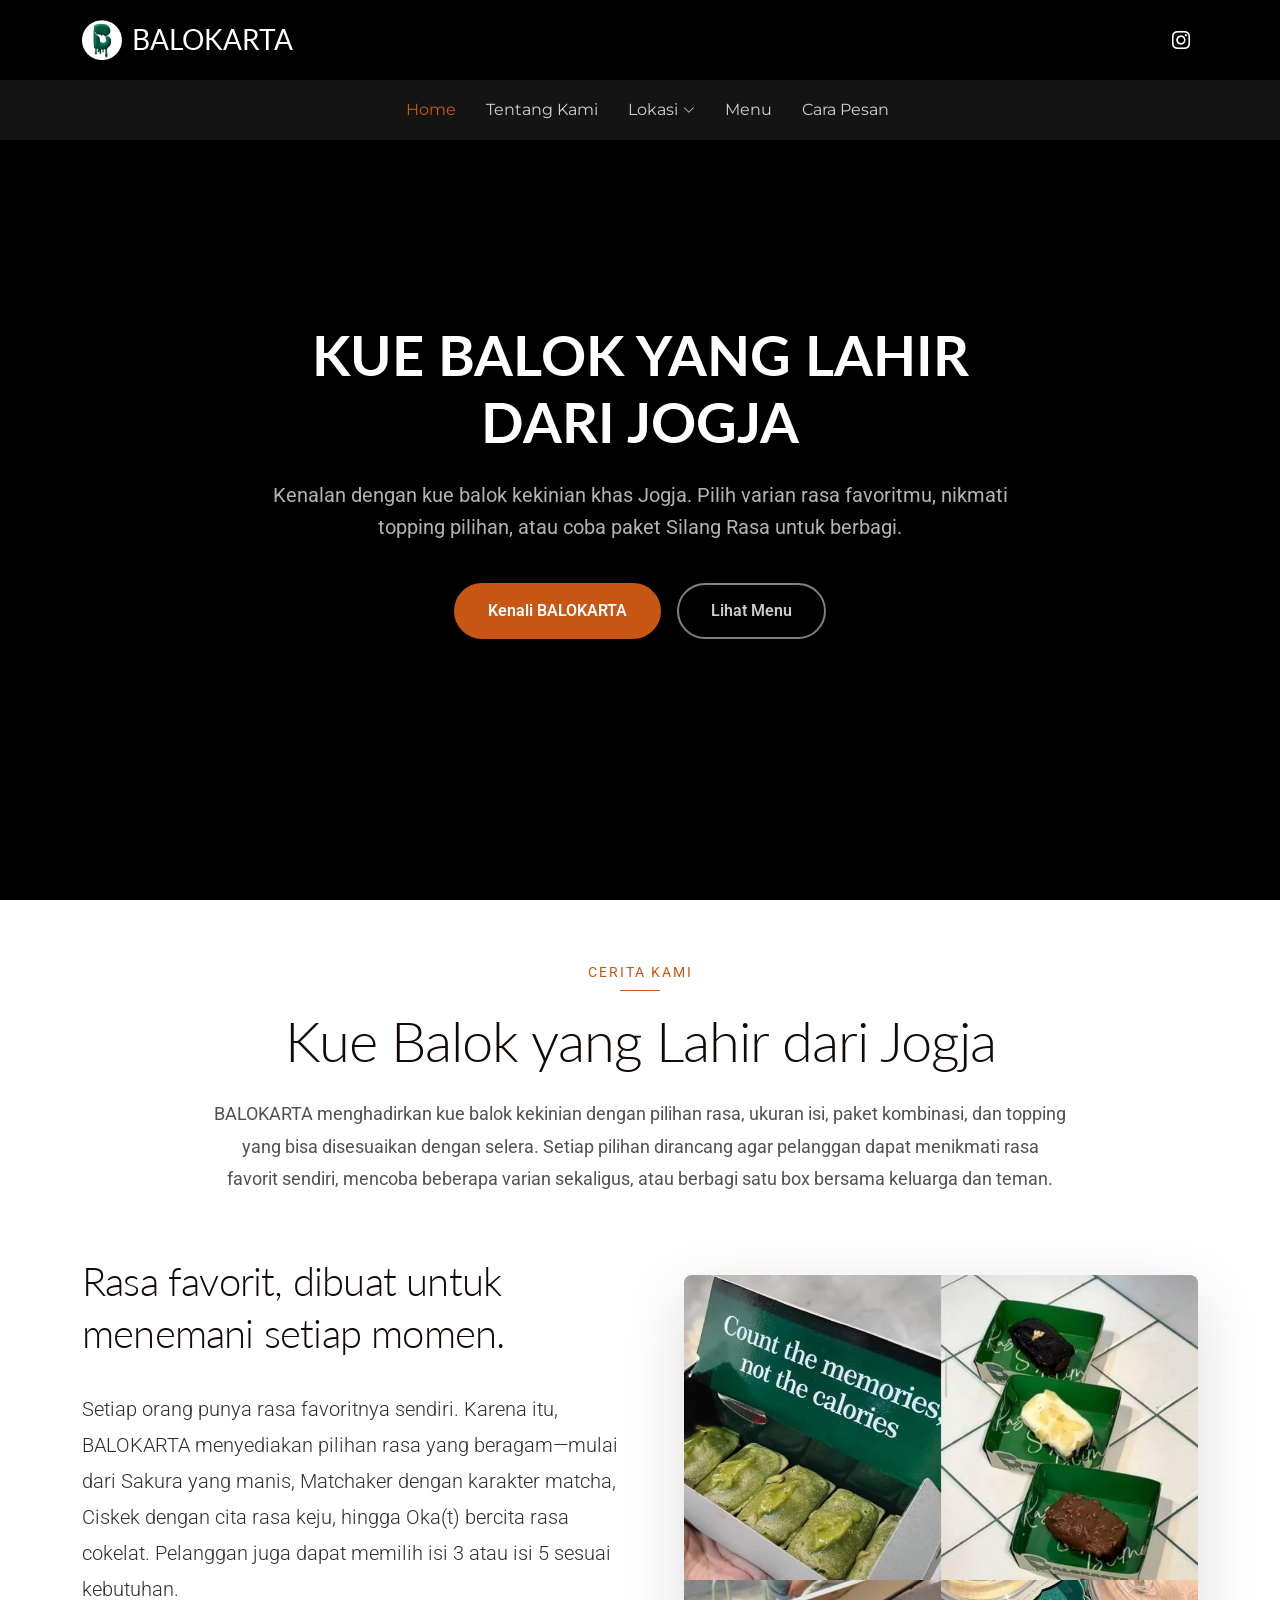
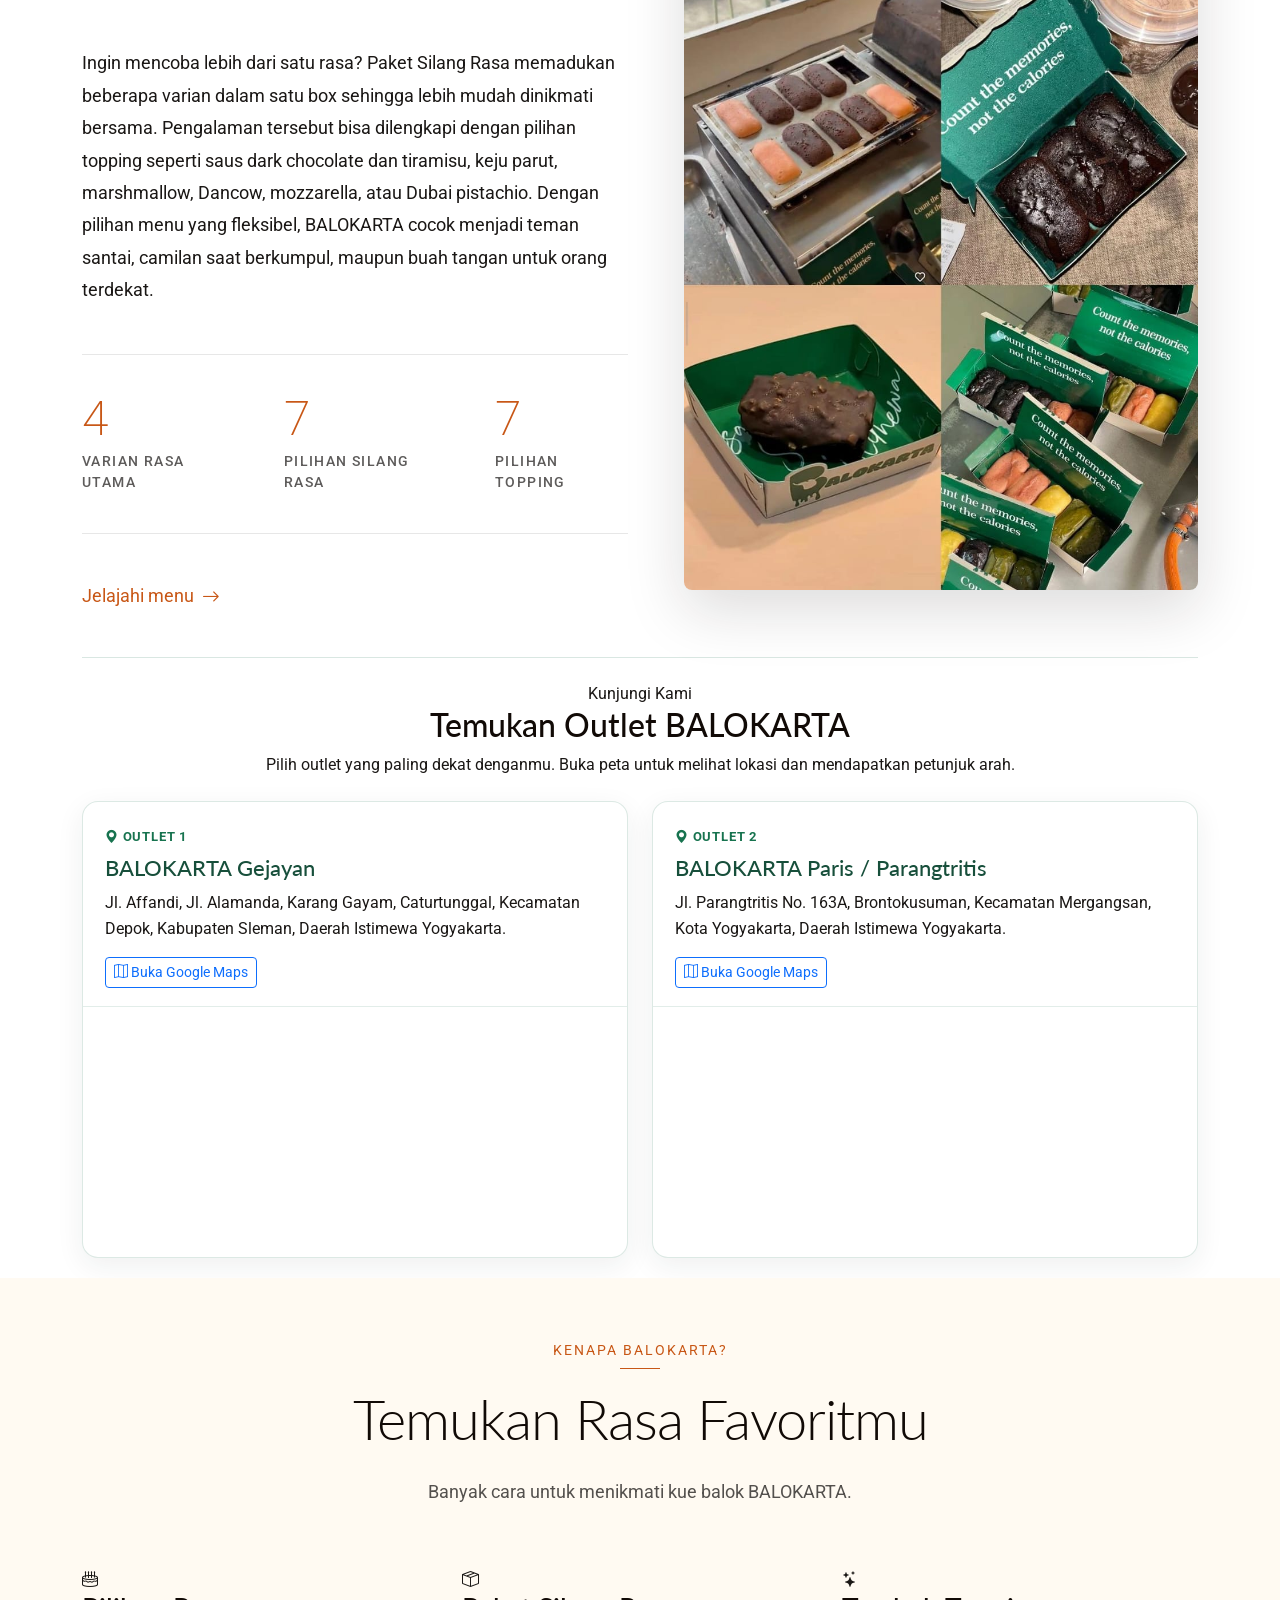
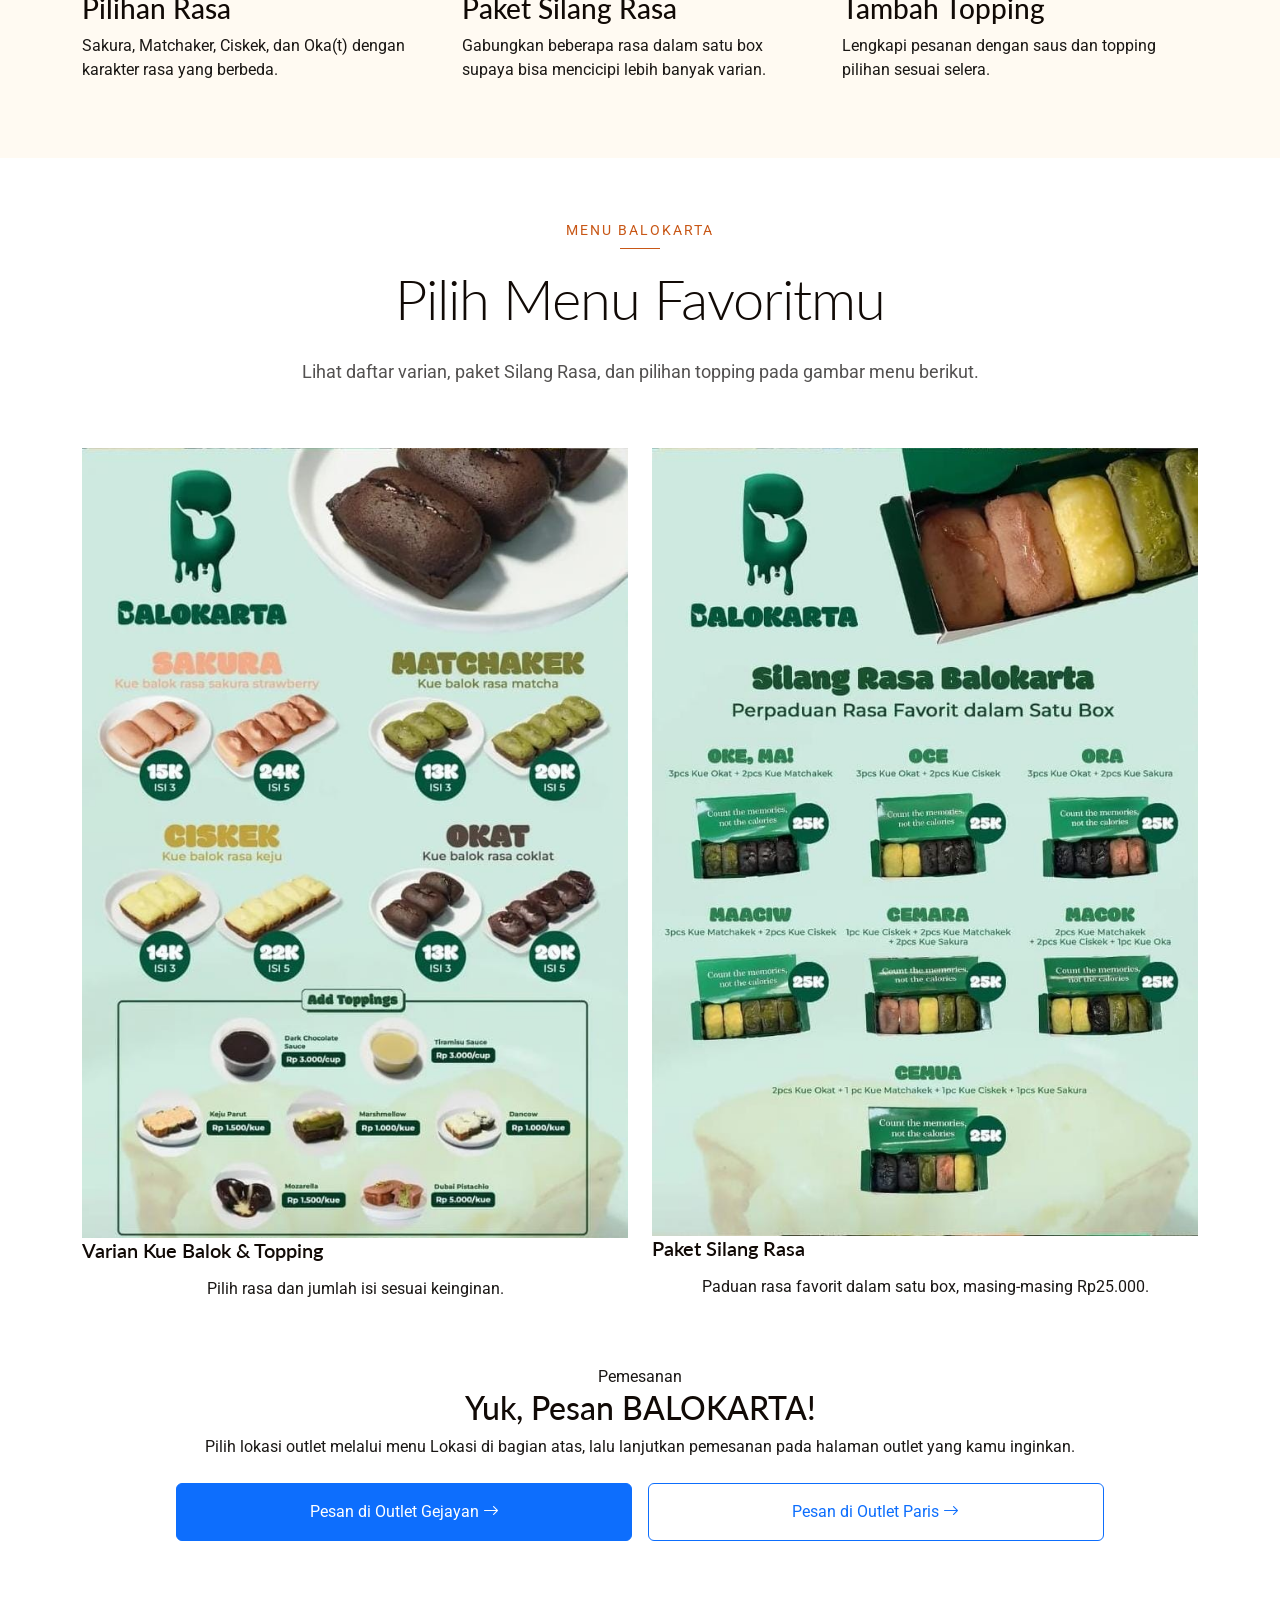
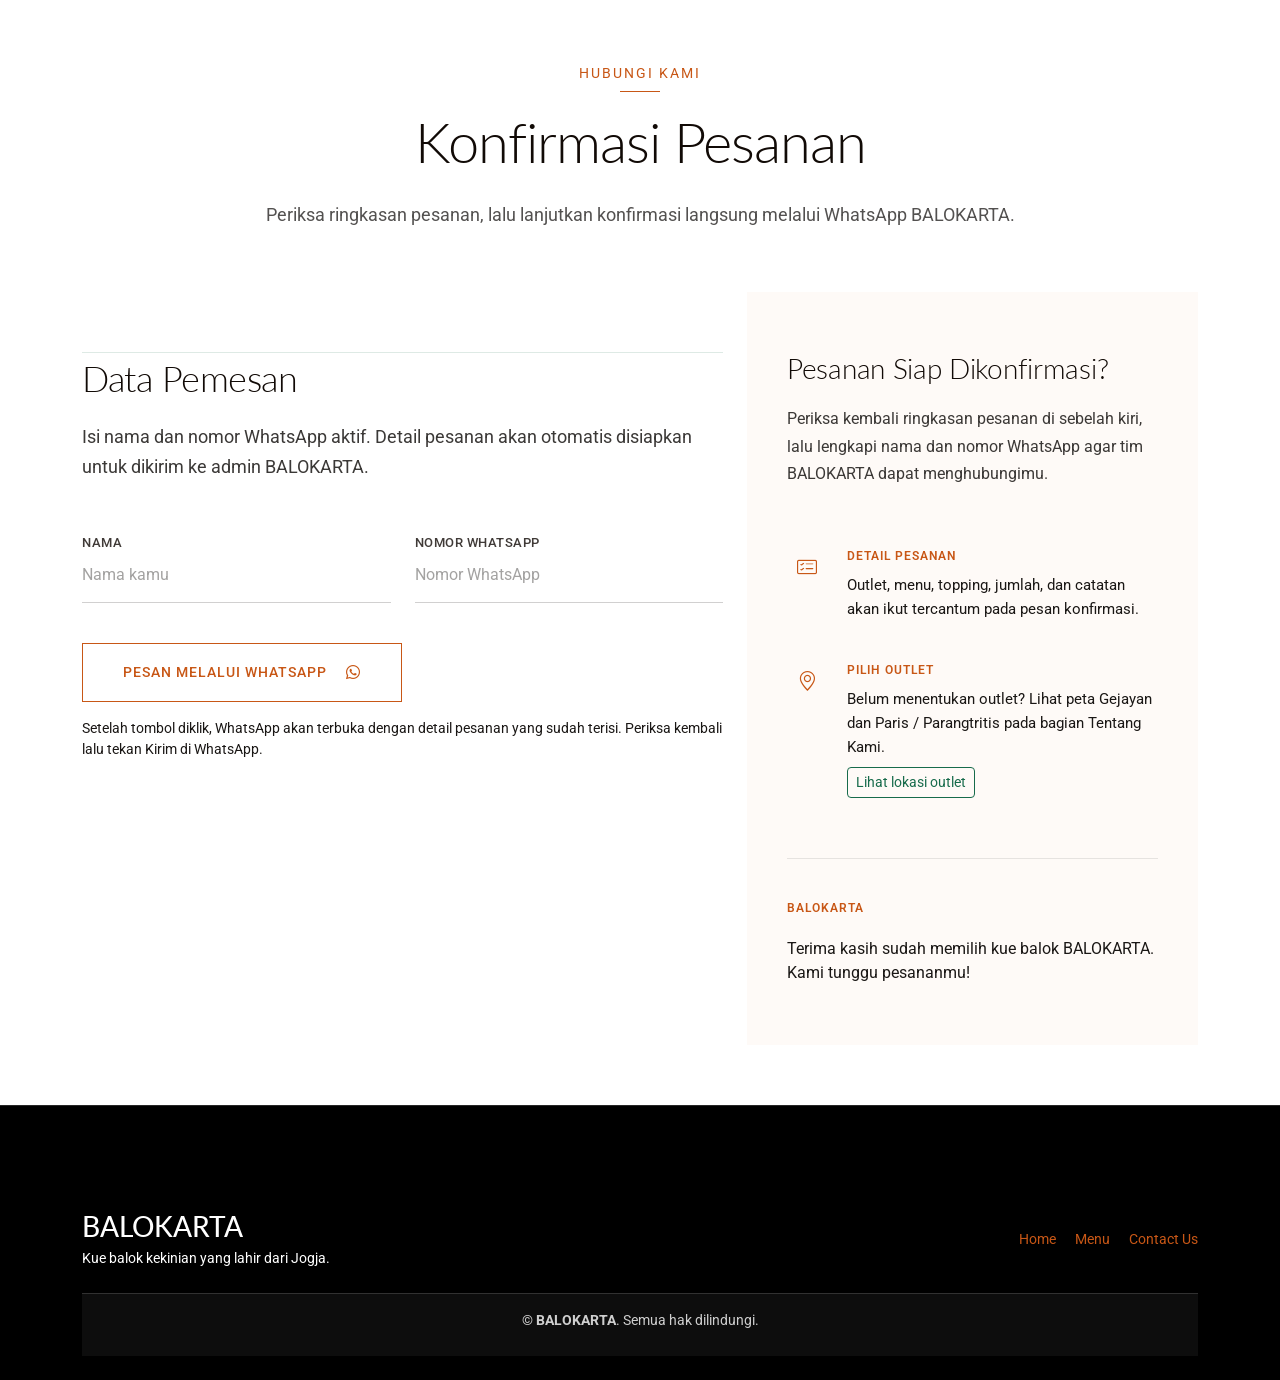
<file: index.html>
<!DOCTYPE html>
<html lang="id">

<head>
  <meta charset="utf-8">
  <meta content="width=device-width, initial-scale=1.0" name="viewport">
  <title>BALOKARTA | Kue Balok Kekinian dari Jogja</title>
  <meta name="description" content="BALOKARTA, kue balok kekinian dari Jogja dengan berbagai varian rasa dan paket Silang Rasa.">
  <meta name="keywords" content="">

  <!-- Favicons -->
  <link href="assets/img/favicon.png" rel="icon">
  <link href="assets/img/apple-touch-icon.png" rel="apple-touch-icon">

  <!-- Fonts -->
  <link href="https://fonts.googleapis.com" rel="preconnect">
  <link href="https://fonts.gstatic.com" rel="preconnect" crossorigin>
  <link href="https://fonts.googleapis.com/css2?family=Roboto:ital,wght@0,100;0,300;0,400;0,500;0,700;0,900;1,100;1,300;1,400;1,500;1,700;1,900&family=Montserrat:ital,wght@0,100;0,200;0,300;0,400;0,500;0,600;0,700;0,800;0,900;1,100;1,200;1,300;1,400;1,500;1,600;1,700;1,800;1,900&family=Lato:ital,wght@0,100;0,300;0,400;0,700;0,900;1,100;1,300;1,400;1,700;1,900&display=swap" rel="stylesheet">

  <!-- Vendor CSS Files -->
  <link href="assets/vendor/bootstrap/css/bootstrap.min.css" rel="stylesheet">
  <link href="assets/vendor/bootstrap-icons/bootstrap-icons.css" rel="stylesheet">
  <link href="assets/vendor/aos/aos.css" rel="stylesheet">
  <link href="assets/vendor/swiper/swiper-bundle.min.css" rel="stylesheet">
  <link href="assets/vendor/glightbox/css/glightbox.min.css" rel="stylesheet">

  <!-- Main CSS File -->
  <link href="assets/css/main.css" rel="stylesheet">

  <!-- =======================================================
  * Template Name: BALOKARTA
  * Template URL: https://bootstrapmade.com/BALOKARTA-bootstrap-landing-page-template/
  * Updated: Nov 19 2026 with Bootstrap v5.3.9
  * Author: BootstrapMade.com
  * License: https://bootstrapmade.com/license/
  ======================================================== -->

  <style>
    /* Peta outlet BALOKARTA */
    .contact-sidebar .map-frame-wrap {
      overflow: hidden;
      border-radius: 14px;
      margin-top: 12px;
      border: 1px solid rgba(25, 80, 60, .14);
      box-shadow: 0 8px 24px rgba(26, 23, 21, .08);
      background: #f4f7f4;
    }
    .contact-sidebar .map-frame-wrap iframe {
      display: block;
      width: 100%;
      min-height: 230px;
    }
    .contact-sidebar .contact-method {
      align-items: flex-start;
    }
    .contact-sidebar .contact-details p {
      line-height: 1.55;
    }
    .contact-sidebar .map-frame-wrap + .contact-method {
      padding-top: 10px;
    }
    .contact-sidebar a.btn-outline-primary {
      border-color: #176b4b;
      color: #176b4b;
    }
    .contact-sidebar a.btn-outline-primary:hover {
      background: #176b4b;
      color: #fff;
    }
  </style>


  <style>
    .balokarta-order-summary {
      background: #f0f8f3;
      border: 1px solid #c9e2d2;
      border-left: 5px solid #176b4b;
      border-radius: 14px;
      padding: 22px;
      color: #242424;
    }
    .balokarta-order-summary h3 {
      font-size: 1.25rem;
      color: #14583f;
    }
    .balokarta-order-summary dl {
      display: grid;
      grid-template-columns: minmax(115px, 0.7fr) 1.3fr;
      gap: 9px 14px;
      margin: 0;
    }
    .balokarta-order-summary dt {
      font-weight: 600;
      color: #52645a;
    }
    .balokarta-order-summary dd {
      margin: 0;
      font-weight: 500;
      overflow-wrap: anywhere;
    }
    #customQuantity {
      border-radius: 8px;
    }
    @media (max-width: 575px) {
      .balokarta-order-summary dl {
        grid-template-columns: 1fr;
        gap: 3px;
      }
      .balokarta-order-summary dd {
        margin-bottom: 9px;
      }
    }
  </style>


  <style>
    .balokarta-outlets {
      border-top: 1px solid rgba(23, 107, 75, .16);
    }
    .balokarta-outlet-card {
      overflow: hidden;
      border: 1px solid rgba(23, 107, 75, .15);
      border-radius: 16px;
      background: #fff;
      box-shadow: 0 8px 28px rgba(30, 48, 38, .07);
    }
    .balokarta-outlet-info {
      padding: 22px 22px 18px;
    }
    .balokarta-outlet-info h3 {
      margin: 8px 0;
      font-size: 1.35rem;
      color: #174f3b;
    }
    .balokarta-outlet-info p {
      margin-bottom: 14px;
      line-height: 1.65;
    }
    .outlet-kicker {
      color: #17734f;
      font-size: .82rem;
      font-weight: 700;
      letter-spacing: .06em;
      text-transform: uppercase;
    }
    .balokarta-outlet-card .map-frame-wrap {
      margin: 0;
      border: 0;
      border-top: 1px solid rgba(23, 107, 75, .12);
      border-radius: 0;
      overflow: hidden;
    }
    .balokarta-outlet-card .map-frame-wrap iframe {
      display: block;
      width: 100%;
      min-height: 250px;
    }
    .contact-form-container .balokarta-order-summary {
      margin: 0 0 24px !important;
      padding: 20px 22px;
      border-radius: 12px;
      background: #f0f8f3;
      border: 1px solid #c9e2d2;
      border-left: 5px solid #176b4b;
    }
    .contact-form-container .balokarta-order-summary + .form-intro {
      padding-top: 2px;
      border-top: 1px solid rgba(23, 107, 75, .14);
    }
    .contact-form-container .balokarta-order-summary dl {
      margin-bottom: 0;
    }
    .contact-form-container .form-intro {
      margin-bottom: 20px;
    }
    @media (max-width: 767px) {
      .balokarta-outlet-info {
        padding: 18px;
      }
    }
  </style>


  <style>
    .balokarta-total-price {
      display: flex;
      justify-content: space-between;
      align-items: center;
      gap: 16px;
      margin-top: 16px;
      padding: 14px 16px;
      border-top: 1px solid #c9dfd2;
      border-radius: 0 0 10px 10px;
      background: #e8f5ed;
      color: #145c42;
      font-size: 17px;
    }
    .balokarta-total-price strong {
      font-size: 21px;
      font-weight: 800;
    }
  </style>

</head>

<body class="index-page">

  <header id="header" class="header fixed-top">
    <div class="container-fluid container-xl position-relative">

      <div class="top-row d-flex align-items-center justify-content-between">
       <a href="#hero" class="logo d-flex align-items-center" aria-label="BALOKARTA - kembali ke Home">
    <img src="assets/img/logo.jpeg" alt="Logo BALOKARTA">
    <h1 class="sitename">BALOKARTA</h1>
        </a>

        <div class="d-flex align-items-center">
          <div class="social-links">
            <a href="https://www.instagram.com/balokarta?fqnt=bTQ1MnEyNXd4ODlu" class="instagram" target="_blank" rel="noopener noreferrer" aria-label="Instagram BALOKARTA"><i class="bi bi-instagram"></i></a>
          </div>
        </div>
      </div>

    </div>

    <div class="nav-wrap">
      <div class="container d-flex justify-content-center position-relative">
        <nav id="navmenu" class="navmenu">
          <ul>
            <li><a href="index.html#hero">Home</a></li>
            <li><a href="index.html#about">Tentang Kami</a></li>
            <li class="dropdown">
              <a href="index.html#lokasi" aria-haspopup="true"><span>Lokasi</span><i class="bi bi-chevron-down toggle-dropdown"></i></a>
              <ul>
                <li><a href="pesan-gejayan.html">Outlet Gejayan</a></li>
                <li><a href="pesan-paris.html">Outlet Paris</a></li>
              </ul>
            </li>
            <li><a href="index.html#menu">Menu</a></li>
            <li><a href="index.html#cara-pesan">Cara Pesan</a></li>
          </ul>
          <i class="mobile-nav-toggle d-xl-none bi bi-list"></i>
        </nav>
      </div>
    </div>

  </header>

  <main class="main">

    <!-- Hero Section -->
    <section id="hero" class="hero section dark-background">

      <div class="video-background">
        <video autoplay="" muted="" loop="" playsinline="">
          <source src="assets/img/video/video.mp4" type="video/mp4">
          Your browser does not support the video tag.
        </video>
        <div class="video-overlay"></div>
      </div>

      <div class="hero-content">

        <div class="container position-relative">
          <div class="row justify-content-center text-center">
            <div class="col-lg-8">
              <h1 data-aos="fade-up" data-aos-delay="100">KUE BALOK YANG LAHIR DARI JOGJA</h1>
              <p data-aos="fade-up" data-aos-delay="200">Kenalan dengan kue balok kekinian khas Jogja. Pilih varian rasa favoritmu, nikmati topping pilihan, atau coba paket Silang Rasa untuk berbagi.</p>
              <div class="hero-buttons" data-aos="fade-up" data-aos-delay="300">
                <a href="#about" class="btn btn-primary">Kenali BALOKARTA</a>
                <a href="#features" class="btn btn-outline">Lihat Menu</a>
              </div>
            </div>
          </div>
        </div>

      </div>

    </section><!-- /Hero Section -->

    <!-- Tentang BALOKARTA -->
    <section id="about" class="about section">
      <div class="container section-title" data-aos="fade-up">
        <span class="subtitle">Cerita Kami</span>
        <h2>Kue Balok yang Lahir dari Jogja</h2>
        <p>BALOKARTA menghadirkan kue balok kekinian dengan pilihan rasa, ukuran isi, paket kombinasi, dan topping yang bisa disesuaikan dengan selera. Setiap pilihan dirancang agar pelanggan dapat menikmati rasa favorit sendiri, mencoba beberapa varian sekaligus, atau berbagi satu box bersama keluarga dan teman.</p>
      </div>
      <div class="container" data-aos="fade-up" data-aos-delay="100">
        <div class="row align-items-center g-4">
          <div class="col-lg-6">
            <div class="content">
              <h2>Rasa favorit, dibuat untuk menemani setiap momen.</h2>
              <p class="lead">Setiap orang punya rasa favoritnya sendiri. Karena itu, BALOKARTA menyediakan pilihan rasa yang beragam—mulai dari Sakura yang manis, Matchaker dengan karakter matcha, Ciskek dengan cita rasa keju, hingga Oka(t) bercita rasa cokelat. Pelanggan juga dapat memilih isi 3 atau isi 5 sesuai kebutuhan.</p>
              <p>Ingin mencoba lebih dari satu rasa? Paket Silang Rasa memadukan beberapa varian dalam satu box sehingga lebih mudah dinikmati bersama. Pengalaman tersebut bisa dilengkapi dengan pilihan topping seperti saus dark chocolate dan tiramisu, keju parut, marshmallow, Dancow, mozzarella, atau Dubai pistachio. Dengan pilihan menu yang fleksibel, BALOKARTA cocok menjadi teman santai, camilan saat berkumpul, maupun buah tangan untuk orang terdekat.</p>
              <div class="stats-wrapper">
                <div class="stat-item"><span class="number">4</span><span class="label">Varian rasa utama</span></div>
                <div class="stat-item"><span class="number">7</span><span class="label">Pilihan Silang Rasa</span></div>
                <div class="stat-item"><span class="number">7</span><span class="label">Pilihan topping</span></div>
              </div>
              <div class="cta-wrapper"><a href="#menu" class="btn-link">Jelajahi menu <i class="bi bi-arrow-right"></i></a></div>
            </div>
          </div>
          <div class="col-lg-6">
            <div class="image-wrapper">
              <img src="assets/img/foto home.jpeg" alt="Menu kue balok dan topping BALOKARTA" class="img-fluid" loading="lazy">
            </div>
          </div>
        </div>

        <div class="balokarta-outlets mt-5 pt-4" id="lokasi" data-aos="fade-up">
          <div class="text-center mb-4">
            <span class="subtitle">Kunjungi Kami</span>
            <h2>Temukan Outlet BALOKARTA</h2>
            <p>Pilih outlet yang paling dekat denganmu. Buka peta untuk melihat lokasi dan mendapatkan petunjuk arah.</p>
          </div>
          <div class="row g-4">
            <div class="col-lg-6">
              <article class="balokarta-outlet-card h-100">
                <div class="balokarta-outlet-info">
                  <span class="outlet-kicker"><i class="bi bi-geo-alt-fill"></i> Outlet 1</span>
                  <h3>BALOKARTA Gejayan</h3>
                  <p>Jl. Affandi, Jl. Alamanda, Karang Gayam, Caturtunggal, Kecamatan Depok, Kabupaten Sleman, Daerah Istimewa Yogyakarta.</p>
                  <a class="btn btn-sm btn-outline-primary" href="https://maps.app.goo.gl/UgqTDcSpAr7ZDmTNA?g_st=ac" target="_blank" rel="noopener">
                    <i class="bi bi-map"></i> Buka Google Maps
                  </a>
                </div>
                <div class="map-frame-wrap">
                  <iframe title="Peta BALOKARTA Gejayan"
                    src="https://www.google.com/maps?q=Balokarta%20Gejayan%2C%20Caturtunggal%2C%20Sleman%2C%20Yogyakarta&output=embed"
                    width="100%" height="250" style="border:0;" loading="lazy"
                    referrerpolicy="no-referrer-when-downgrade" allowfullscreen></iframe>
                </div>
              </article>
            </div>
            <div class="col-lg-6">
              <article class="balokarta-outlet-card h-100">
                <div class="balokarta-outlet-info">
                  <span class="outlet-kicker"><i class="bi bi-geo-alt-fill"></i> Outlet 2</span>
                  <h3>BALOKARTA Paris / Parangtritis</h3>
                  <p>Jl. Parangtritis No. 163A, Brontokusuman, Kecamatan Mergangsan, Kota Yogyakarta, Daerah Istimewa Yogyakarta.</p>
                  <a class="btn btn-sm btn-outline-primary" href="https://maps.app.goo.gl/VohU7hrsJFbzmXv79?g_st=ac" target="_blank" rel="noopener">
                    <i class="bi bi-map"></i> Buka Google Maps
                  </a>
                </div>
                <div class="map-frame-wrap">
                  <iframe title="Peta BALOKARTA Paris Parangtritis"
                    src="https://www.google.com/maps?q=Balokarta%20Paris%2C%20Jl.%20Parangtritis%20No.%20163A%2C%20Yogyakarta&output=embed"
                    width="100%" height="250" style="border:0;" loading="lazy"
                    referrerpolicy="no-referrer-when-downgrade" allowfullscreen></iframe>
                </div>
              </article>
            </div>
          </div>
        </div>
      </div>
    </section>

    <!-- Keunggulan BALOKARTA -->
    <section id="features" class="features section light-background">
      <div class="container section-title" data-aos="fade-up">
        <span class="subtitle">Kenapa BALOKARTA?</span>
        <h2>Temukan Rasa Favoritmu</h2>
        <p>Banyak cara untuk menikmati kue balok BALOKARTA.</p>
      </div>
      <div class="container">
        <div class="row gy-4">
          <div class="col-md-4" data-aos="fade-up">
            <div class="feature-card h-100">
              <div class="feature-icon"><i class="bi bi-cake2"></i></div>
              <h3>Pilihan Rasa</h3>
              <p>Sakura, Matchaker, Ciskek, dan Oka(t) dengan karakter rasa yang berbeda.</p>
            </div>
          </div>
          <div class="col-md-4" data-aos="fade-up" data-aos-delay="100">
            <div class="feature-card h-100">
              <div class="feature-icon"><i class="bi bi-box-seam"></i></div>
              <h3>Paket Silang Rasa</h3>
              <p>Gabungkan beberapa rasa dalam satu box supaya bisa mencicipi lebih banyak varian.</p>
            </div>
          </div>
          <div class="col-md-4" data-aos="fade-up" data-aos-delay="200">
            <div class="feature-card h-100">
              <div class="feature-icon"><i class="bi bi-stars"></i></div>
              <h3>Tambah Topping</h3>
              <p>Lengkapi pesanan dengan saus dan topping pilihan sesuai selera.</p>
            </div>
          </div>
        </div>
      </div>
    </section>

    <!-- Menu BALOKARTA -->
    <section id="menu" class="pricing section">
      <div class="container section-title" data-aos="fade-up">
        <span class="subtitle">Menu BALOKARTA</span>
        <h2>Pilih Menu Favoritmu</h2>
        <p>Lihat daftar varian, paket Silang Rasa, dan pilihan topping pada gambar menu berikut.</p>
      </div>
      <div class="container">
        <div class="row g-4 menu-gallery">
          <div class="col-lg-6" data-aos="fade-up">
            <a class="menu-poster-link" href="assets/img/menu-balokarta-utama.jpeg" target="_blank" rel="noopener">
              <img src="assets/img/menu-balokarta-utama.jpeg" class="img-fluid menu-poster" alt="Daftar menu varian kue balok dan topping BALOKARTA">
            </a>
            <h3 class="menu-poster-title">Varian Kue Balok &amp; Topping</h3>
            <p class="text-center">Pilih rasa dan jumlah isi sesuai keinginan.</p>
          </div>
          <div class="col-lg-6" data-aos="fade-up" data-aos-delay="100">
            <a class="menu-poster-link" href="assets/img/menu-silang-rasa.jpeg" target="_blank" rel="noopener">
              <img src="assets/img/menu-silang-rasa.jpeg" class="img-fluid menu-poster" alt="Daftar paket Silang Rasa BALOKARTA">
            </a>
            <h3 class="menu-poster-title">Paket Silang Rasa</h3>
            <p class="text-center">Paduan rasa favorit dalam satu box, masing-masing Rp25.000.</p>
          </div>
        </div>

        <div class="order-panel mt-5" id="cara-pesan" data-aos="fade-up">
          <div class="text-center mb-4">
            <span class="subtitle">Pemesanan</span>
            <h2>Yuk, Pesan BALOKARTA!</h2>
            <p>Pilih lokasi outlet melalui menu Lokasi di bagian atas, lalu lanjutkan pemesanan pada halaman outlet yang kamu inginkan.</p>
          </div>
          <div class="row g-3 justify-content-center">
            <div class="col-md-5">
              <a href="pesan-gejayan.html" class="btn btn-primary w-100 py-3">Pesan di Outlet Gejayan <i class="bi bi-arrow-right"></i></a>
            </div>
            <div class="col-md-5">
              <a href="pesan-paris.html" class="btn btn-outline-primary w-100 py-3">Pesan di Outlet Paris <i class="bi bi-arrow-right"></i></a>
            </div>
          </div>
        </div>

        </section>

    <!-- Contact Section -->
    <section id="contact" class="contact section">
      <div class="container section-title" data-aos="fade-up">
        <span class="subtitle">Hubungi Kami</span>
        <h2>Konfirmasi Pesanan</h2>
        <p>Periksa ringkasan pesanan, lalu lanjutkan konfirmasi langsung melalui WhatsApp BALOKARTA.</p>
      </div>
      <div class="container" data-aos="fade-up" data-aos-delay="100">
        <div class="row g-4">
          <div class="col-lg-7">
            <div class="contact-form-container">
              <div id="orderSummaryCard" class="balokarta-order-summary mb-4" style="display:none;">
                <div class="d-flex align-items-center justify-content-between flex-wrap gap-2 mb-3">
                  <h3 class="mb-0">Ringkasan Pesanan</h3>
                  <span class="badge text-bg-success">Siap dikonfirmasi</span>
                </div>
                <div id="orderSummaryContent"></div>
              </div>
              <div class="form-intro">
                <h2>Data Pemesan</h2>
                <p>Isi nama dan nomor WhatsApp aktif. Detail pesanan akan otomatis disiapkan untuk dikirim ke admin BALOKARTA.</p>
              </div>
              <form action="forms/contact.php" method="post" class="php-email-form contact-form">
                <div class="row">
                  <div class="col-md-6">
                    <div class="form-field">
                      <input type="text" name="name" class="form-input" id="userName" placeholder="Nama kamu" required>
                      <label for="userName" class="field-label">Nama</label>
                    </div>
                  </div>
                  <div class="col-md-6">
                    <div class="form-field">
                      <input type="tel" class="form-input" name="phone" id="userPhone" placeholder="Nomor WhatsApp" required>
                      <label for="userPhone" class="field-label">Nomor WhatsApp</label>
                    </div>
                  </div>
                </div>
                <input type="hidden" name="outlet" id="contactOutlet" value="">
                <input type="hidden" id="messageSubject" value="">
                <textarea id="userMessage" name="message" hidden></textarea>
                <button type="button" class="send-button" onclick="kirimPesananWhatsApp()">
                  Pesan melalui WhatsApp <i class="bi bi-whatsapp ms-1"></i>
                </button>
              </form>
              <p class="small mt-3">Setelah tombol diklik, WhatsApp akan terbuka dengan detail pesanan yang sudah terisi. Periksa kembali lalu tekan Kirim di WhatsApp.</p>
            </div>
          </div>
          <div class="col-lg-5">
            <div class="contact-sidebar">
              <div class="contact-header">
                <h3>Pesanan Siap Dikonfirmasi?</h3>
                <p>Periksa kembali ringkasan pesanan di sebelah kiri, lalu lengkapi nama dan nomor WhatsApp agar tim BALOKARTA dapat menghubungimu.</p>
              </div>
              <div class="contact-methods">
                <div class="contact-method">
                  <div class="contact-icon"><i class="bi bi-card-checklist"></i></div>
                  <div class="contact-details">
                    <span class="method-label">Detail Pesanan</span>
                    <p>Outlet, menu, topping, jumlah, dan catatan akan ikut tercantum pada pesan konfirmasi.</p>
                  </div>
                </div>
                <div class="contact-method">
                  <div class="contact-icon"><i class="bi bi-geo-alt"></i></div>
                  <div class="contact-details">
                    <span class="method-label">Pilih Outlet</span>
                    <p>Belum menentukan outlet? Lihat peta Gejayan dan Paris / Parangtritis pada bagian Tentang Kami.</p>
                    <a href="#about" class="btn btn-sm btn-outline-primary mt-2">Lihat lokasi outlet</a>
                  </div>
                </div>
              </div>
              <div class="connect-section">
                <span class="connect-label">BALOKARTA</span>
                <p class="mb-0">Terima kasih sudah memilih kue balok BALOKARTA. Kami tunggu pesananmu!</p>
              </div>
            </div>
          </div>
        </div>
      </div>
    </section><!-- /Contact Section -->

  </main>

  <footer id="footer" class="footer dark-background">
    <div class="container py-4">
      <div class="row align-items-center gy-3">
        <div class="col-md-7">
          <h3 class="text-white mb-1">BALOKARTA</h3>
          <p class="mb-0">Kue balok kekinian yang lahir dari Jogja.</p>
        </div>
        <div class="col-md-5 text-md-end">
          <a href="#hero" class="me-3">Home</a>
          <a href="#menu" class="me-3">Menu</a>
          <a href="#contact">Contact Us</a>
        </div>
      </div>
      <div class="footer-bottom mt-4 pt-3">
        <div class="copyright text-center">
          <p class="mb-0">© <strong class="sitename">BALOKARTA</strong>. Semua hak dilindungi.</p>
        </div>
      </div>
    </div>
  </footer>

  <!-- Scroll Top -->
  <a href="#" id="scroll-top" class="scroll-top d-flex align-items-center justify-content-center"><i class="bi bi-arrow-up-short"></i></a>

  <!-- Preloader -->
  <div id="preloader"></div>

  <!-- Vendor JS Files -->
  <script src="assets/vendor/bootstrap/js/bootstrap.bundle.min.js"></script>
  <script src="assets/vendor/php-email-form/validate.js"></script>
  <script src="assets/vendor/aos/aos.js"></script>
  <script src="assets/vendor/purecounter/purecounter_vanilla.js"></script>
  <script src="assets/vendor/swiper/swiper-bundle.min.js"></script>
  <script src="assets/vendor/imagesloaded/imagesloaded.pkgd.min.js"></script>
  <script src="assets/vendor/isotope-layout/isotope.pkgd.min.js"></script>
  <script src="assets/vendor/glightbox/js/glightbox.min.js"></script>

  <!-- Main JS File -->
  <script src="assets/js/main.js"></script>


  <script>
    function pilihOutletDariMenu(namaOutlet) {
      const outlet = document.getElementById('outletChoice');
      const contactOutlet = document.getElementById('contactOutlet');
      if (outlet) outlet.value = namaOutlet;
      if (contactOutlet) contactOutlet.value = namaOutlet;
    }

    // Tampilkan kolom jumlah manual ketika pelanggan memilih "Jumlah lainnya".
    document.addEventListener('DOMContentLoaded', function () {
      const quantitySelect = document.getElementById('quantityChoice');
      const customQuantity = document.getElementById('customQuantity');
      if (quantitySelect && customQuantity) {
        quantitySelect.addEventListener('change', function () {
          const useCustom = this.value === 'lainnya';
          customQuantity.style.display = useCustom ? 'block' : 'none';
          if (useCustom) customQuantity.focus();
          else customQuantity.value = '';
        });
      }
    });

    function lanjutKeKontak() {
      const outlet = document.getElementById('outletChoice').value;
      const menuSelect = document.getElementById('menuChoice');
      const toppingSelect = document.getElementById('toppingChoice');
      const quantitySelect = document.getElementById('quantityChoice');
      const customQuantity = document.getElementById('customQuantity');
      const catatan = document.getElementById('orderNote').value.trim();
      const error = document.getElementById('orderError');

      const menu = menuSelect.value;
      const menuLabel = menuSelect.options[menuSelect.selectedIndex]?.text || '';
      const topping = toppingSelect.value;
      const quantity = quantitySelect.value === 'lainnya'
        ? Number(customQuantity.value)
        : Number(quantitySelect.value);

      if (!outlet || !menu || !quantity || !Number.isInteger(quantity) || quantity < 1 || quantity > 999) {
        if (!outlet) error.textContent = 'Silakan pilih outlet terlebih dahulu.';
        else if (!menu) error.textContent = 'Silakan pilih menu yang ingin dipesan.';
        else error.textContent = 'Masukkan jumlah pesanan berupa angka bulat antara 1 sampai 999.';
        if (!outlet) document.getElementById('outletChoice').focus();
        else if (!menu) menuSelect.focus();
        else if (quantitySelect.value === 'lainnya') customQuantity.focus();
        else quantitySelect.focus();
        return;
      }

      error.textContent = '';

      const outletLabel = outlet === 'Gejayan' ? 'BALOKARTA Gejayan' : 'BALOKARTA Paris';
      const toppingLabel = topping || 'Tanpa topping';
      const noteLabel = catatan || 'Tidak ada catatan';

      // Hitung harga menu dan topping.
      const ambilHarga = (teks) => {
        const cocok = String(teks || '').match(/Rp\s*([\d.]+)/i);
        return cocok ? Number(cocok[1].replace(/\./g, '')) : 0;
      };
      const formatRupiah = (angka) => 'Rp' + Math.round(angka).toLocaleString('id-ID');

      const selectedOption = menuSelect.options[menuSelect.selectedIndex];
      const hargaMenu = ambilHarga(menu) ||
        ambilHarga(selectedOption?.parentElement?.label || '');

      // Menu satuan memiliki isi 3 atau 5. Semua paket Silang Rasa berisi 5 pcs.
      const jumlahIsi = Number((menuLabel + ' ' + menu).match(/isi\s*(\d+)/i)?.[1] || 5);
      const hargaToppingDasar = ambilHarga(topping);
      let hargaToppingPerBox = 0;

      if (/\/kue/i.test(topping)) {
        hargaToppingPerBox = hargaToppingDasar * jumlahIsi;
      } else if (/\/cup/i.test(topping)) {
        // Saus dihitung satu cup untuk setiap box.
        hargaToppingPerBox = hargaToppingDasar;
      }

      const hargaPerBox = hargaMenu + hargaToppingPerBox;
      const totalHarga = hargaPerBox * quantity;

      // Isi otomatis bagian Contact Us.
      document.getElementById('contactOutlet').value = outlet;
      const subjectField = document.getElementById('messageSubject');
      if (subjectField) subjectField.value = 'Pesanan BALOKARTA - ' + outletLabel;

      const orderText =
        'RINGKASAN PESANAN BALOKARTA\n' +
        '────────────────────────────\n' +
        'Outlet              : ' + outletLabel + '\n' +
        'Menu                : ' + menuLabel + '\n' +
        'Harga menu/box      : ' + formatRupiah(hargaMenu) + '\n' +
        'Topping             : ' + toppingLabel + '\n' +
        'Biaya topping/box   : ' + formatRupiah(hargaToppingPerBox) + '\n' +
        'Jumlah              : ' + quantity + ' box\n' +
        'Subtotal/box        : ' + formatRupiah(hargaPerBox) + '\n' +
        'TOTAL HARGA         : ' + formatRupiah(totalHarga) + '\n' +
        'Catatan             : ' + noteLabel;

      const messageField = document.getElementById('userMessage');
      if (messageField) messageField.value = orderText;

      // Tampilkan ringkasan pesanan dan rincian harga.
      const summaryCard = document.getElementById('orderSummaryCard');
      const summaryContent = document.getElementById('orderSummaryContent');
      summaryContent.innerHTML =
        '<dl>' +
          '<dt>Outlet</dt><dd>' + escapeOrderText(outletLabel) + '</dd>' +
          '<dt>Menu</dt><dd>' + escapeOrderText(menuLabel) + '</dd>' +
          '<dt>Harga menu / box</dt><dd>' + formatRupiah(hargaMenu) + '</dd>' +
          '<dt>Topping</dt><dd>' + escapeOrderText(toppingLabel) + '</dd>' +
          '<dt>Biaya topping / box</dt><dd>' + formatRupiah(hargaToppingPerBox) + '</dd>' +
          '<dt>Jumlah</dt><dd>' + quantity + ' box</dd>' +
          '<dt>Subtotal / box</dt><dd>' + formatRupiah(hargaPerBox) + '</dd>' +
          '<dt>Catatan</dt><dd>' + escapeOrderText(noteLabel) + '</dd>' +
        '</dl>' +
        '<div class="balokarta-total-price"><span>Total Harga</span><strong>' + formatRupiah(totalHarga) + '</strong></div>';
      summaryCard.style.display = 'block';

      const contactSection = document.getElementById('contact');
      if (contactSection) {
        contactSection.scrollIntoView({ behavior: 'smooth', block: 'start' });
      }
      setTimeout(() => {
        document.getElementById('userName').focus({ preventScroll: true });
      }, 750);
    }


        function kirimPesananWhatsApp() {
      const nama = document.getElementById('userName').value.trim();
      const telepon = document.getElementById('userPhone').value.trim();
      const outlet = document.getElementById('contactOutlet').value;
      const messageField = document.getElementById('userMessage');
      const detail = messageField ? messageField.value.trim() : '';

      if (!nama) {
        alert('Isi nama terlebih dahulu ya.');
        document.getElementById('userName').focus();
        return;
      }
      if (!telepon) {
        alert('Isi nomor WhatsApp yang bisa dihubungi terlebih dahulu ya.');
        document.getElementById('userPhone').focus();
        return;
      }
      if (!outlet || !detail) {
        alert('Detail pesanan belum tersedia. Silakan kembali dan pilih menu terlebih dahulu.');
        return;
      }

      const pesan =
        '*PESANAN BALOKARTA*\\n' +
        '━━━━━━━━━━━━━━━━━━━━\\n\\n' +
        '*DATA PEMESAN*\\n' +
        'Nama          : ' + nama + '\\n' +
        'Nomor WhatsApp: ' + telepon + '\\n\\n' +
        '*DETAIL PESANAN*\\n' +
        detail + '\\n\\n' +
        'Mohon konfirmasi ketersediaan dan total pembayaran. Terima kasih.';
      const nomorAdmin = '6289529108383';
      const url = 'https://wa.me/' + nomorAdmin + '?text=' + encodeURIComponent(pesan);
      window.open(url, '_blank', 'noopener');
    }

    function escapeOrderText(value) {
      return String(value).replace(/[&<>"']/g, function (character) {
        return {
          '&': '&amp;',
          '<': '&lt;',
          '>': '&gt;',
          '"': '&quot;',
          "'": '&#039;'
        }[character];
      });
    }
  </script>

</body>

</html>
</file>
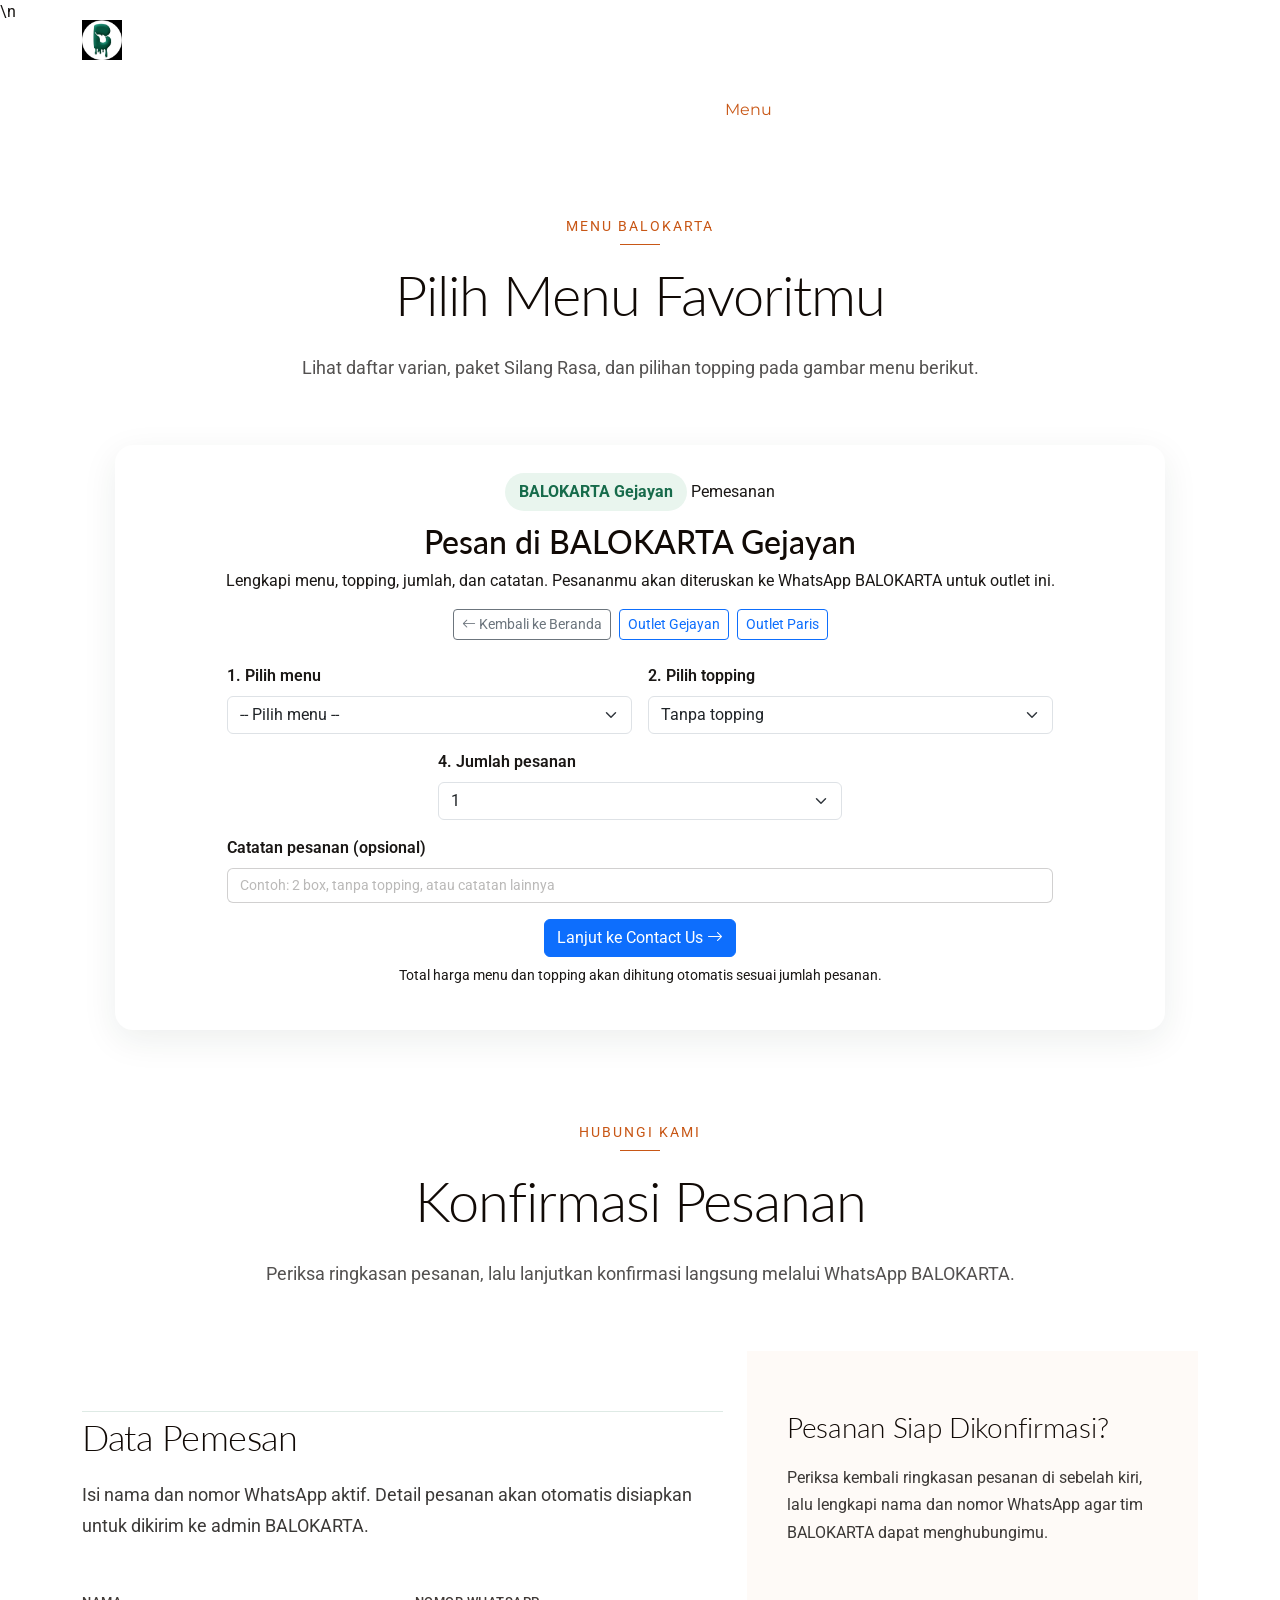
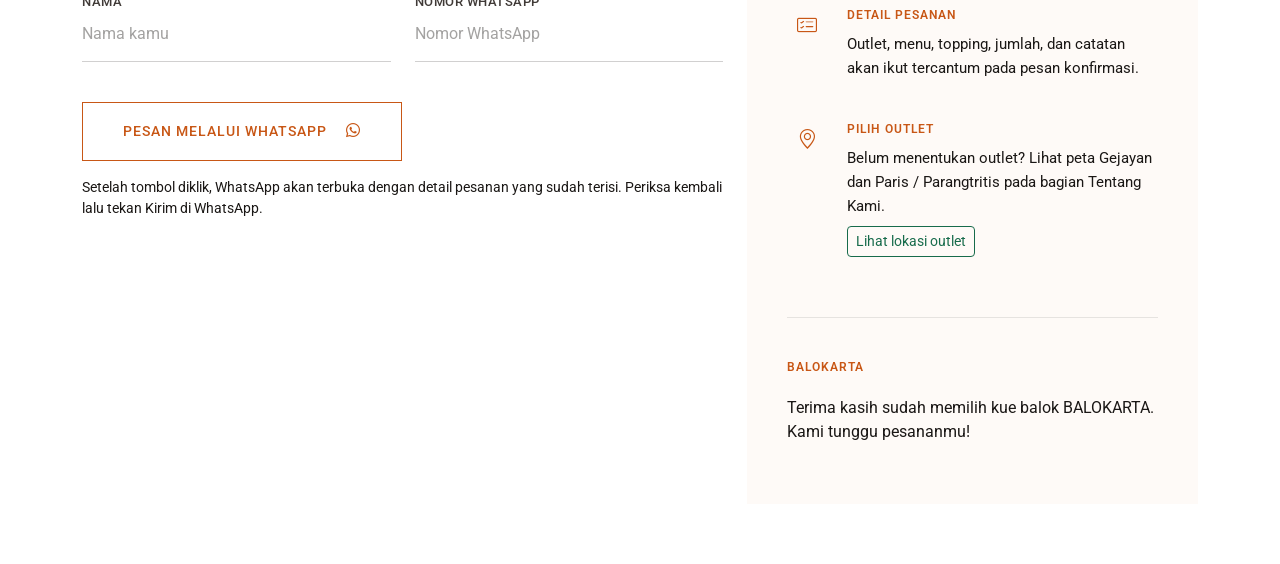
<file: pesan-gejayan.html>
<!DOCTYPE html>
<html lang="id">

<head>
  <meta charset="utf-8">
  <meta content="width=device-width, initial-scale=1.0" name="viewport">
  <title>BALOKARTA | Kue Balok Kekinian dari Jogja</title>
  <meta name="description" content="BALOKARTA, kue balok kekinian dari Jogja dengan berbagai varian rasa dan paket Silang Rasa.">
  <meta name="keywords" content="">

  <!-- Favicons -->
  <link href="assets/img/favicon.png" rel="icon">
  <link href="assets/img/apple-touch-icon.png" rel="apple-touch-icon">

  <!-- Fonts -->
  <link href="https://fonts.googleapis.com" rel="preconnect">
  <link href="https://fonts.gstatic.com" rel="preconnect" crossorigin>
  <link href="https://fonts.googleapis.com/css2?family=Roboto:ital,wght@0,100;0,300;0,400;0,500;0,700;0,900;1,100;1,300;1,400;1,500;1,700;1,900&family=Montserrat:ital,wght@0,100;0,200;0,300;0,400;0,500;0,600;0,700;0,800;0,900;1,100;1,200;1,300;1,400;1,500;1,600;1,700;1,800;1,900&family=Lato:ital,wght@0,100;0,300;0,400;0,700;0,900;1,100;1,300;1,400;1,700;1,900&display=swap" rel="stylesheet">

  <!-- Vendor CSS Files -->
  <link href="assets/vendor/bootstrap/css/bootstrap.min.css" rel="stylesheet">
  <link href="assets/vendor/bootstrap-icons/bootstrap-icons.css" rel="stylesheet">
  <link href="assets/vendor/aos/aos.css" rel="stylesheet">
  <link href="assets/vendor/swiper/swiper-bundle.min.css" rel="stylesheet">
  <link href="assets/vendor/glightbox/css/glightbox.min.css" rel="stylesheet">

  <!-- Main CSS File -->
  <link href="assets/css/main.css" rel="stylesheet">

  <!-- =======================================================
  * Template Name: BALOKARTA
  * Template URL: https://bootstrapmade.com/BALOKARTA-bootstrap-landing-page-template/
  * Updated: Nov 19 2026 with Bootstrap v5.3.9
  * Author: BootstrapMade.com
  * License: https://bootstrapmade.com/license/
  ======================================================== -->

  <style>
    /* Peta outlet BALOKARTA */
    .contact-sidebar .map-frame-wrap {
      overflow: hidden;
      border-radius: 14px;
      margin-top: 12px;
      border: 1px solid rgba(25, 80, 60, .14);
      box-shadow: 0 8px 24px rgba(26, 23, 21, .08);
      background: #f4f7f4;
    }
    .contact-sidebar .map-frame-wrap iframe {
      display: block;
      width: 100%;
      min-height: 230px;
    }
    .contact-sidebar .contact-method {
      align-items: flex-start;
    }
    .contact-sidebar .contact-details p {
      line-height: 1.55;
    }
    .contact-sidebar .map-frame-wrap + .contact-method {
      padding-top: 10px;
    }
    .contact-sidebar a.btn-outline-primary {
      border-color: #176b4b;
      color: #176b4b;
    }
    .contact-sidebar a.btn-outline-primary:hover {
      background: #176b4b;
      color: #fff;
    }
  </style>


  <style>
    .balokarta-order-summary {
      background: #f0f8f3;
      border: 1px solid #c9e2d2;
      border-left: 5px solid #176b4b;
      border-radius: 14px;
      padding: 22px;
      color: #242424;
    }
    .balokarta-order-summary h3 {
      font-size: 1.25rem;
      color: #14583f;
    }
    .balokarta-order-summary dl {
      display: grid;
      grid-template-columns: minmax(115px, 0.7fr) 1.3fr;
      gap: 9px 14px;
      margin: 0;
    }
    .balokarta-order-summary dt {
      font-weight: 600;
      color: #52645a;
    }
    .balokarta-order-summary dd {
      margin: 0;
      font-weight: 500;
      overflow-wrap: anywhere;
    }
    #customQuantity {
      border-radius: 8px;
    }
    @media (max-width: 575px) {
      .balokarta-order-summary dl {
        grid-template-columns: 1fr;
        gap: 3px;
      }
      .balokarta-order-summary dd {
        margin-bottom: 9px;
      }
    }
  </style>


  <style>
    .balokarta-outlets {
      border-top: 1px solid rgba(23, 107, 75, .16);
    }
    .balokarta-outlet-card {
      overflow: hidden;
      border: 1px solid rgba(23, 107, 75, .15);
      border-radius: 16px;
      background: #fff;
      box-shadow: 0 8px 28px rgba(30, 48, 38, .07);
    }
    .balokarta-outlet-info {
      padding: 22px 22px 18px;
    }
    .balokarta-outlet-info h3 {
      margin: 8px 0;
      font-size: 1.35rem;
      color: #174f3b;
    }
    .balokarta-outlet-info p {
      margin-bottom: 14px;
      line-height: 1.65;
    }
    .outlet-kicker {
      color: #17734f;
      font-size: .82rem;
      font-weight: 700;
      letter-spacing: .06em;
      text-transform: uppercase;
    }
    .balokarta-outlet-card .map-frame-wrap {
      margin: 0;
      border: 0;
      border-top: 1px solid rgba(23, 107, 75, .12);
      border-radius: 0;
      overflow: hidden;
    }
    .balokarta-outlet-card .map-frame-wrap iframe {
      display: block;
      width: 100%;
      min-height: 250px;
    }
    .contact-form-container .balokarta-order-summary {
      margin: 0 0 24px !important;
      padding: 20px 22px;
      border-radius: 12px;
      background: #f0f8f3;
      border: 1px solid #c9e2d2;
      border-left: 5px solid #176b4b;
    }
    .contact-form-container .balokarta-order-summary + .form-intro {
      padding-top: 2px;
      border-top: 1px solid rgba(23, 107, 75, .14);
    }
    .contact-form-container .balokarta-order-summary dl {
      margin-bottom: 0;
    }
    .contact-form-container .form-intro {
      margin-bottom: 20px;
    }
    @media (max-width: 767px) {
      .balokarta-outlet-info {
        padding: 18px;
      }
    }
  </style>


  <style>
    body.outlet-order-page #hero,
    body.outlet-order-page #about,
    body.outlet-order-page #features,
    body.outlet-order-page .menu-gallery,
    body.outlet-order-page .balokarta-outlets,
    body.outlet-order-page footer {
      display: none !important;
    }
    body.outlet-order-page #menu {
      padding-top: 190px;
      min-height: 70vh;
    }
    body.outlet-order-page #menu > .section-title {
      padding-bottom: 12px;
    }
    body.outlet-order-page #cara-pesan > .text-center::before {
      content: "BALOKARTA Gejayan";
      display: inline-block;
      margin-bottom: 12px;
      padding: 7px 14px;
      border-radius: 30px;
      background: #e9f5ee;
      color: #176b4b;
      font-weight: 700;
    }
    body.outlet-order-page #outletChoice,
    body.outlet-order-page label[for="outletChoice"] {
      display: none !important;
    }
    body.outlet-order-page .order-panel {
      max-width: 1050px;
      margin-left: auto;
      margin-right: auto;
      padding: 28px;
      border-radius: 18px;
      background: #fff;
      box-shadow: 0 10px 35px rgba(25, 45, 35, .08);
    }
    body.outlet-order-page #contact {
      padding-top: 30px;
    }
  </style>
\n
  <style>
    .balokarta-total-price {
      display: flex;
      justify-content: space-between;
      align-items: center;
      gap: 16px;
      margin-top: 16px;
      padding: 14px 16px;
      border-top: 1px solid #c9dfd2;
      border-radius: 0 0 10px 10px;
      background: #e8f5ed;
      color: #145c42;
      font-size: 17px;
    }
    .balokarta-total-price strong {
      font-size: 21px;
      font-weight: 800;
    }
  </style>

</head>

<body class="index-page outlet-order-page">

  <header id="header" class="header fixed-top">
    <div class="container-fluid container-xl position-relative">

      <div class="top-row d-flex align-items-center justify-content-between">
       <a href="index.html#hero" class="logo d-flex align-items-center" aria-label="BALOKARTA - kembali ke Home">
    <img src="assets/img/logo.jpeg" alt="Logo BALOKARTA">
    <h1 class="sitename">BALOKARTA</h1>
        </a>

        <div class="d-flex align-items-center">
          <div class="social-links">
            <a href="https://www.instagram.com/balokarta?fqnt=bTQ1MnEyNXd4ODlu" class="instagram" target="_blank" rel="noopener noreferrer" aria-label="Instagram BALOKARTA"><i class="bi bi-instagram"></i></a>
          </div>
        </div>
      </div>

    </div>

    <div class="nav-wrap">
      <div class="container d-flex justify-content-center position-relative">
        <nav id="navmenu" class="navmenu">
          <ul>
            <li><a href="index.html#hero">Home</a></li>
            <li><a href="index.html#about">Tentang Kami</a></li>
            <li class="dropdown">
              <a href="index.html#lokasi" aria-haspopup="true"><span>Lokasi</span><i class="bi bi-chevron-down toggle-dropdown"></i></a>
              <ul>
                <li><a href="pesan-gejayan.html">Outlet Gejayan</a></li>
                <li><a href="pesan-paris.html">Outlet Paris</a></li>
              </ul>
            </li>
            <li><a href="index.html#menu">Menu</a></li>
            <li><a href="index.html#cara-pesan">Cara Pesan</a></li>
          </ul>
          <i class="mobile-nav-toggle d-xl-none bi bi-list"></i>
        </nav>
      </div>
    </div>

  </header>

  <main class="main">

    <!-- Hero Section -->
    <section id="hero" class="hero section dark-background">

      <div class="video-background">
        <video autoplay="" muted="" loop="" playsinline="">
          <source src="assets/img/video/video.mp4" type="video/mp4">
          Your browser does not support the video tag.
        </video>
        <div class="video-overlay"></div>
      </div>

      <div class="hero-content">

        <div class="container position-relative">
          <div class="row justify-content-center text-center">
            <div class="col-lg-8">
              <h1 data-aos="fade-up" data-aos-delay="100">KUE BALOK YANG LAHIR DARI JOGJA</h1>
              <p data-aos="fade-up" data-aos-delay="200">Kenalan dengan kue balok kekinian khas Jogja. Pilih varian rasa favoritmu, nikmati topping pilihan, atau coba paket Silang Rasa untuk berbagi.</p>
              <div class="hero-buttons" data-aos="fade-up" data-aos-delay="300">
                <a href="#about" class="btn btn-primary">Kenali BALOKARTA</a>
                <a href="#features" class="btn btn-outline">Lihat Menu</a>
              </div>
            </div>
          </div>
        </div>

      </div>

    </section><!-- /Hero Section -->

    <!-- Tentang BALOKARTA -->
    <section id="about" class="about section">
      <div class="container section-title" data-aos="fade-up">
        <span class="subtitle">Cerita Kami</span>
        <h2>Kue Balok yang Lahir dari Jogja</h2>
        <p>BALOKARTA menghadirkan kue balok kekinian dengan pilihan rasa, ukuran isi, paket kombinasi, dan topping yang bisa disesuaikan dengan selera. Setiap pilihan dirancang agar pelanggan dapat menikmati rasa favorit sendiri, mencoba beberapa varian sekaligus, atau berbagi satu box bersama keluarga dan teman.</p>
      </div>
      <div class="container" data-aos="fade-up" data-aos-delay="100">
        <div class="row align-items-center g-4">
          <div class="col-lg-6">
            <div class="content">
              <h2>Rasa favorit, dibuat untuk menemani setiap momen.</h2>
              <p class="lead">Setiap orang punya rasa favoritnya sendiri. Karena itu, BALOKARTA menyediakan pilihan rasa yang beragam—mulai dari Sakura yang manis, Matchaker dengan karakter matcha, Ciskek dengan cita rasa keju, hingga Oka(t) bercita rasa cokelat. Pelanggan juga dapat memilih isi 3 atau isi 5 sesuai kebutuhan.</p>
              <p>Ingin mencoba lebih dari satu rasa? Paket Silang Rasa memadukan beberapa varian dalam satu box sehingga lebih mudah dinikmati bersama. Pengalaman tersebut bisa dilengkapi dengan pilihan topping seperti saus dark chocolate dan tiramisu, keju parut, marshmallow, Dancow, mozzarella, atau Dubai pistachio. Dengan pilihan menu yang fleksibel, BALOKARTA cocok menjadi teman santai, camilan saat berkumpul, maupun buah tangan untuk orang terdekat.</p>
              <div class="stats-wrapper">
                <div class="stat-item"><span class="number">4</span><span class="label">Varian rasa utama</span></div>
                <div class="stat-item"><span class="number">7</span><span class="label">Pilihan Silang Rasa</span></div>
                <div class="stat-item"><span class="number">7</span><span class="label">Pilihan topping</span></div>
              </div>
              <div class="cta-wrapper"><a href="#menu" class="btn-link">Jelajahi menu <i class="bi bi-arrow-right"></i></a></div>
            </div>
          </div>
          <div class="col-lg-6">
            <div class="image-wrapper">
              <img src="assets/img/foto home.jpeg" alt="Menu kue balok dan topping BALOKARTA" class="img-fluid" loading="lazy">
            </div>
          </div>
        </div>

        <div class="balokarta-outlets mt-5 pt-4" id="lokasi" data-aos="fade-up">
          <div class="text-center mb-4">
            <span class="subtitle">Kunjungi Kami</span>
            <h2>Temukan Outlet BALOKARTA</h2>
            <p>Pilih outlet yang paling dekat denganmu. Buka peta untuk melihat lokasi dan mendapatkan petunjuk arah.</p>
          </div>
          <div class="row g-4">
            <div class="col-lg-6">
              <article class="balokarta-outlet-card h-100">
                <div class="balokarta-outlet-info">
                  <span class="outlet-kicker"><i class="bi bi-geo-alt-fill"></i> Outlet 1</span>
                  <h3>BALOKARTA Gejayan</h3>
                  <p>Jl. Affandi, Jl. Alamanda, Karang Gayam, Caturtunggal, Kecamatan Depok, Kabupaten Sleman, Daerah Istimewa Yogyakarta.</p>
                  <a class="btn btn-sm btn-outline-primary" href="https://maps.app.goo.gl/UgqTDcSpAr7ZDmTNA?g_st=ac" target="_blank" rel="noopener">
                    <i class="bi bi-map"></i> Buka Google Maps
                  </a>
                </div>
                <div class="map-frame-wrap">
                  <iframe title="Peta BALOKARTA Gejayan"
                    src="https://www.google.com/maps?q=Balokarta%20Gejayan%2C%20Caturtunggal%2C%20Sleman%2C%20Yogyakarta&output=embed"
                    width="100%" height="250" style="border:0;" loading="lazy"
                    referrerpolicy="no-referrer-when-downgrade" allowfullscreen></iframe>
                </div>
              </article>
            </div>
            <div class="col-lg-6">
              <article class="balokarta-outlet-card h-100">
                <div class="balokarta-outlet-info">
                  <span class="outlet-kicker"><i class="bi bi-geo-alt-fill"></i> Outlet 2</span>
                  <h3>BALOKARTA Paris / Parangtritis</h3>
                  <p>Jl. Parangtritis No. 163A, Brontokusuman, Kecamatan Mergangsan, Kota Yogyakarta, Daerah Istimewa Yogyakarta.</p>
                  <a class="btn btn-sm btn-outline-primary" href="https://maps.app.goo.gl/VohU7hrsJFbzmXv79?g_st=ac" target="_blank" rel="noopener">
                    <i class="bi bi-map"></i> Buka Google Maps
                  </a>
                </div>
                <div class="map-frame-wrap">
                  <iframe title="Peta BALOKARTA Paris Parangtritis"
                    src="https://www.google.com/maps?q=Balokarta%20Paris%2C%20Jl.%20Parangtritis%20No.%20163A%2C%20Yogyakarta&output=embed"
                    width="100%" height="250" style="border:0;" loading="lazy"
                    referrerpolicy="no-referrer-when-downgrade" allowfullscreen></iframe>
                </div>
              </article>
            </div>
          </div>
        </div>
      </div>
    </section>

    <!-- Keunggulan BALOKARTA -->
    <section id="features" class="features section light-background">
      <div class="container section-title" data-aos="fade-up">
        <span class="subtitle">Kenapa BALOKARTA?</span>
        <h2>Temukan Rasa Favoritmu</h2>
        <p>Banyak cara untuk menikmati kue balok BALOKARTA.</p>
      </div>
      <div class="container">
        <div class="row gy-4">
          <div class="col-md-4" data-aos="fade-up">
            <div class="feature-card h-100">
              <div class="feature-icon"><i class="bi bi-cake2"></i></div>
              <h3>Pilihan Rasa</h3>
              <p>Sakura, Matchaker, Ciskek, dan Oka(t) dengan karakter rasa yang berbeda.</p>
            </div>
          </div>
          <div class="col-md-4" data-aos="fade-up" data-aos-delay="100">
            <div class="feature-card h-100">
              <div class="feature-icon"><i class="bi bi-box-seam"></i></div>
              <h3>Paket Silang Rasa</h3>
              <p>Gabungkan beberapa rasa dalam satu box supaya bisa mencicipi lebih banyak varian.</p>
            </div>
          </div>
          <div class="col-md-4" data-aos="fade-up" data-aos-delay="200">
            <div class="feature-card h-100">
              <div class="feature-icon"><i class="bi bi-stars"></i></div>
              <h3>Tambah Topping</h3>
              <p>Lengkapi pesanan dengan saus dan topping pilihan sesuai selera.</p>
            </div>
          </div>
        </div>
      </div>
    </section>

    <!-- Menu BALOKARTA -->
    <section id="menu" class="pricing section">
      <div class="container section-title" data-aos="fade-up">
        <span class="subtitle">Menu BALOKARTA</span>
        <h2>Pilih Menu Favoritmu</h2>
        <p>Lihat daftar varian, paket Silang Rasa, dan pilihan topping pada gambar menu berikut.</p>
      </div>
      <div class="container">
        <div class="row g-4 menu-gallery">
          <div class="col-lg-6" data-aos="fade-up">
            <a class="menu-poster-link" href="assets/img/menu-balokarta-utama.jpeg" target="_blank" rel="noopener">
              <img src="assets/img/menu-balokarta-utama.jpeg" class="img-fluid menu-poster" alt="Daftar menu varian kue balok dan topping BALOKARTA">
            </a>
            <h3 class="menu-poster-title">Varian Kue Balok &amp; Topping</h3>
            <p class="text-center">Pilih rasa dan jumlah isi sesuai keinginan.</p>
          </div>
          <div class="col-lg-6" data-aos="fade-up" data-aos-delay="100">
            <a class="menu-poster-link" href="assets/img/menu-silang-rasa.jpeg" target="_blank" rel="noopener">
              <img src="assets/img/menu-silang-rasa.jpeg" class="img-fluid menu-poster" alt="Daftar paket Silang Rasa BALOKARTA">
            </a>
            <h3 class="menu-poster-title">Paket Silang Rasa</h3>
            <p class="text-center">Paduan rasa favorit dalam satu box, masing-masing Rp25.000.</p>
          </div>
        </div>

        <div class="order-panel mt-5" id="cara-pesan" data-aos="fade-up">
          <div class="text-center mb-4">
            <span class="subtitle">Pemesanan</span>
            <h2>Pesan di BALOKARTA Gejayan</h2>
            <p>Lengkapi menu, topping, jumlah, dan catatan. Pesananmu akan diteruskan ke WhatsApp BALOKARTA untuk outlet ini.</p>
            <div class="outlet-page-navigation d-flex justify-content-center flex-wrap gap-2 mt-3">
              <a href="index.html#hero" class="btn btn-outline-secondary btn-sm"><i class="bi bi-arrow-left"></i> Kembali ke Beranda</a>
              <a href="pesan-gejayan.html" class="btn btn-outline-primary btn-sm">Outlet Gejayan</a>
              <a href="pesan-paris.html" class="btn btn-outline-primary btn-sm">Outlet Paris</a>
            </div>
          </div>
          <div class="row g-3 justify-content-center">
            <input type="hidden" id="outletChoice" value="Gejayan">
            <div class="col-lg-5">
              <label for="menuChoice" class="form-label fw-semibold">1. Pilih menu</label>
              <select id="menuChoice" class="form-select">
                <option value="">-- Pilih menu --</option>
                <optgroup label="Kue Balok">
                  <option value="Sakura isi 3 - Rp15.000">Sakura isi 3 — Rp15.000</option>
                  <option value="Sakura isi 5 - Rp24.000">Sakura isi 5 — Rp24.000</option>
                  <option value="Matchaker isi 3 - Rp13.000">Matchaker isi 3 — Rp13.000</option>
                  <option value="Matchaker isi 5 - Rp20.000">Matchaker isi 5 — Rp20.000</option>
                  <option value="Ciskek isi 3 - Rp14.000">Ciskek isi 3 — Rp14.000</option>
                  <option value="Ciskek isi 5 - Rp22.000">Ciskek isi 5 — Rp22.000</option>
                  <option value="Oka(t) isi 3 - Rp13.000">Oka(t) isi 3 — Rp13.000</option>
                  <option value="Oka(t) isi 5 - Rp20.000">Oka(t) isi 5 — Rp20.000</option>
                </optgroup>
                <optgroup label="Paket Silang Rasa — Rp25.000">
                  <option value="OKE, MA! - Rp25.000">OKE, MA!</option>
                  <option value="OCE - Rp25.000">OCE</option>
                  <option value="ORA - Rp25.000">ORA</option>
                  <option value="MAACIW - Rp25.000">MAACIW</option>
                  <option value="CEMARA - Rp25.000">CEMARA</option>
                  <option value="NACOK - Rp25.000">NACOK</option>
                  <option value="CEMUA - Rp25.000">CEMUA</option>
                </optgroup>
              </select>
            </div>
            <div class="col-lg-5">
              <label for="toppingChoice" class="form-label fw-semibold">2. Pilih topping</label>
              <select id="toppingChoice" class="form-select">
                <option value="Tanpa topping">Tanpa topping</option>
                <optgroup label="Saus">
                  <option value="Dark Chocolate Sauce — Rp3.000/cup">Dark Chocolate Sauce — Rp3.000/cup</option>
                  <option value="Tiramisu Sauce — Rp3.000/cup">Tiramisu Sauce — Rp3.000/cup</option>
                </optgroup>
                <optgroup label="Topping per kue">
                  <option value="Keju Parut — Rp1.500/kue">Keju Parut — Rp1.500/kue</option>
                  <option value="Marshmallow — Rp1.000/kue">Marshmallow — Rp1.000/kue</option>
                  <option value="Dancow — Rp1.000/kue">Dancow — Rp1.000/kue</option>
                  <option value="Mozarella — Rp1.500/kue">Mozarella — Rp1.500/kue</option>
                  <option value="Dubai Pistachio — Rp5.000/kue">Dubai Pistachio — Rp5.000/kue</option>
                </optgroup>
              </select>
            </div>
            <div class="col-lg-5">
              <label for="quantityChoice" class="form-label fw-semibold">4. Jumlah pesanan</label>
              <select id="quantityChoice" class="form-select">
                <option value="1">1</option>
                <option value="2">2</option>
                <option value="3">3</option>
                <option value="4">4</option>
                <option value="5">5</option>
                <option value="6">6</option>
                <option value="7">7</option>
                <option value="8">8</option>
                <option value="9">9</option>
                <option value="10">10</option>
                <option value="15">15</option>
                <option value="20">20</option>
                <option value="25">25</option>
                <option value="50">50</option>
                <option value="lainnya">Jumlah lainnya...</option>
              </select>
              <input id="customQuantity" type="number" class="form-control mt-2" min="1" max="999" step="1"
                placeholder="Masukkan jumlah pesanan" style="display:none;">
            </div>
            <div class="col-lg-10">
              <label for="orderNote" class="form-label fw-semibold">Catatan pesanan (opsional)</label>
              <input id="orderNote" type="text" class="form-control" placeholder="Contoh: 2 box, tanpa topping, atau catatan lainnya">
            </div>
            <div class="col-lg-10 text-center">
              <button type="button" class="btn btn-primary order-button" onclick="lanjutKeKontak()">
                Lanjut ke Contact Us <i class="bi bi-arrow-right"></i>
              </button>
              <p class="small mt-2 mb-0">Total harga menu dan topping akan dihitung otomatis sesuai jumlah pesanan.</p>
              <p id="orderError" class="text-danger mt-2" role="alert" aria-live="polite"></p>
            </div>
          </div>
        </div>
      </div>
    </section>

    <!-- Contact Section -->
    <section id="contact" class="contact section">
      <div class="container section-title" data-aos="fade-up">
        <span class="subtitle">Hubungi Kami</span>
        <h2>Konfirmasi Pesanan</h2>
        <p>Periksa ringkasan pesanan, lalu lanjutkan konfirmasi langsung melalui WhatsApp BALOKARTA.</p>
      </div>
      <div class="container" data-aos="fade-up" data-aos-delay="100">
        <div class="row g-4">
          <div class="col-lg-7">
            <div class="contact-form-container">
              <div id="orderSummaryCard" class="balokarta-order-summary mb-4" style="display:none;">
                <div class="d-flex align-items-center justify-content-between flex-wrap gap-2 mb-3">
                  <h3 class="mb-0">Ringkasan Pesanan</h3>
                  <span class="badge text-bg-success">Siap dikonfirmasi</span>
                </div>
                <div id="orderSummaryContent"></div>
              </div>
              <div class="form-intro">
                <h2>Data Pemesan</h2>
                <p>Isi nama dan nomor WhatsApp aktif. Detail pesanan akan otomatis disiapkan untuk dikirim ke admin BALOKARTA.</p>
              </div>
              <form action="forms/contact.php" method="post" class="php-email-form contact-form">
                <div class="row">
                  <div class="col-md-6">
                    <div class="form-field">
                      <input type="text" name="name" class="form-input" id="userName" placeholder="Nama kamu" required>
                      <label for="userName" class="field-label">Nama</label>
                    </div>
                  </div>
                  <div class="col-md-6">
                    <div class="form-field">
                      <input type="tel" class="form-input" name="phone" id="userPhone" placeholder="Nomor WhatsApp" required>
                      <label for="userPhone" class="field-label">Nomor WhatsApp</label>
                    </div>
                  </div>
                </div>
                <input type="hidden" name="outlet" id="contactOutlet" value="">
                <input type="hidden" id="messageSubject" value="">
                <textarea id="userMessage" name="message" hidden></textarea>
                <button type="button" class="send-button" onclick="kirimPesananWhatsApp()">
                  Pesan melalui WhatsApp <i class="bi bi-whatsapp ms-1"></i>
                </button>
              </form>
              <p class="small mt-3">Setelah tombol diklik, WhatsApp akan terbuka dengan detail pesanan yang sudah terisi. Periksa kembali lalu tekan Kirim di WhatsApp.</p>
            </div>
          </div>
          <div class="col-lg-5">
            <div class="contact-sidebar">
              <div class="contact-header">
                <h3>Pesanan Siap Dikonfirmasi?</h3>
                <p>Periksa kembali ringkasan pesanan di sebelah kiri, lalu lengkapi nama dan nomor WhatsApp agar tim BALOKARTA dapat menghubungimu.</p>
              </div>
              <div class="contact-methods">
                <div class="contact-method">
                  <div class="contact-icon"><i class="bi bi-card-checklist"></i></div>
                  <div class="contact-details">
                    <span class="method-label">Detail Pesanan</span>
                    <p>Outlet, menu, topping, jumlah, dan catatan akan ikut tercantum pada pesan konfirmasi.</p>
                  </div>
                </div>
                <div class="contact-method">
                  <div class="contact-icon"><i class="bi bi-geo-alt"></i></div>
                  <div class="contact-details">
                    <span class="method-label">Pilih Outlet</span>
                    <p>Belum menentukan outlet? Lihat peta Gejayan dan Paris / Parangtritis pada bagian Tentang Kami.</p>
                    <a href="#about" class="btn btn-sm btn-outline-primary mt-2">Lihat lokasi outlet</a>
                  </div>
                </div>
              </div>
              <div class="connect-section">
                <span class="connect-label">BALOKARTA</span>
                <p class="mb-0">Terima kasih sudah memilih kue balok BALOKARTA. Kami tunggu pesananmu!</p>
              </div>
            </div>
          </div>
        </div>
      </div>
    </section><!-- /Contact Section -->

  </main>

  <footer id="footer" class="footer dark-background">
    <div class="container py-4">
      <div class="row align-items-center gy-3">
        <div class="col-md-7">
          <h3 class="text-white mb-1">BALOKARTA</h3>
          <p class="mb-0">Kue balok kekinian yang lahir dari Jogja.</p>
        </div>
        <div class="col-md-5 text-md-end">
          <a href="#hero" class="me-3">Home</a>
          <a href="#menu" class="me-3">Menu</a>
          <a href="#contact">Contact Us</a>
        </div>
      </div>
      <div class="footer-bottom mt-4 pt-3">
        <div class="copyright text-center">
          <p class="mb-0">© <strong class="sitename">BALOKARTA</strong>. Semua hak dilindungi.</p>
        </div>
      </div>
    </div>
  </footer>

  <!-- Scroll Top -->
  <a href="#" id="scroll-top" class="scroll-top d-flex align-items-center justify-content-center"><i class="bi bi-arrow-up-short"></i></a>

  <!-- Preloader -->
  <div id="preloader"></div>

  <!-- Vendor JS Files -->
  <script src="assets/vendor/bootstrap/js/bootstrap.bundle.min.js"></script>
  <script src="assets/vendor/php-email-form/validate.js"></script>
  <script src="assets/vendor/aos/aos.js"></script>
  <script src="assets/vendor/purecounter/purecounter_vanilla.js"></script>
  <script src="assets/vendor/swiper/swiper-bundle.min.js"></script>
  <script src="assets/vendor/imagesloaded/imagesloaded.pkgd.min.js"></script>
  <script src="assets/vendor/isotope-layout/isotope.pkgd.min.js"></script>
  <script src="assets/vendor/glightbox/js/glightbox.min.js"></script>

  <!-- Main JS File -->
  <script src="assets/js/main.js"></script>


  <script>
    function pilihOutletDariMenu(namaOutlet) {
      const outlet = document.getElementById('outletChoice');
      const contactOutlet = document.getElementById('contactOutlet');
      if (outlet) outlet.value = namaOutlet;
      if (contactOutlet) contactOutlet.value = namaOutlet;
    }

    // Tampilkan kolom jumlah manual ketika pelanggan memilih "Jumlah lainnya".
    document.addEventListener('DOMContentLoaded', function () {
      const fixedOutlet = document.getElementById('outletChoice')?.value || 'Gejayan';
      const contactOutletField = document.getElementById('contactOutlet');
      if (contactOutletField) contactOutletField.value = fixedOutlet;

      const quantitySelect = document.getElementById('quantityChoice');
      const customQuantity = document.getElementById('customQuantity');
      if (quantitySelect && customQuantity) {
        quantitySelect.addEventListener('change', function () {
          const useCustom = this.value === 'lainnya';
          customQuantity.style.display = useCustom ? 'block' : 'none';
          if (useCustom) customQuantity.focus();
          else customQuantity.value = '';
        });
      }
    });

    function lanjutKeKontak() {
      const outlet = document.getElementById('outletChoice').value;
      const menuSelect = document.getElementById('menuChoice');
      const toppingSelect = document.getElementById('toppingChoice');
      const quantitySelect = document.getElementById('quantityChoice');
      const customQuantity = document.getElementById('customQuantity');
      const catatan = document.getElementById('orderNote').value.trim();
      const error = document.getElementById('orderError');

      const menu = menuSelect.value;
      const menuLabel = menuSelect.options[menuSelect.selectedIndex]?.text || '';
      const topping = toppingSelect.value;
      const quantity = quantitySelect.value === 'lainnya'
        ? Number(customQuantity.value)
        : Number(quantitySelect.value);

      if (!outlet || !menu || !quantity || !Number.isInteger(quantity) || quantity < 1 || quantity > 999) {
        if (!outlet) error.textContent = 'Silakan pilih outlet terlebih dahulu.';
        else if (!menu) error.textContent = 'Silakan pilih menu yang ingin dipesan.';
        else error.textContent = 'Masukkan jumlah pesanan berupa angka bulat antara 1 sampai 999.';
        if (!outlet) document.getElementById('outletChoice').focus();
        else if (!menu) menuSelect.focus();
        else if (quantitySelect.value === 'lainnya') customQuantity.focus();
        else quantitySelect.focus();
        return;
      }

      error.textContent = '';

      const outletLabel = outlet === 'Gejayan' ? 'BALOKARTA Gejayan' : 'BALOKARTA Paris';
      const toppingLabel = topping || 'Tanpa topping';
      const noteLabel = catatan || 'Tidak ada catatan';

      // Hitung harga menu dan topping.
      const ambilHarga = (teks) => {
        const cocok = String(teks || '').match(/Rp\s*([\d.]+)/i);
        return cocok ? Number(cocok[1].replace(/\./g, '')) : 0;
      };
      const formatRupiah = (angka) => 'Rp' + Math.round(angka).toLocaleString('id-ID');

      const selectedOption = menuSelect.options[menuSelect.selectedIndex];
      const hargaMenu = ambilHarga(menu) ||
        ambilHarga(selectedOption?.parentElement?.label || '');

      // Menu satuan memiliki isi 3 atau 5. Semua paket Silang Rasa berisi 5 pcs.
      const jumlahIsi = Number((menuLabel + ' ' + menu).match(/isi\s*(\d+)/i)?.[1] || 5);
      const hargaToppingDasar = ambilHarga(topping);
      let hargaToppingPerBox = 0;

      if (/\/kue/i.test(topping)) {
        hargaToppingPerBox = hargaToppingDasar * jumlahIsi;
      } else if (/\/cup/i.test(topping)) {
        // Saus dihitung satu cup untuk setiap box.
        hargaToppingPerBox = hargaToppingDasar;
      }

      const hargaPerBox = hargaMenu + hargaToppingPerBox;
      const totalHarga = hargaPerBox * quantity;

      // Isi otomatis bagian Contact Us.
      document.getElementById('contactOutlet').value = outlet;
      const subjectField = document.getElementById('messageSubject');
      if (subjectField) subjectField.value = 'Pesanan BALOKARTA - ' + outletLabel;

      const orderText =
        'RINGKASAN PESANAN BALOKARTA\n' +
        '────────────────────────────\n' +
        'Outlet              : ' + outletLabel + '\n' +
        'Menu                : ' + menuLabel + '\n' +
        'Harga menu/box      : ' + formatRupiah(hargaMenu) + '\n' +
        'Topping             : ' + toppingLabel + '\n' +
        'Biaya topping/box   : ' + formatRupiah(hargaToppingPerBox) + '\n' +
        'Jumlah              : ' + quantity + ' box\n' +
        'Subtotal/box        : ' + formatRupiah(hargaPerBox) + '\n' +
        'TOTAL HARGA         : ' + formatRupiah(totalHarga) + '\n' +
        'Catatan             : ' + noteLabel;

      const messageField = document.getElementById('userMessage');
      if (messageField) messageField.value = orderText;

      // Tampilkan ringkasan pesanan dan rincian harga.
      const summaryCard = document.getElementById('orderSummaryCard');
      const summaryContent = document.getElementById('orderSummaryContent');
      summaryContent.innerHTML =
        '<dl>' +
          '<dt>Outlet</dt><dd>' + escapeOrderText(outletLabel) + '</dd>' +
          '<dt>Menu</dt><dd>' + escapeOrderText(menuLabel) + '</dd>' +
          '<dt>Harga menu / box</dt><dd>' + formatRupiah(hargaMenu) + '</dd>' +
          '<dt>Topping</dt><dd>' + escapeOrderText(toppingLabel) + '</dd>' +
          '<dt>Biaya topping / box</dt><dd>' + formatRupiah(hargaToppingPerBox) + '</dd>' +
          '<dt>Jumlah</dt><dd>' + quantity + ' box</dd>' +
          '<dt>Subtotal / box</dt><dd>' + formatRupiah(hargaPerBox) + '</dd>' +
          '<dt>Catatan</dt><dd>' + escapeOrderText(noteLabel) + '</dd>' +
        '</dl>' +
        '<div class="balokarta-total-price"><span>Total Harga</span><strong>' + formatRupiah(totalHarga) + '</strong></div>';
      summaryCard.style.display = 'block';

      const contactSection = document.getElementById('contact');
      if (contactSection) {
        contactSection.scrollIntoView({ behavior: 'smooth', block: 'start' });
      }
      setTimeout(() => {
        document.getElementById('userName').focus({ preventScroll: true });
      }, 750);
    }


        function kirimPesananWhatsApp() {
      const nama = document.getElementById('userName').value.trim();
      const telepon = document.getElementById('userPhone').value.trim();
      const outlet = document.getElementById('contactOutlet').value;
      const messageField = document.getElementById('userMessage');
      const detail = messageField ? messageField.value.trim() : '';

      if (!nama) {
        alert('Isi nama terlebih dahulu ya.');
        document.getElementById('userName').focus();
        return;
      }
      if (!telepon) {
        alert('Isi nomor WhatsApp yang bisa dihubungi terlebih dahulu ya.');
        document.getElementById('userPhone').focus();
        return;
      }
      if (!outlet || !detail) {
        alert('Detail pesanan belum tersedia. Silakan kembali dan pilih menu terlebih dahulu.');
        return;
      }

      const pesan =
        '*PESANAN BALOKARTA*\\n' +
        '━━━━━━━━━━━━━━━━━━━━\\n\\n' +
        '*DATA PEMESAN*\\n' +
        'Nama          : ' + nama + '\\n' +
        'Nomor WhatsApp: ' + telepon + '\\n\\n' +
        '*DETAIL PESANAN*\\n' +
        detail + '\\n\\n' +
        'Mohon konfirmasi ketersediaan dan total pembayaran. Terima kasih.';
      const nomorAdmin = '6289529108383';
      const url = 'https://wa.me/' + nomorAdmin + '?text=' + encodeURIComponent(pesan);
      window.open(url, '_blank', 'noopener');
    }

    function escapeOrderText(value) {
      return String(value).replace(/[&<>"']/g, function (character) {
        return {
          '&': '&amp;',
          '<': '&lt;',
          '>': '&gt;',
          '"': '&quot;',
          "'": '&#039;'
        }[character];
      });
    }
  </script>

</body>

</html>
</file>
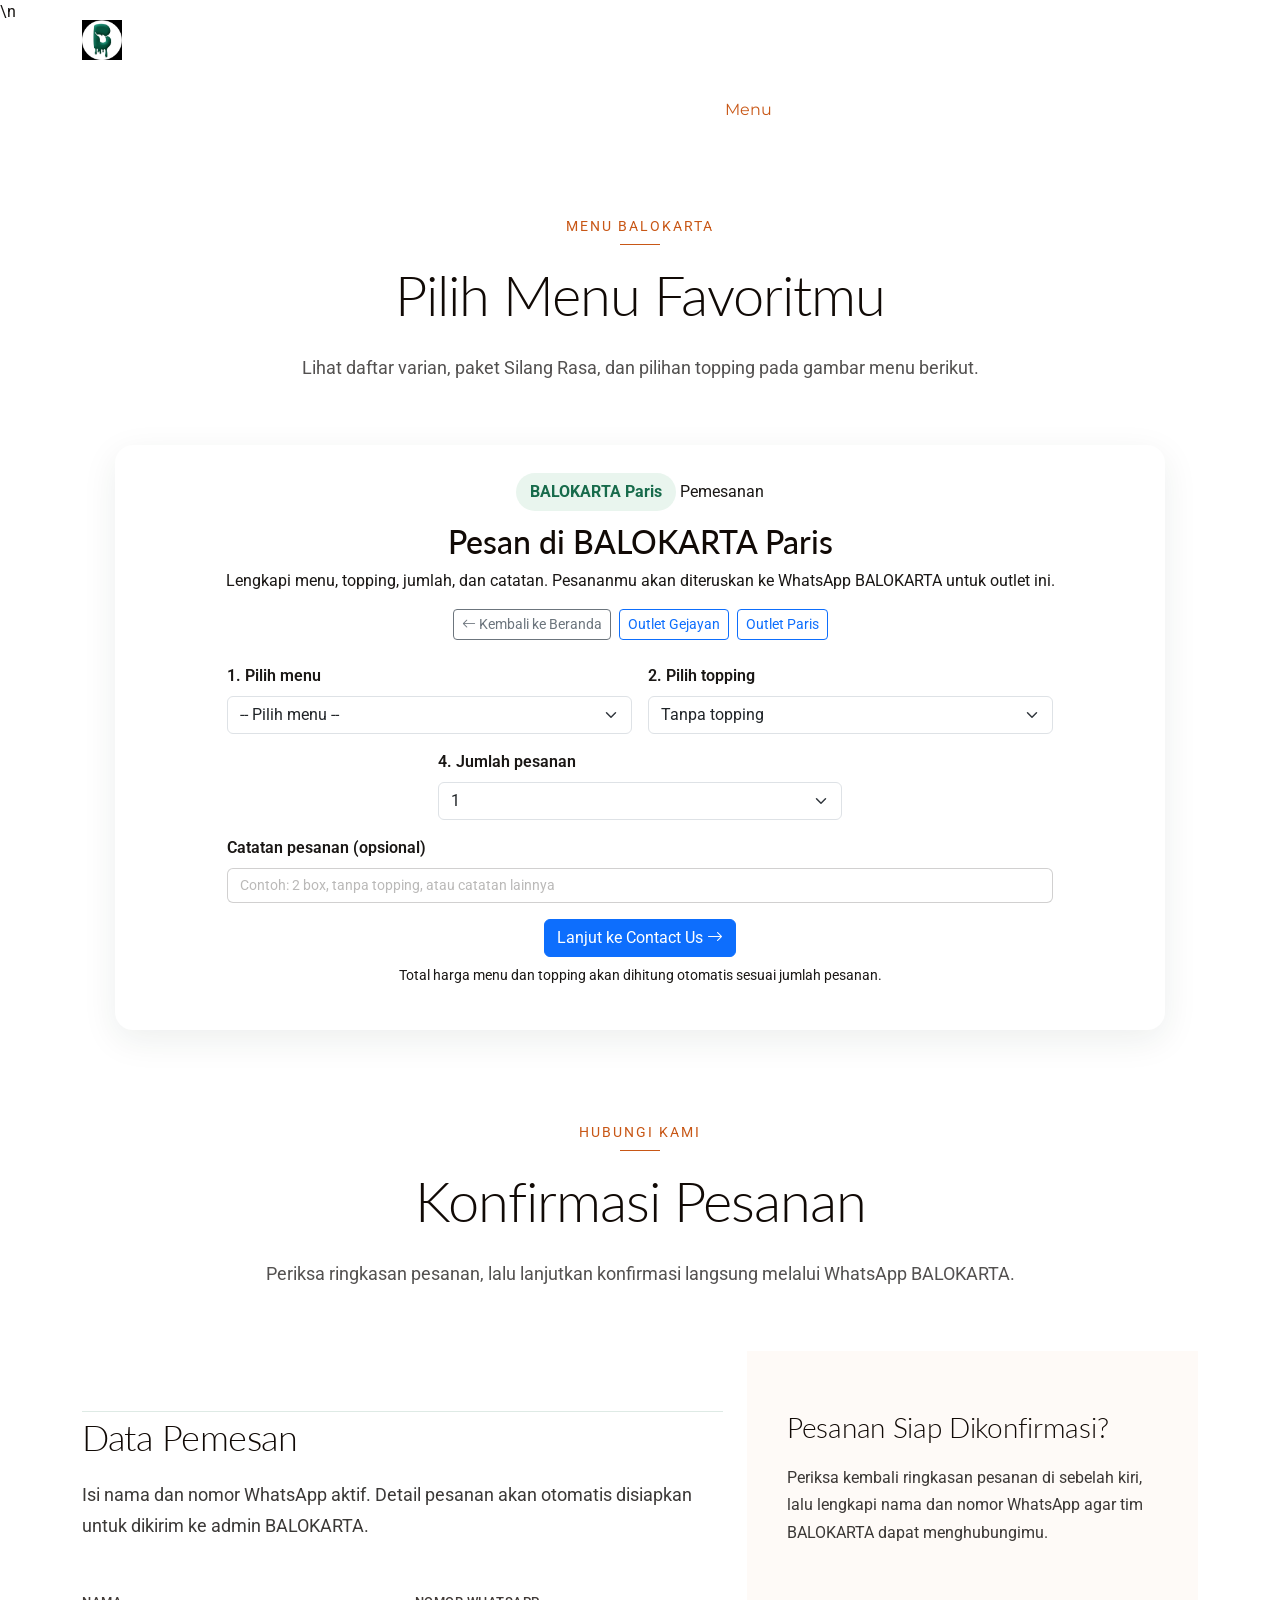
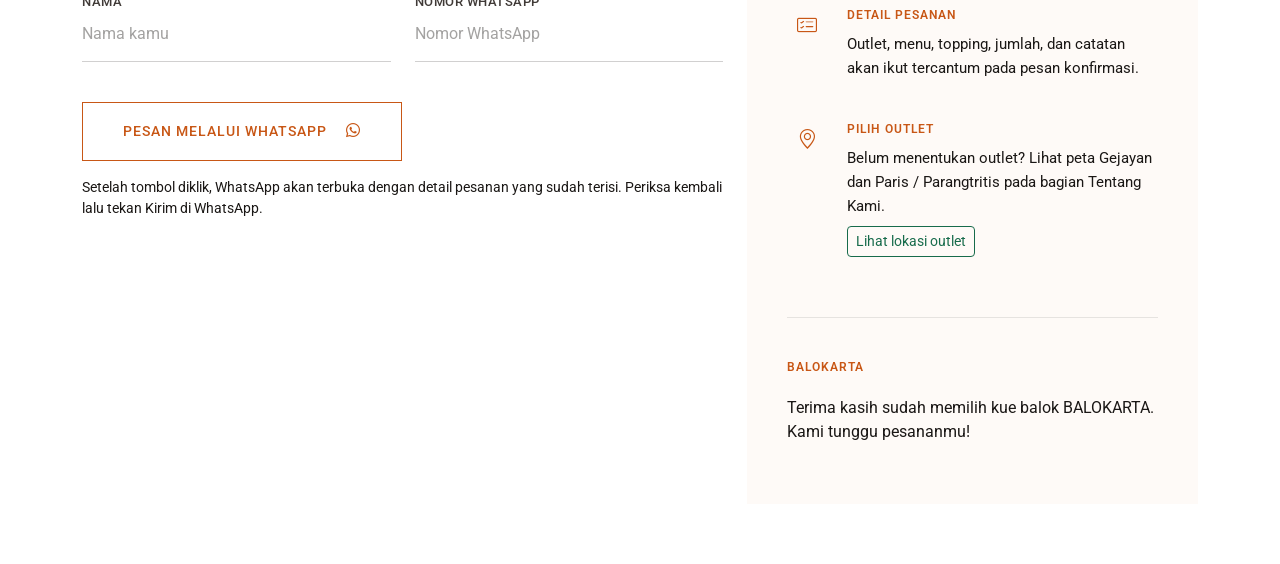
<file: pesan-paris.html>
<!DOCTYPE html>
<html lang="id">

<head>
  <meta charset="utf-8">
  <meta content="width=device-width, initial-scale=1.0" name="viewport">
  <title>BALOKARTA | Kue Balok Kekinian dari Jogja</title>
  <meta name="description" content="BALOKARTA, kue balok kekinian dari Jogja dengan berbagai varian rasa dan paket Silang Rasa.">
  <meta name="keywords" content="">

  <!-- Favicons -->
  <link href="assets/img/favicon.png" rel="icon">
  <link href="assets/img/apple-touch-icon.png" rel="apple-touch-icon">

  <!-- Fonts -->
  <link href="https://fonts.googleapis.com" rel="preconnect">
  <link href="https://fonts.gstatic.com" rel="preconnect" crossorigin>
  <link href="https://fonts.googleapis.com/css2?family=Roboto:ital,wght@0,100;0,300;0,400;0,500;0,700;0,900;1,100;1,300;1,400;1,500;1,700;1,900&family=Montserrat:ital,wght@0,100;0,200;0,300;0,400;0,500;0,600;0,700;0,800;0,900;1,100;1,200;1,300;1,400;1,500;1,600;1,700;1,800;1,900&family=Lato:ital,wght@0,100;0,300;0,400;0,700;0,900;1,100;1,300;1,400;1,700;1,900&display=swap" rel="stylesheet">

  <!-- Vendor CSS Files -->
  <link href="assets/vendor/bootstrap/css/bootstrap.min.css" rel="stylesheet">
  <link href="assets/vendor/bootstrap-icons/bootstrap-icons.css" rel="stylesheet">
  <link href="assets/vendor/aos/aos.css" rel="stylesheet">
  <link href="assets/vendor/swiper/swiper-bundle.min.css" rel="stylesheet">
  <link href="assets/vendor/glightbox/css/glightbox.min.css" rel="stylesheet">

  <!-- Main CSS File -->
  <link href="assets/css/main.css" rel="stylesheet">

  <!-- =======================================================
  * Template Name: BALOKARTA
  * Template URL: https://bootstrapmade.com/BALOKARTA-bootstrap-landing-page-template/
  * Updated: Nov 19 2026 with Bootstrap v5.3.9
  * Author: BootstrapMade.com
  * License: https://bootstrapmade.com/license/
  ======================================================== -->

  <style>
    /* Peta outlet BALOKARTA */
    .contact-sidebar .map-frame-wrap {
      overflow: hidden;
      border-radius: 14px;
      margin-top: 12px;
      border: 1px solid rgba(25, 80, 60, .14);
      box-shadow: 0 8px 24px rgba(26, 23, 21, .08);
      background: #f4f7f4;
    }
    .contact-sidebar .map-frame-wrap iframe {
      display: block;
      width: 100%;
      min-height: 230px;
    }
    .contact-sidebar .contact-method {
      align-items: flex-start;
    }
    .contact-sidebar .contact-details p {
      line-height: 1.55;
    }
    .contact-sidebar .map-frame-wrap + .contact-method {
      padding-top: 10px;
    }
    .contact-sidebar a.btn-outline-primary {
      border-color: #176b4b;
      color: #176b4b;
    }
    .contact-sidebar a.btn-outline-primary:hover {
      background: #176b4b;
      color: #fff;
    }
  </style>


  <style>
    .balokarta-order-summary {
      background: #f0f8f3;
      border: 1px solid #c9e2d2;
      border-left: 5px solid #176b4b;
      border-radius: 14px;
      padding: 22px;
      color: #242424;
    }
    .balokarta-order-summary h3 {
      font-size: 1.25rem;
      color: #14583f;
    }
    .balokarta-order-summary dl {
      display: grid;
      grid-template-columns: minmax(115px, 0.7fr) 1.3fr;
      gap: 9px 14px;
      margin: 0;
    }
    .balokarta-order-summary dt {
      font-weight: 600;
      color: #52645a;
    }
    .balokarta-order-summary dd {
      margin: 0;
      font-weight: 500;
      overflow-wrap: anywhere;
    }
    #customQuantity {
      border-radius: 8px;
    }
    @media (max-width: 575px) {
      .balokarta-order-summary dl {
        grid-template-columns: 1fr;
        gap: 3px;
      }
      .balokarta-order-summary dd {
        margin-bottom: 9px;
      }
    }
  </style>


  <style>
    .balokarta-outlets {
      border-top: 1px solid rgba(23, 107, 75, .16);
    }
    .balokarta-outlet-card {
      overflow: hidden;
      border: 1px solid rgba(23, 107, 75, .15);
      border-radius: 16px;
      background: #fff;
      box-shadow: 0 8px 28px rgba(30, 48, 38, .07);
    }
    .balokarta-outlet-info {
      padding: 22px 22px 18px;
    }
    .balokarta-outlet-info h3 {
      margin: 8px 0;
      font-size: 1.35rem;
      color: #174f3b;
    }
    .balokarta-outlet-info p {
      margin-bottom: 14px;
      line-height: 1.65;
    }
    .outlet-kicker {
      color: #17734f;
      font-size: .82rem;
      font-weight: 700;
      letter-spacing: .06em;
      text-transform: uppercase;
    }
    .balokarta-outlet-card .map-frame-wrap {
      margin: 0;
      border: 0;
      border-top: 1px solid rgba(23, 107, 75, .12);
      border-radius: 0;
      overflow: hidden;
    }
    .balokarta-outlet-card .map-frame-wrap iframe {
      display: block;
      width: 100%;
      min-height: 250px;
    }
    .contact-form-container .balokarta-order-summary {
      margin: 0 0 24px !important;
      padding: 20px 22px;
      border-radius: 12px;
      background: #f0f8f3;
      border: 1px solid #c9e2d2;
      border-left: 5px solid #176b4b;
    }
    .contact-form-container .balokarta-order-summary + .form-intro {
      padding-top: 2px;
      border-top: 1px solid rgba(23, 107, 75, .14);
    }
    .contact-form-container .balokarta-order-summary dl {
      margin-bottom: 0;
    }
    .contact-form-container .form-intro {
      margin-bottom: 20px;
    }
    @media (max-width: 767px) {
      .balokarta-outlet-info {
        padding: 18px;
      }
    }
  </style>


  <style>
    body.outlet-order-page #hero,
    body.outlet-order-page #about,
    body.outlet-order-page #features,
    body.outlet-order-page .menu-gallery,
    body.outlet-order-page .balokarta-outlets,
    body.outlet-order-page footer {
      display: none !important;
    }
    body.outlet-order-page #menu {
      padding-top: 190px;
      min-height: 70vh;
    }
    body.outlet-order-page #menu > .section-title {
      padding-bottom: 12px;
    }
    body.outlet-order-page #cara-pesan > .text-center::before {
      content: "BALOKARTA Paris";
      display: inline-block;
      margin-bottom: 12px;
      padding: 7px 14px;
      border-radius: 30px;
      background: #e9f5ee;
      color: #176b4b;
      font-weight: 700;
    }
    body.outlet-order-page #outletChoice,
    body.outlet-order-page label[for="outletChoice"] {
      display: none !important;
    }
    body.outlet-order-page .order-panel {
      max-width: 1050px;
      margin-left: auto;
      margin-right: auto;
      padding: 28px;
      border-radius: 18px;
      background: #fff;
      box-shadow: 0 10px 35px rgba(25, 45, 35, .08);
    }
    body.outlet-order-page #contact {
      padding-top: 30px;
    }
  </style>
\n
  <style>
    .balokarta-total-price {
      display: flex;
      justify-content: space-between;
      align-items: center;
      gap: 16px;
      margin-top: 16px;
      padding: 14px 16px;
      border-top: 1px solid #c9dfd2;
      border-radius: 0 0 10px 10px;
      background: #e8f5ed;
      color: #145c42;
      font-size: 17px;
    }
    .balokarta-total-price strong {
      font-size: 21px;
      font-weight: 800;
    }
  </style>

</head>

<body class="index-page outlet-order-page">

  <header id="header" class="header fixed-top">
    <div class="container-fluid container-xl position-relative">

      <div class="top-row d-flex align-items-center justify-content-between">
       <a href="index.html#hero" class="logo d-flex align-items-center" aria-label="BALOKARTA - kembali ke Home">
    <img src="assets/img/logo.jpeg" alt="Logo BALOKARTA">
    <h1 class="sitename">BALOKARTA</h1>
        </a>

        <div class="d-flex align-items-center">
          <div class="social-links">
            <a href="https://www.instagram.com/balokarta?fqnt=bTQ1MnEyNXd4ODlu" class="instagram" target="_blank" rel="noopener noreferrer" aria-label="Instagram BALOKARTA"><i class="bi bi-instagram"></i></a>
          </div>
        </div>
      </div>

    </div>

    <div class="nav-wrap">
      <div class="container d-flex justify-content-center position-relative">
        <nav id="navmenu" class="navmenu">
          <ul>
            <li><a href="index.html#hero">Home</a></li>
            <li><a href="index.html#about">Tentang Kami</a></li>
            <li class="dropdown">
              <a href="index.html#lokasi" aria-haspopup="true"><span>Lokasi</span><i class="bi bi-chevron-down toggle-dropdown"></i></a>
              <ul>
                <li><a href="pesan-gejayan.html">Outlet Gejayan</a></li>
                <li><a href="pesan-paris.html">Outlet Paris</a></li>
              </ul>
            </li>
            <li><a href="index.html#menu">Menu</a></li>
            <li><a href="index.html#cara-pesan">Cara Pesan</a></li>
          </ul>
          <i class="mobile-nav-toggle d-xl-none bi bi-list"></i>
        </nav>
      </div>
    </div>

  </header>

  <main class="main">

    <!-- Hero Section -->
    <section id="hero" class="hero section dark-background">

      <div class="video-background">
        <video autoplay="" muted="" loop="" playsinline="">
          <source src="assets/img/video/video.mp4" type="video/mp4">
          Your browser does not support the video tag.
        </video>
        <div class="video-overlay"></div>
      </div>

      <div class="hero-content">

        <div class="container position-relative">
          <div class="row justify-content-center text-center">
            <div class="col-lg-8">
              <h1 data-aos="fade-up" data-aos-delay="100">KUE BALOK YANG LAHIR DARI JOGJA</h1>
              <p data-aos="fade-up" data-aos-delay="200">Kenalan dengan kue balok kekinian khas Jogja. Pilih varian rasa favoritmu, nikmati topping pilihan, atau coba paket Silang Rasa untuk berbagi.</p>
              <div class="hero-buttons" data-aos="fade-up" data-aos-delay="300">
                <a href="#about" class="btn btn-primary">Kenali BALOKARTA</a>
                <a href="#features" class="btn btn-outline">Lihat Menu</a>
              </div>
            </div>
          </div>
        </div>

      </div>

    </section><!-- /Hero Section -->

    <!-- Tentang BALOKARTA -->
    <section id="about" class="about section">
      <div class="container section-title" data-aos="fade-up">
        <span class="subtitle">Cerita Kami</span>
        <h2>Kue Balok yang Lahir dari Jogja</h2>
        <p>BALOKARTA menghadirkan kue balok kekinian dengan pilihan rasa, ukuran isi, paket kombinasi, dan topping yang bisa disesuaikan dengan selera. Setiap pilihan dirancang agar pelanggan dapat menikmati rasa favorit sendiri, mencoba beberapa varian sekaligus, atau berbagi satu box bersama keluarga dan teman.</p>
      </div>
      <div class="container" data-aos="fade-up" data-aos-delay="100">
        <div class="row align-items-center g-4">
          <div class="col-lg-6">
            <div class="content">
              <h2>Rasa favorit, dibuat untuk menemani setiap momen.</h2>
              <p class="lead">Setiap orang punya rasa favoritnya sendiri. Karena itu, BALOKARTA menyediakan pilihan rasa yang beragam—mulai dari Sakura yang manis, Matchaker dengan karakter matcha, Ciskek dengan cita rasa keju, hingga Oka(t) bercita rasa cokelat. Pelanggan juga dapat memilih isi 3 atau isi 5 sesuai kebutuhan.</p>
              <p>Ingin mencoba lebih dari satu rasa? Paket Silang Rasa memadukan beberapa varian dalam satu box sehingga lebih mudah dinikmati bersama. Pengalaman tersebut bisa dilengkapi dengan pilihan topping seperti saus dark chocolate dan tiramisu, keju parut, marshmallow, Dancow, mozzarella, atau Dubai pistachio. Dengan pilihan menu yang fleksibel, BALOKARTA cocok menjadi teman santai, camilan saat berkumpul, maupun buah tangan untuk orang terdekat.</p>
              <div class="stats-wrapper">
                <div class="stat-item"><span class="number">4</span><span class="label">Varian rasa utama</span></div>
                <div class="stat-item"><span class="number">7</span><span class="label">Pilihan Silang Rasa</span></div>
                <div class="stat-item"><span class="number">7</span><span class="label">Pilihan topping</span></div>
              </div>
              <div class="cta-wrapper"><a href="#menu" class="btn-link">Jelajahi menu <i class="bi bi-arrow-right"></i></a></div>
            </div>
          </div>
          <div class="col-lg-6">
            <div class="image-wrapper">
              <img src="assets/img/foto home.jpeg" alt="Menu kue balok dan topping BALOKARTA" class="img-fluid" loading="lazy">
            </div>
          </div>
        </div>

        <div class="balokarta-outlets mt-5 pt-4" id="lokasi" data-aos="fade-up">
          <div class="text-center mb-4">
            <span class="subtitle">Kunjungi Kami</span>
            <h2>Temukan Outlet BALOKARTA</h2>
            <p>Pilih outlet yang paling dekat denganmu. Buka peta untuk melihat lokasi dan mendapatkan petunjuk arah.</p>
          </div>
          <div class="row g-4">
            <div class="col-lg-6">
              <article class="balokarta-outlet-card h-100">
                <div class="balokarta-outlet-info">
                  <span class="outlet-kicker"><i class="bi bi-geo-alt-fill"></i> Outlet 1</span>
                  <h3>BALOKARTA Gejayan</h3>
                  <p>Jl. Affandi, Jl. Alamanda, Karang Gayam, Caturtunggal, Kecamatan Depok, Kabupaten Sleman, Daerah Istimewa Yogyakarta.</p>
                  <a class="btn btn-sm btn-outline-primary" href="https://maps.app.goo.gl/UgqTDcSpAr7ZDmTNA?g_st=ac" target="_blank" rel="noopener">
                    <i class="bi bi-map"></i> Buka Google Maps
                  </a>
                </div>
                <div class="map-frame-wrap">
                  <iframe title="Peta BALOKARTA Gejayan"
                    src="https://www.google.com/maps?q=Balokarta%20Gejayan%2C%20Caturtunggal%2C%20Sleman%2C%20Yogyakarta&output=embed"
                    width="100%" height="250" style="border:0;" loading="lazy"
                    referrerpolicy="no-referrer-when-downgrade" allowfullscreen></iframe>
                </div>
              </article>
            </div>
            <div class="col-lg-6">
              <article class="balokarta-outlet-card h-100">
                <div class="balokarta-outlet-info">
                  <span class="outlet-kicker"><i class="bi bi-geo-alt-fill"></i> Outlet 2</span>
                  <h3>BALOKARTA Paris / Parangtritis</h3>
                  <p>Jl. Parangtritis No. 163A, Brontokusuman, Kecamatan Mergangsan, Kota Yogyakarta, Daerah Istimewa Yogyakarta.</p>
                  <a class="btn btn-sm btn-outline-primary" href="https://maps.app.goo.gl/VohU7hrsJFbzmXv79?g_st=ac" target="_blank" rel="noopener">
                    <i class="bi bi-map"></i> Buka Google Maps
                  </a>
                </div>
                <div class="map-frame-wrap">
                  <iframe title="Peta BALOKARTA Paris Parangtritis"
                    src="https://www.google.com/maps?q=Balokarta%20Paris%2C%20Jl.%20Parangtritis%20No.%20163A%2C%20Yogyakarta&output=embed"
                    width="100%" height="250" style="border:0;" loading="lazy"
                    referrerpolicy="no-referrer-when-downgrade" allowfullscreen></iframe>
                </div>
              </article>
            </div>
          </div>
        </div>
      </div>
    </section>

    <!-- Keunggulan BALOKARTA -->
    <section id="features" class="features section light-background">
      <div class="container section-title" data-aos="fade-up">
        <span class="subtitle">Kenapa BALOKARTA?</span>
        <h2>Temukan Rasa Favoritmu</h2>
        <p>Banyak cara untuk menikmati kue balok BALOKARTA.</p>
      </div>
      <div class="container">
        <div class="row gy-4">
          <div class="col-md-4" data-aos="fade-up">
            <div class="feature-card h-100">
              <div class="feature-icon"><i class="bi bi-cake2"></i></div>
              <h3>Pilihan Rasa</h3>
              <p>Sakura, Matchaker, Ciskek, dan Oka(t) dengan karakter rasa yang berbeda.</p>
            </div>
          </div>
          <div class="col-md-4" data-aos="fade-up" data-aos-delay="100">
            <div class="feature-card h-100">
              <div class="feature-icon"><i class="bi bi-box-seam"></i></div>
              <h3>Paket Silang Rasa</h3>
              <p>Gabungkan beberapa rasa dalam satu box supaya bisa mencicipi lebih banyak varian.</p>
            </div>
          </div>
          <div class="col-md-4" data-aos="fade-up" data-aos-delay="200">
            <div class="feature-card h-100">
              <div class="feature-icon"><i class="bi bi-stars"></i></div>
              <h3>Tambah Topping</h3>
              <p>Lengkapi pesanan dengan saus dan topping pilihan sesuai selera.</p>
            </div>
          </div>
        </div>
      </div>
    </section>

    <!-- Menu BALOKARTA -->
    <section id="menu" class="pricing section">
      <div class="container section-title" data-aos="fade-up">
        <span class="subtitle">Menu BALOKARTA</span>
        <h2>Pilih Menu Favoritmu</h2>
        <p>Lihat daftar varian, paket Silang Rasa, dan pilihan topping pada gambar menu berikut.</p>
      </div>
      <div class="container">
        <div class="row g-4 menu-gallery">
          <div class="col-lg-6" data-aos="fade-up">
            <a class="menu-poster-link" href="assets/img/menu-balokarta-utama.jpeg" target="_blank" rel="noopener">
              <img src="assets/img/menu-balokarta-utama.jpeg" class="img-fluid menu-poster" alt="Daftar menu varian kue balok dan topping BALOKARTA">
            </a>
            <h3 class="menu-poster-title">Varian Kue Balok &amp; Topping</h3>
            <p class="text-center">Pilih rasa dan jumlah isi sesuai keinginan.</p>
          </div>
          <div class="col-lg-6" data-aos="fade-up" data-aos-delay="100">
            <a class="menu-poster-link" href="assets/img/menu-silang-rasa.jpeg" target="_blank" rel="noopener">
              <img src="assets/img/menu-silang-rasa.jpeg" class="img-fluid menu-poster" alt="Daftar paket Silang Rasa BALOKARTA">
            </a>
            <h3 class="menu-poster-title">Paket Silang Rasa</h3>
            <p class="text-center">Paduan rasa favorit dalam satu box, masing-masing Rp25.000.</p>
          </div>
        </div>

        <div class="order-panel mt-5" id="cara-pesan" data-aos="fade-up">
          <div class="text-center mb-4">
            <span class="subtitle">Pemesanan</span>
            <h2>Pesan di BALOKARTA Paris</h2>
            <p>Lengkapi menu, topping, jumlah, dan catatan. Pesananmu akan diteruskan ke WhatsApp BALOKARTA untuk outlet ini.</p>
            <div class="outlet-page-navigation d-flex justify-content-center flex-wrap gap-2 mt-3">
              <a href="index.html#hero" class="btn btn-outline-secondary btn-sm"><i class="bi bi-arrow-left"></i> Kembali ke Beranda</a>
              <a href="pesan-gejayan.html" class="btn btn-outline-primary btn-sm">Outlet Gejayan</a>
              <a href="pesan-paris.html" class="btn btn-outline-primary btn-sm">Outlet Paris</a>
            </div>
          </div>
          <div class="row g-3 justify-content-center">
            <input type="hidden" id="outletChoice" value="Paris">
            <div class="col-lg-5">
              <label for="menuChoice" class="form-label fw-semibold">1. Pilih menu</label>
              <select id="menuChoice" class="form-select">
                <option value="">-- Pilih menu --</option>
                <optgroup label="Kue Balok">
                  <option value="Sakura isi 3 - Rp15.000">Sakura isi 3 — Rp15.000</option>
                  <option value="Sakura isi 5 - Rp24.000">Sakura isi 5 — Rp24.000</option>
                  <option value="Matchaker isi 3 - Rp13.000">Matchaker isi 3 — Rp13.000</option>
                  <option value="Matchaker isi 5 - Rp20.000">Matchaker isi 5 — Rp20.000</option>
                  <option value="Ciskek isi 3 - Rp14.000">Ciskek isi 3 — Rp14.000</option>
                  <option value="Ciskek isi 5 - Rp22.000">Ciskek isi 5 — Rp22.000</option>
                  <option value="Oka(t) isi 3 - Rp13.000">Oka(t) isi 3 — Rp13.000</option>
                  <option value="Oka(t) isi 5 - Rp20.000">Oka(t) isi 5 — Rp20.000</option>
                </optgroup>
                <optgroup label="Paket Silang Rasa — Rp25.000">
                  <option value="OKE, MA! - Rp25.000">OKE, MA!</option>
                  <option value="OCE - Rp25.000">OCE</option>
                  <option value="ORA - Rp25.000">ORA</option>
                  <option value="MAACIW - Rp25.000">MAACIW</option>
                  <option value="CEMARA - Rp25.000">CEMARA</option>
                  <option value="NACOK - Rp25.000">NACOK</option>
                  <option value="CEMUA - Rp25.000">CEMUA</option>
                </optgroup>
              </select>
            </div>
            <div class="col-lg-5">
              <label for="toppingChoice" class="form-label fw-semibold">2. Pilih topping</label>
              <select id="toppingChoice" class="form-select">
                <option value="Tanpa topping">Tanpa topping</option>
                <optgroup label="Saus">
                  <option value="Dark Chocolate Sauce — Rp3.000/cup">Dark Chocolate Sauce — Rp3.000/cup</option>
                  <option value="Tiramisu Sauce — Rp3.000/cup">Tiramisu Sauce — Rp3.000/cup</option>
                </optgroup>
                <optgroup label="Topping per kue">
                  <option value="Keju Parut — Rp1.500/kue">Keju Parut — Rp1.500/kue</option>
                  <option value="Marshmallow — Rp1.000/kue">Marshmallow — Rp1.000/kue</option>
                  <option value="Dancow — Rp1.000/kue">Dancow — Rp1.000/kue</option>
                  <option value="Mozarella — Rp1.500/kue">Mozarella — Rp1.500/kue</option>
                  <option value="Dubai Pistachio — Rp5.000/kue">Dubai Pistachio — Rp5.000/kue</option>
                </optgroup>
              </select>
            </div>
            <div class="col-lg-5">
              <label for="quantityChoice" class="form-label fw-semibold">4. Jumlah pesanan</label>
              <select id="quantityChoice" class="form-select">
                <option value="1">1</option>
                <option value="2">2</option>
                <option value="3">3</option>
                <option value="4">4</option>
                <option value="5">5</option>
                <option value="6">6</option>
                <option value="7">7</option>
                <option value="8">8</option>
                <option value="9">9</option>
                <option value="10">10</option>
                <option value="15">15</option>
                <option value="20">20</option>
                <option value="25">25</option>
                <option value="50">50</option>
                <option value="lainnya">Jumlah lainnya...</option>
              </select>
              <input id="customQuantity" type="number" class="form-control mt-2" min="1" max="999" step="1"
                placeholder="Masukkan jumlah pesanan" style="display:none;">
            </div>
            <div class="col-lg-10">
              <label for="orderNote" class="form-label fw-semibold">Catatan pesanan (opsional)</label>
              <input id="orderNote" type="text" class="form-control" placeholder="Contoh: 2 box, tanpa topping, atau catatan lainnya">
            </div>
            <div class="col-lg-10 text-center">
              <button type="button" class="btn btn-primary order-button" onclick="lanjutKeKontak()">
                Lanjut ke Contact Us <i class="bi bi-arrow-right"></i>
              </button>
              <p class="small mt-2 mb-0">Total harga menu dan topping akan dihitung otomatis sesuai jumlah pesanan.</p>
              <p id="orderError" class="text-danger mt-2" role="alert" aria-live="polite"></p>
            </div>
          </div>
        </div>
      </div>
    </section>

    <!-- Contact Section -->
    <section id="contact" class="contact section">
      <div class="container section-title" data-aos="fade-up">
        <span class="subtitle">Hubungi Kami</span>
        <h2>Konfirmasi Pesanan</h2>
        <p>Periksa ringkasan pesanan, lalu lanjutkan konfirmasi langsung melalui WhatsApp BALOKARTA.</p>
      </div>
      <div class="container" data-aos="fade-up" data-aos-delay="100">
        <div class="row g-4">
          <div class="col-lg-7">
            <div class="contact-form-container">
              <div id="orderSummaryCard" class="balokarta-order-summary mb-4" style="display:none;">
                <div class="d-flex align-items-center justify-content-between flex-wrap gap-2 mb-3">
                  <h3 class="mb-0">Ringkasan Pesanan</h3>
                  <span class="badge text-bg-success">Siap dikonfirmasi</span>
                </div>
                <div id="orderSummaryContent"></div>
              </div>
              <div class="form-intro">
                <h2>Data Pemesan</h2>
                <p>Isi nama dan nomor WhatsApp aktif. Detail pesanan akan otomatis disiapkan untuk dikirim ke admin BALOKARTA.</p>
              </div>
              <form action="forms/contact.php" method="post" class="php-email-form contact-form">
                <div class="row">
                  <div class="col-md-6">
                    <div class="form-field">
                      <input type="text" name="name" class="form-input" id="userName" placeholder="Nama kamu" required>
                      <label for="userName" class="field-label">Nama</label>
                    </div>
                  </div>
                  <div class="col-md-6">
                    <div class="form-field">
                      <input type="tel" class="form-input" name="phone" id="userPhone" placeholder="Nomor WhatsApp" required>
                      <label for="userPhone" class="field-label">Nomor WhatsApp</label>
                    </div>
                  </div>
                </div>
                <input type="hidden" name="outlet" id="contactOutlet" value="">
                <input type="hidden" id="messageSubject" value="">
                <textarea id="userMessage" name="message" hidden></textarea>
                <button type="button" class="send-button" onclick="kirimPesananWhatsApp()">
                  Pesan melalui WhatsApp <i class="bi bi-whatsapp ms-1"></i>
                </button>
              </form>
              <p class="small mt-3">Setelah tombol diklik, WhatsApp akan terbuka dengan detail pesanan yang sudah terisi. Periksa kembali lalu tekan Kirim di WhatsApp.</p>
            </div>
          </div>
          <div class="col-lg-5">
            <div class="contact-sidebar">
              <div class="contact-header">
                <h3>Pesanan Siap Dikonfirmasi?</h3>
                <p>Periksa kembali ringkasan pesanan di sebelah kiri, lalu lengkapi nama dan nomor WhatsApp agar tim BALOKARTA dapat menghubungimu.</p>
              </div>
              <div class="contact-methods">
                <div class="contact-method">
                  <div class="contact-icon"><i class="bi bi-card-checklist"></i></div>
                  <div class="contact-details">
                    <span class="method-label">Detail Pesanan</span>
                    <p>Outlet, menu, topping, jumlah, dan catatan akan ikut tercantum pada pesan konfirmasi.</p>
                  </div>
                </div>
                <div class="contact-method">
                  <div class="contact-icon"><i class="bi bi-geo-alt"></i></div>
                  <div class="contact-details">
                    <span class="method-label">Pilih Outlet</span>
                    <p>Belum menentukan outlet? Lihat peta Gejayan dan Paris / Parangtritis pada bagian Tentang Kami.</p>
                    <a href="#about" class="btn btn-sm btn-outline-primary mt-2">Lihat lokasi outlet</a>
                  </div>
                </div>
              </div>
              <div class="connect-section">
                <span class="connect-label">BALOKARTA</span>
                <p class="mb-0">Terima kasih sudah memilih kue balok BALOKARTA. Kami tunggu pesananmu!</p>
              </div>
            </div>
          </div>
        </div>
      </div>
    </section><!-- /Contact Section -->

  </main>

  <footer id="footer" class="footer dark-background">
    <div class="container py-4">
      <div class="row align-items-center gy-3">
        <div class="col-md-7">
          <h3 class="text-white mb-1">BALOKARTA</h3>
          <p class="mb-0">Kue balok kekinian yang lahir dari Jogja.</p>
        </div>
        <div class="col-md-5 text-md-end">
          <a href="#hero" class="me-3">Home</a>
          <a href="#menu" class="me-3">Menu</a>
          <a href="#contact">Contact Us</a>
        </div>
      </div>
      <div class="footer-bottom mt-4 pt-3">
        <div class="copyright text-center">
          <p class="mb-0">© <strong class="sitename">BALOKARTA</strong>. Semua hak dilindungi.</p>
        </div>
      </div>
    </div>
  </footer>

  <!-- Scroll Top -->
  <a href="#" id="scroll-top" class="scroll-top d-flex align-items-center justify-content-center"><i class="bi bi-arrow-up-short"></i></a>

  <!-- Preloader -->
  <div id="preloader"></div>

  <!-- Vendor JS Files -->
  <script src="assets/vendor/bootstrap/js/bootstrap.bundle.min.js"></script>
  <script src="assets/vendor/php-email-form/validate.js"></script>
  <script src="assets/vendor/aos/aos.js"></script>
  <script src="assets/vendor/purecounter/purecounter_vanilla.js"></script>
  <script src="assets/vendor/swiper/swiper-bundle.min.js"></script>
  <script src="assets/vendor/imagesloaded/imagesloaded.pkgd.min.js"></script>
  <script src="assets/vendor/isotope-layout/isotope.pkgd.min.js"></script>
  <script src="assets/vendor/glightbox/js/glightbox.min.js"></script>

  <!-- Main JS File -->
  <script src="assets/js/main.js"></script>


  <script>
    function pilihOutletDariMenu(namaOutlet) {
      const outlet = document.getElementById('outletChoice');
      const contactOutlet = document.getElementById('contactOutlet');
      if (outlet) outlet.value = namaOutlet;
      if (contactOutlet) contactOutlet.value = namaOutlet;
    }

    // Tampilkan kolom jumlah manual ketika pelanggan memilih "Jumlah lainnya".
    document.addEventListener('DOMContentLoaded', function () {
      const fixedOutlet = document.getElementById('outletChoice')?.value || 'Paris';
      const contactOutletField = document.getElementById('contactOutlet');
      if (contactOutletField) contactOutletField.value = fixedOutlet;

      const quantitySelect = document.getElementById('quantityChoice');
      const customQuantity = document.getElementById('customQuantity');
      if (quantitySelect && customQuantity) {
        quantitySelect.addEventListener('change', function () {
          const useCustom = this.value === 'lainnya';
          customQuantity.style.display = useCustom ? 'block' : 'none';
          if (useCustom) customQuantity.focus();
          else customQuantity.value = '';
        });
      }
    });

    function lanjutKeKontak() {
      const outlet = document.getElementById('outletChoice').value;
      const menuSelect = document.getElementById('menuChoice');
      const toppingSelect = document.getElementById('toppingChoice');
      const quantitySelect = document.getElementById('quantityChoice');
      const customQuantity = document.getElementById('customQuantity');
      const catatan = document.getElementById('orderNote').value.trim();
      const error = document.getElementById('orderError');

      const menu = menuSelect.value;
      const menuLabel = menuSelect.options[menuSelect.selectedIndex]?.text || '';
      const topping = toppingSelect.value;
      const quantity = quantitySelect.value === 'lainnya'
        ? Number(customQuantity.value)
        : Number(quantitySelect.value);

      if (!outlet || !menu || !quantity || !Number.isInteger(quantity) || quantity < 1 || quantity > 999) {
        if (!outlet) error.textContent = 'Silakan pilih outlet terlebih dahulu.';
        else if (!menu) error.textContent = 'Silakan pilih menu yang ingin dipesan.';
        else error.textContent = 'Masukkan jumlah pesanan berupa angka bulat antara 1 sampai 999.';
        if (!outlet) document.getElementById('outletChoice').focus();
        else if (!menu) menuSelect.focus();
        else if (quantitySelect.value === 'lainnya') customQuantity.focus();
        else quantitySelect.focus();
        return;
      }

      error.textContent = '';

      const outletLabel = outlet === 'Gejayan' ? 'BALOKARTA Gejayan' : 'BALOKARTA Paris';
      const toppingLabel = topping || 'Tanpa topping';
      const noteLabel = catatan || 'Tidak ada catatan';

      // Hitung harga menu dan topping.
      const ambilHarga = (teks) => {
        const cocok = String(teks || '').match(/Rp\s*([\d.]+)/i);
        return cocok ? Number(cocok[1].replace(/\./g, '')) : 0;
      };
      const formatRupiah = (angka) => 'Rp' + Math.round(angka).toLocaleString('id-ID');

      const selectedOption = menuSelect.options[menuSelect.selectedIndex];
      const hargaMenu = ambilHarga(menu) ||
        ambilHarga(selectedOption?.parentElement?.label || '');

      // Menu satuan memiliki isi 3 atau 5. Semua paket Silang Rasa berisi 5 pcs.
      const jumlahIsi = Number((menuLabel + ' ' + menu).match(/isi\s*(\d+)/i)?.[1] || 5);
      const hargaToppingDasar = ambilHarga(topping);
      let hargaToppingPerBox = 0;

      if (/\/kue/i.test(topping)) {
        hargaToppingPerBox = hargaToppingDasar * jumlahIsi;
      } else if (/\/cup/i.test(topping)) {
        // Saus dihitung satu cup untuk setiap box.
        hargaToppingPerBox = hargaToppingDasar;
      }

      const hargaPerBox = hargaMenu + hargaToppingPerBox;
      const totalHarga = hargaPerBox * quantity;

      // Isi otomatis bagian Contact Us.
      document.getElementById('contactOutlet').value = outlet;
      const subjectField = document.getElementById('messageSubject');
      if (subjectField) subjectField.value = 'Pesanan BALOKARTA - ' + outletLabel;

      const orderText =
        'RINGKASAN PESANAN BALOKARTA\n' +
        '────────────────────────────\n' +
        'Outlet              : ' + outletLabel + '\n' +
        'Menu                : ' + menuLabel + '\n' +
        'Harga menu/box      : ' + formatRupiah(hargaMenu) + '\n' +
        'Topping             : ' + toppingLabel + '\n' +
        'Biaya topping/box   : ' + formatRupiah(hargaToppingPerBox) + '\n' +
        'Jumlah              : ' + quantity + ' box\n' +
        'Subtotal/box        : ' + formatRupiah(hargaPerBox) + '\n' +
        'TOTAL HARGA         : ' + formatRupiah(totalHarga) + '\n' +
        'Catatan             : ' + noteLabel;

      const messageField = document.getElementById('userMessage');
      if (messageField) messageField.value = orderText;

      // Tampilkan ringkasan pesanan dan rincian harga.
      const summaryCard = document.getElementById('orderSummaryCard');
      const summaryContent = document.getElementById('orderSummaryContent');
      summaryContent.innerHTML =
        '<dl>' +
          '<dt>Outlet</dt><dd>' + escapeOrderText(outletLabel) + '</dd>' +
          '<dt>Menu</dt><dd>' + escapeOrderText(menuLabel) + '</dd>' +
          '<dt>Harga menu / box</dt><dd>' + formatRupiah(hargaMenu) + '</dd>' +
          '<dt>Topping</dt><dd>' + escapeOrderText(toppingLabel) + '</dd>' +
          '<dt>Biaya topping / box</dt><dd>' + formatRupiah(hargaToppingPerBox) + '</dd>' +
          '<dt>Jumlah</dt><dd>' + quantity + ' box</dd>' +
          '<dt>Subtotal / box</dt><dd>' + formatRupiah(hargaPerBox) + '</dd>' +
          '<dt>Catatan</dt><dd>' + escapeOrderText(noteLabel) + '</dd>' +
        '</dl>' +
        '<div class="balokarta-total-price"><span>Total Harga</span><strong>' + formatRupiah(totalHarga) + '</strong></div>';
      summaryCard.style.display = 'block';

      const contactSection = document.getElementById('contact');
      if (contactSection) {
        contactSection.scrollIntoView({ behavior: 'smooth', block: 'start' });
      }
      setTimeout(() => {
        document.getElementById('userName').focus({ preventScroll: true });
      }, 750);
    }


        function kirimPesananWhatsApp() {
      const nama = document.getElementById('userName').value.trim();
      const telepon = document.getElementById('userPhone').value.trim();
      const outlet = document.getElementById('contactOutlet').value;
      const messageField = document.getElementById('userMessage');
      const detail = messageField ? messageField.value.trim() : '';

      if (!nama) {
        alert('Isi nama terlebih dahulu ya.');
        document.getElementById('userName').focus();
        return;
      }
      if (!telepon) {
        alert('Isi nomor WhatsApp yang bisa dihubungi terlebih dahulu ya.');
        document.getElementById('userPhone').focus();
        return;
      }
      if (!outlet || !detail) {
        alert('Detail pesanan belum tersedia. Silakan kembali dan pilih menu terlebih dahulu.');
        return;
      }

      const pesan =
        '*PESANAN BALOKARTA*\\n' +
        '━━━━━━━━━━━━━━━━━━━━\\n\\n' +
        '*DATA PEMESAN*\\n' +
        'Nama          : ' + nama + '\\n' +
        'Nomor WhatsApp: ' + telepon + '\\n\\n' +
        '*DETAIL PESANAN*\\n' +
        detail + '\\n\\n' +
        'Mohon konfirmasi ketersediaan dan total pembayaran. Terima kasih.';
      const nomorAdmin = '6289529108383';
      const url = 'https://wa.me/' + nomorAdmin + '?text=' + encodeURIComponent(pesan);
      window.open(url, '_blank', 'noopener');
    }

    function escapeOrderText(value) {
      return String(value).replace(/[&<>"']/g, function (character) {
        return {
          '&': '&amp;',
          '<': '&lt;',
          '>': '&gt;',
          '"': '&quot;',
          "'": '&#039;'
        }[character];
      });
    }
  </script>

</body>

</html>
</file>
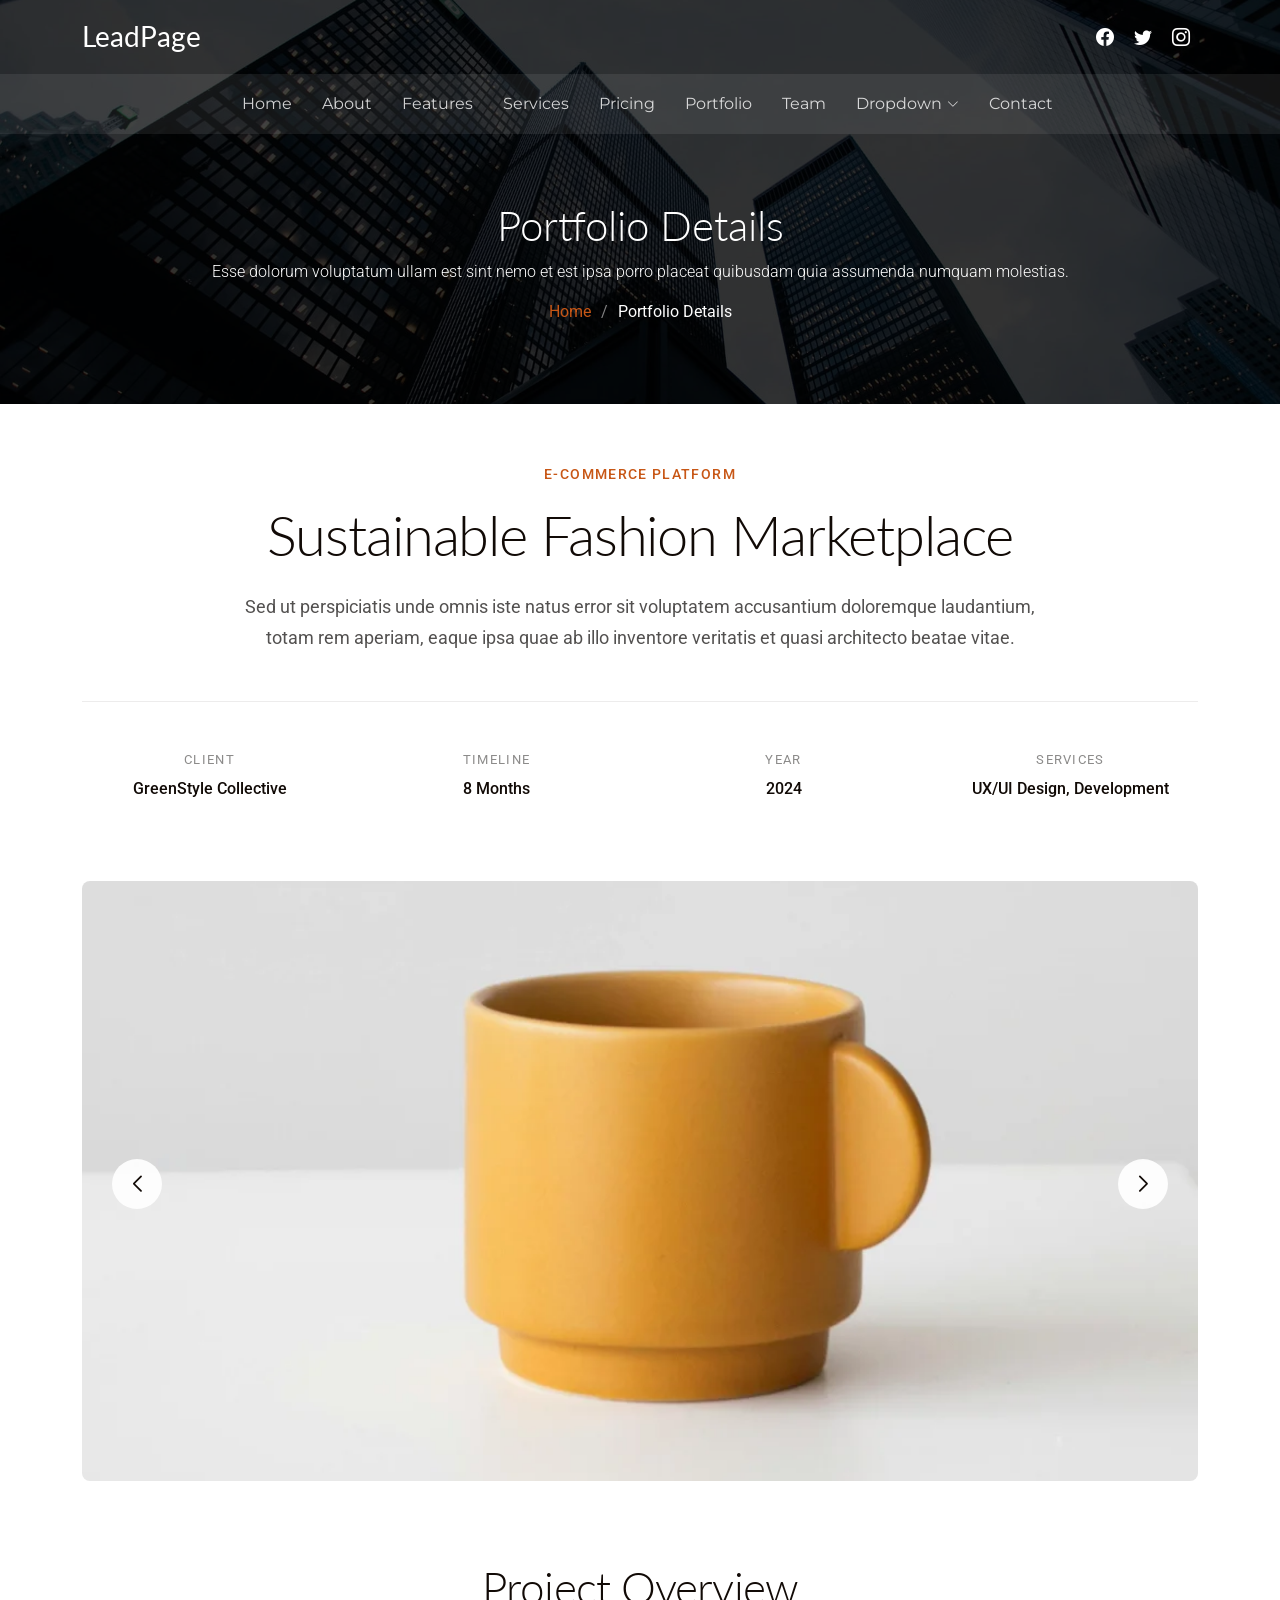
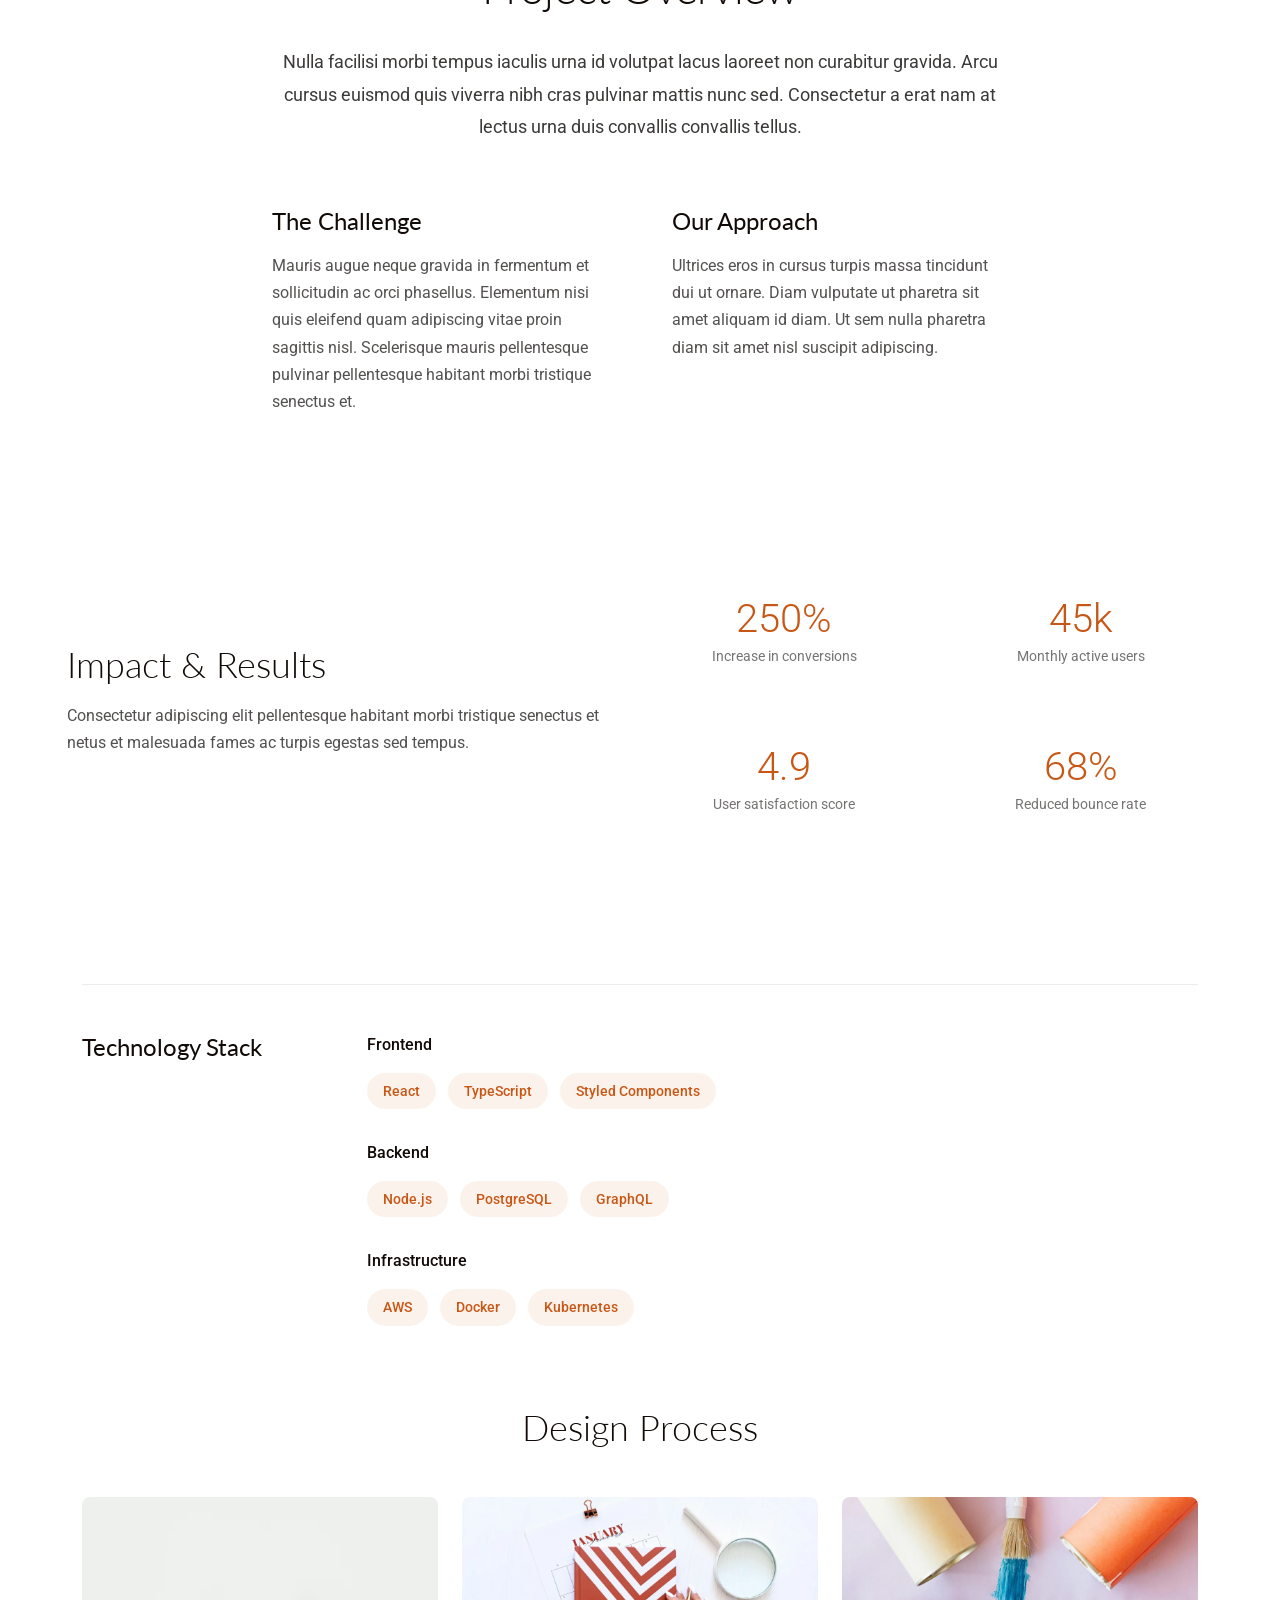
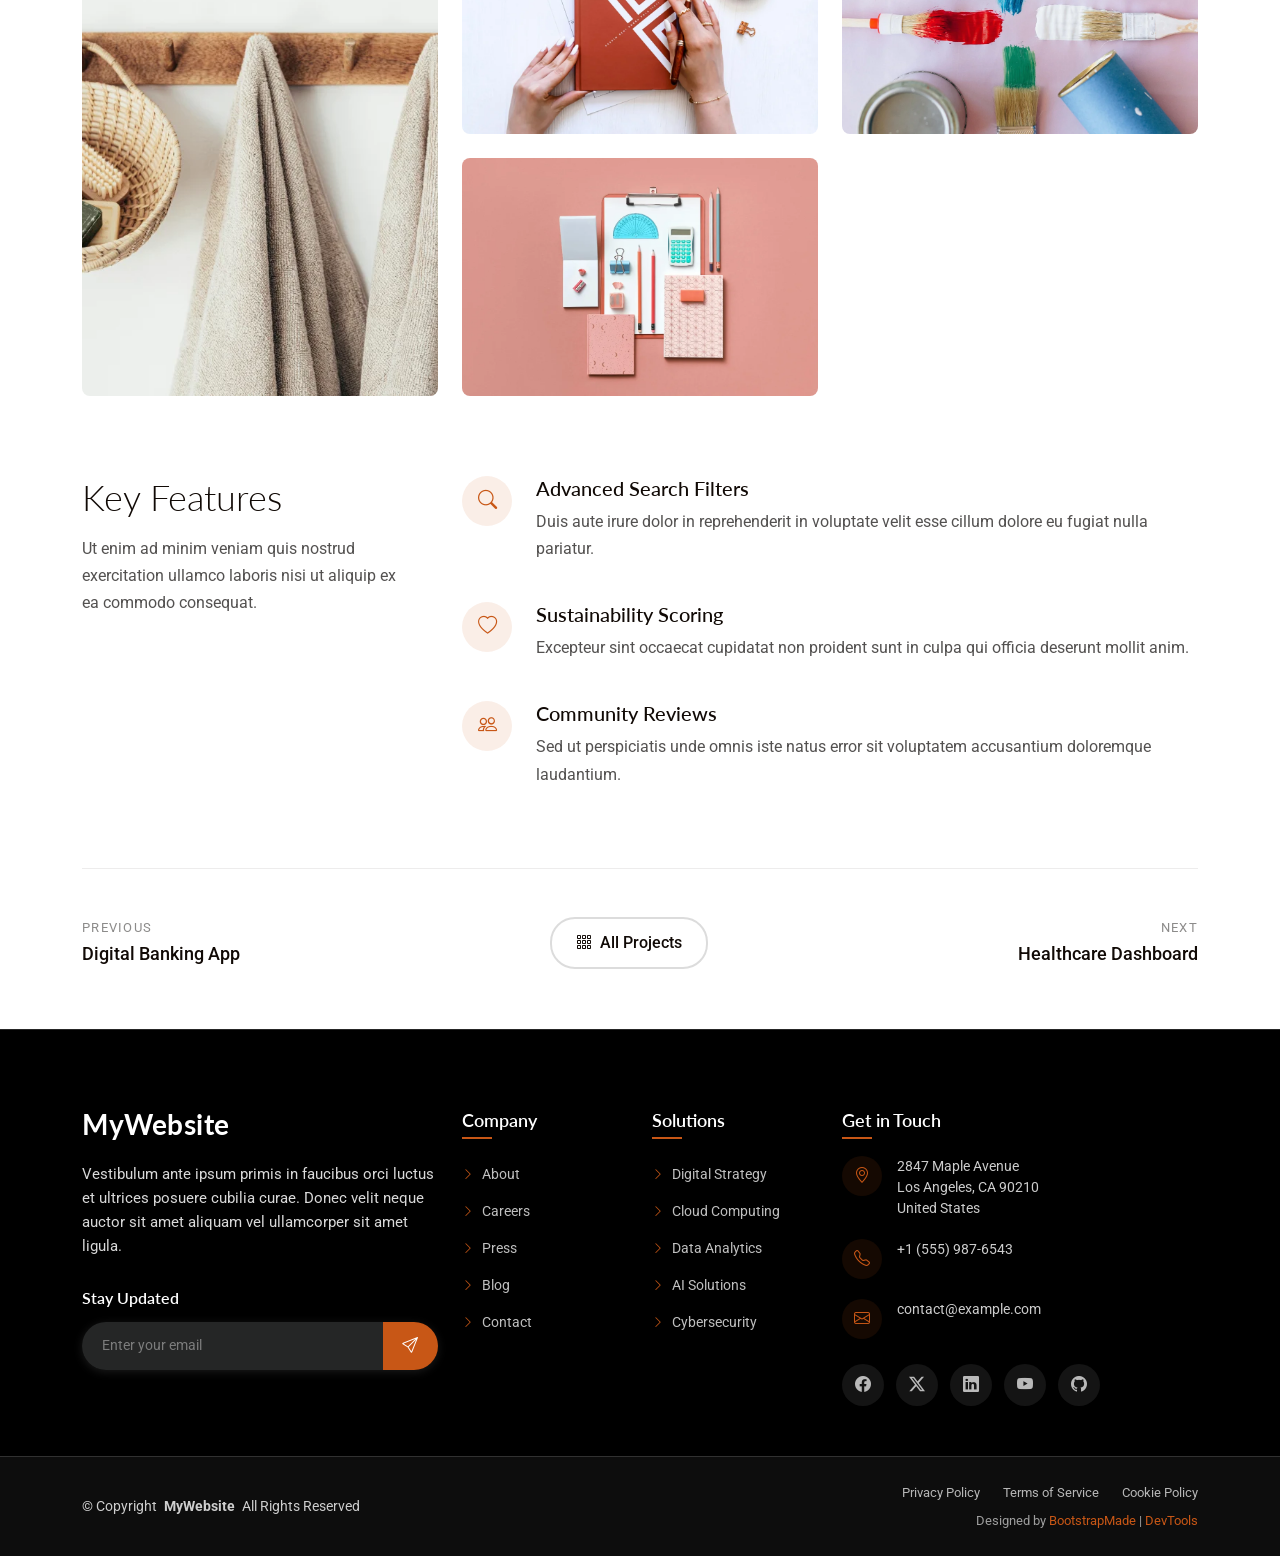
<file: portfolio-details.html>
<!DOCTYPE html>
<html lang="en">

<head>
  <meta charset="utf-8">
  <meta content="width=device-width, initial-scale=1.0" name="viewport">
  <title>Portfolio Details - LeadPage Bootstrap Template</title>
  <meta name="description" content="">
  <meta name="keywords" content="">

  <!-- Favicons -->
  <link href="assets/img/favicon.png" rel="icon">
  <link href="assets/img/apple-touch-icon.png" rel="apple-touch-icon">

  <!-- Fonts -->
  <link href="https://fonts.googleapis.com" rel="preconnect">
  <link href="https://fonts.gstatic.com" rel="preconnect" crossorigin>
  <link href="https://fonts.googleapis.com/css2?family=Roboto:ital,wght@0,100;0,300;0,400;0,500;0,700;0,900;1,100;1,300;1,400;1,500;1,700;1,900&family=Montserrat:ital,wght@0,100;0,200;0,300;0,400;0,500;0,600;0,700;0,800;0,900;1,100;1,200;1,300;1,400;1,500;1,600;1,700;1,800;1,900&family=Lato:ital,wght@0,100;0,300;0,400;0,700;0,900;1,100;1,300;1,400;1,700;1,900&display=swap" rel="stylesheet">

  <!-- Vendor CSS Files -->
  <link href="assets/vendor/bootstrap/css/bootstrap.min.css" rel="stylesheet">
  <link href="assets/vendor/bootstrap-icons/bootstrap-icons.css" rel="stylesheet">
  <link href="assets/vendor/aos/aos.css" rel="stylesheet">
  <link href="assets/vendor/swiper/swiper-bundle.min.css" rel="stylesheet">
  <link href="assets/vendor/glightbox/css/glightbox.min.css" rel="stylesheet">

  <!-- Main CSS File -->
  <link href="assets/css/main.css" rel="stylesheet">

  <!-- =======================================================
  * Template Name: LeadPage
  * Template URL: https://bootstrapmade.com/leadpage-bootstrap-landing-page-template/
  * Updated: Nov 19 2026 with Bootstrap v5.3.9
  * Author: BootstrapMade.com
  * License: https://bootstrapmade.com/license/
  ======================================================== -->
</head>

<body class="portfolio-details-page">

  <header id="header" class="header fixed-top">
    <div class="container-fluid container-xl position-relative">

      <div class="top-row d-flex align-items-center justify-content-between">
        <a href="index.html" class="logo d-flex align-items-center">
          <!-- Uncomment the line below if you also wish to use an image logo -->
          <!-- <img src="assets/img/logo.webp" alt=""> -->
          <h1 class="sitename">LeadPage</h1>
        </a>

        <div class="d-flex align-items-center">
          <div class="social-links">
            <a href="#" class="facebook"><i class="bi bi-facebook"></i></a>
            <a href="#" class="twitter"><i class="bi bi-twitter"></i></a>
            <a href="#" class="instagram"><i class="bi bi-instagram"></i></a>
          </div>
        </div>
      </div>

    </div>

    <div class="nav-wrap">
      <div class="container d-flex justify-content-center position-relative">
        <nav id="navmenu" class="navmenu">
          <ul>
            <li><a href="#hero">Home</a></li>
            <li><a href="#about">About</a></li>
            <li><a href="#features">Features</a></li>
            <li><a href="#services">Services</a></li>
            <li><a href="#pricing">Pricing</a></li>
            <li><a href="#portfolio">Portfolio</a></li>
            <li><a href="#team">Team</a></li>
            <li class="dropdown"><a href="#"><span>Dropdown</span> <i class="bi bi-chevron-down toggle-dropdown"></i></a>
              <ul>
                <li><a href="#">Dropdown 1</a></li>
                <li class="dropdown"><a href="#"><span>Deep Dropdown</span> <i class="bi bi-chevron-down toggle-dropdown"></i></a>
                  <ul>
                    <li><a href="#">Deep Dropdown 1</a></li>
                    <li><a href="#">Deep Dropdown 2</a></li>
                    <li><a href="#">Deep Dropdown 3</a></li>
                    <li><a href="#">Deep Dropdown 4</a></li>
                    <li><a href="#">Deep Dropdown 5</a></li>
                  </ul>
                </li>
                <li><a href="#">Dropdown 2</a></li>
                <li><a href="#">Dropdown 3</a></li>
                <li><a href="#">Dropdown 4</a></li>
              </ul>
            </li>
            <li><a href="#contact">Contact</a></li>
          </ul>
          <i class="mobile-nav-toggle d-xl-none bi bi-list"></i>
        </nav>
      </div>
    </div>

  </header>

  <main class="main">

    <!-- Page Title -->
    <div class="page-title dark-background" data-aos="fade" style="background-image: url(assets/img/bg/bg-2.webp);">
      <div class="container position-relative">
        <h1>Portfolio Details</h1>
        <p>Esse dolorum voluptatum ullam est sint nemo et est ipsa porro placeat quibusdam quia assumenda numquam molestias.</p>
        <nav class="breadcrumbs">
          <ol>
            <li><a href="index.html">Home</a></li>
            <li class="current">Portfolio Details</li>
          </ol>
        </nav>
      </div>
    </div><!-- End Page Title -->

    <!-- Portfolio Details Section -->
    <section id="portfolio-details" class="portfolio-details section">

      <div class="container" data-aos="fade-up" data-aos-delay="100">

        <div class="project-hero">
          <div class="hero-content" data-aos="fade-up">
            <div class="project-category">E-Commerce Platform</div>
            <h1 class="project-title">Sustainable Fashion Marketplace</h1>
            <p class="project-subtitle">Sed ut perspiciatis unde omnis iste natus error sit voluptatem accusantium doloremque laudantium, totam rem aperiam, eaque ipsa quae ab illo inventore veritatis et quasi architecto beatae vitae.</p>
          </div>

          <div class="project-meta-grid" data-aos="fade-up" data-aos-delay="200">
            <div class="meta-column">
              <div class="meta-label">Client</div>
              <div class="meta-value">GreenStyle Collective</div>
            </div>
            <div class="meta-column">
              <div class="meta-label">Timeline</div>
              <div class="meta-value">8 Months</div>
            </div>
            <div class="meta-column">
              <div class="meta-label">Year</div>
              <div class="meta-value">2024</div>
            </div>
            <div class="meta-column">
              <div class="meta-label">Services</div>
              <div class="meta-value">UX/UI Design, Development</div>
            </div>
          </div>
        </div>

        <div class="visual-showcase" data-aos="zoom-in" data-aos-delay="100">
          <div class="main-visual">
            <div class="portfolio-details-slider swiper init-swiper">
              <script type="application/json" class="swiper-config">
                {
                  "loop": true,
                  "speed": 600,
                  "autoplay": {
                    "delay": 4000
                  },
                  "effect": "creative",
                  "creativeEffect": {
                    "prev": {
                      "shadow": false,
                      "translate": ["-120%", 0, -500]
                    },
                    "next": {
                      "shadow": false,
                      "translate": ["120%", 0, -500]
                    }
                  },
                  "slidesPerView": 1,
                  "navigation": {
                    "nextEl": ".swiper-button-next",
                    "prevEl": ".swiper-button-prev"
                  }
                }
              </script>
              <div class="swiper-wrapper">
                <div class="swiper-slide">
                  <img src="assets/img/portfolio/portfolio-5.webp" alt="Project showcase" class="img-fluid" loading="lazy">
                </div>
                <div class="swiper-slide">
                  <img src="assets/img/portfolio/portfolio-7.webp" alt="Project showcase" class="img-fluid" loading="lazy">
                </div>
                <div class="swiper-slide">
                  <img src="assets/img/portfolio/portfolio-8.webp" alt="Project showcase" class="img-fluid" loading="lazy">
                </div>
              </div>
              <div class="swiper-button-next"></div>
              <div class="swiper-button-prev"></div>
            </div>
          </div>
        </div>

        <div class="content-section">
          <div class="row">
            <div class="col-lg-8 offset-lg-2">
              <div class="project-overview" data-aos="fade-up">
                <h2>Project Overview</h2>
                <p class="overview-text">Nulla facilisi morbi tempus iaculis urna id volutpat lacus laoreet non curabitur gravida. Arcu cursus euismod quis viverra nibh cras pulvinar mattis nunc sed. Consectetur a erat nam at lectus urna duis convallis convallis tellus.</p>

                <div class="challenge-solution">
                  <div class="challenge-block" data-aos="fade-up" data-aos-delay="100">
                    <h3>The Challenge</h3>
                    <p>Mauris augue neque gravida in fermentum et sollicitudin ac orci phasellus. Elementum nisi quis eleifend quam adipiscing vitae proin sagittis nisl. Scelerisque mauris pellentesque pulvinar pellentesque habitant morbi tristique senectus et.</p>
                  </div>

                  <div class="solution-block" data-aos="fade-up" data-aos-delay="200">
                    <h3>Our Approach</h3>
                    <p>Ultrices eros in cursus turpis massa tincidunt dui ut ornare. Diam vulputate ut pharetra sit amet aliquam id diam. Ut sem nulla pharetra diam sit amet nisl suscipit adipiscing.</p>
                  </div>
                </div>
              </div>
            </div>
          </div>
        </div>

        <div class="metrics-showcase" data-aos="fade-up" data-aos-delay="100">
          <div class="row align-items-center">
            <div class="col-lg-6">
              <div class="metrics-content">
                <h3>Impact &amp; Results</h3>
                <p>Consectetur adipiscing elit pellentesque habitant morbi tristique senectus et netus et malesuada fames ac turpis egestas sed tempus.</p>
              </div>
            </div>
            <div class="col-lg-6">
              <div class="metrics-grid">
                <div class="metric-item" data-aos="fade-up" data-aos-delay="200">
                  <div class="metric-number">250%</div>
                  <div class="metric-label">Increase in conversions</div>
                </div>
                <div class="metric-item" data-aos="fade-up" data-aos-delay="250">
                  <div class="metric-number">45k</div>
                  <div class="metric-label">Monthly active users</div>
                </div>
                <div class="metric-item" data-aos="fade-up" data-aos-delay="300">
                  <div class="metric-number">4.9</div>
                  <div class="metric-label">User satisfaction score</div>
                </div>
                <div class="metric-item" data-aos="fade-up" data-aos-delay="350">
                  <div class="metric-number">68%</div>
                  <div class="metric-label">Reduced bounce rate</div>
                </div>
              </div>
            </div>
          </div>
        </div>

        <div class="technology-stack" data-aos="fade-up" data-aos-delay="100">
          <div class="row">
            <div class="col-lg-3">
              <h3>Technology Stack</h3>
            </div>
            <div class="col-lg-9">
              <div class="tech-categories">
                <div class="tech-category" data-aos="fade-up" data-aos-delay="150">
                  <div class="category-title">Frontend</div>
                  <div class="tech-list">
                    <span class="tech-item">React</span>
                    <span class="tech-item">TypeScript</span>
                    <span class="tech-item">Styled Components</span>
                  </div>
                </div>
                <div class="tech-category" data-aos="fade-up" data-aos-delay="200">
                  <div class="category-title">Backend</div>
                  <div class="tech-list">
                    <span class="tech-item">Node.js</span>
                    <span class="tech-item">PostgreSQL</span>
                    <span class="tech-item">GraphQL</span>
                  </div>
                </div>
                <div class="tech-category" data-aos="fade-up" data-aos-delay="250">
                  <div class="category-title">Infrastructure</div>
                  <div class="tech-list">
                    <span class="tech-item">AWS</span>
                    <span class="tech-item">Docker</span>
                    <span class="tech-item">Kubernetes</span>
                  </div>
                </div>
              </div>
            </div>
          </div>
        </div>

        <div class="process-gallery" data-aos="fade-up" data-aos-delay="100">
          <h3>Design Process</h3>
          <div class="gallery-masonry">
            <div class="gallery-item large" data-aos="fade-up" data-aos-delay="150">
              <img src="assets/img/portfolio/portfolio-11.webp" alt="Design process" class="img-fluid glightbox" loading="lazy">
              <div class="gallery-caption">User Research &amp; Personas</div>
            </div>
            <div class="gallery-item" data-aos="fade-up" data-aos-delay="200">
              <img src="assets/img/portfolio/portfolio-12.webp" alt="Design process" class="img-fluid glightbox" loading="lazy">
              <div class="gallery-caption">Wireframes</div>
            </div>
            <div class="gallery-item" data-aos="fade-up" data-aos-delay="250">
              <img src="assets/img/portfolio/portfolio-3.webp" alt="Design process" class="img-fluid glightbox" loading="lazy">
              <div class="gallery-caption">Prototypes</div>
            </div>
            <div class="gallery-item" data-aos="fade-up" data-aos-delay="300">
              <img src="assets/img/portfolio/portfolio-4.webp" alt="Design process" class="img-fluid glightbox" loading="lazy">
              <div class="gallery-caption">Final Design</div>
            </div>
          </div>
        </div>

        <div class="key-features-section" data-aos="fade-up" data-aos-delay="100">
          <div class="row">
            <div class="col-lg-4">
              <div class="features-intro">
                <h3>Key Features</h3>
                <p>Ut enim ad minim veniam quis nostrud exercitation ullamco laboris nisi ut aliquip ex ea commodo consequat.</p>
              </div>
            </div>
            <div class="col-lg-8">
              <div class="features-list">
                <div class="feature-row" data-aos="fade-up" data-aos-delay="150">
                  <div class="feature-icon">
                    <i class="bi bi-search"></i>
                  </div>
                  <div class="feature-content">
                    <h4>Advanced Search Filters</h4>
                    <p>Duis aute irure dolor in reprehenderit in voluptate velit esse cillum dolore eu fugiat nulla pariatur.</p>
                  </div>
                </div>
                <div class="feature-row" data-aos="fade-up" data-aos-delay="200">
                  <div class="feature-icon">
                    <i class="bi bi-heart"></i>
                  </div>
                  <div class="feature-content">
                    <h4>Sustainability Scoring</h4>
                    <p>Excepteur sint occaecat cupidatat non proident sunt in culpa qui officia deserunt mollit anim.</p>
                  </div>
                </div>
                <div class="feature-row" data-aos="fade-up" data-aos-delay="250">
                  <div class="feature-icon">
                    <i class="bi bi-people"></i>
                  </div>
                  <div class="feature-content">
                    <h4>Community Reviews</h4>
                    <p>Sed ut perspiciatis unde omnis iste natus error sit voluptatem accusantium doloremque laudantium.</p>
                  </div>
                </div>
              </div>
            </div>
          </div>
        </div>

        <div class="project-footer" data-aos="fade-up" data-aos-delay="200">
          <div class="footer-navigation">
            <a href="#" class="nav-link prev-project">
              <span class="nav-direction">Previous</span>
              <span class="nav-title">Digital Banking App</span>
            </a>
            <a href="#" class="nav-link all-projects">
              <i class="bi bi-grid-3x3-gap"></i>
              <span>All Projects</span>
            </a>
            <a href="#" class="nav-link next-project">
              <span class="nav-direction">Next</span>
              <span class="nav-title">Healthcare Dashboard</span>
            </a>
          </div>
        </div>

      </div>

    </section><!-- /Portfolio Details Section -->

  </main>

  <footer id="footer" class="footer dark-background">

    <div class="container">
      <div class="row gy-5">

        <div class="col-lg-4">
          <div class="footer-content">
            <a href="index.html" class="logo d-flex align-items-center mb-4">
              <span class="sitename">MyWebsite</span>
            </a>
            <p class="mb-4">Vestibulum ante ipsum primis in faucibus orci luctus et ultrices posuere cubilia curae. Donec velit neque auctor sit amet aliquam vel ullamcorper sit amet ligula.</p>

            <div class="newsletter-form">
              <h5>Stay Updated</h5>
              <form action="forms/newsletter.php" method="post" class="php-email-form">
                <div class="input-group">
                  <input type="email" name="email" class="form-control" placeholder="Enter your email" required="">
                  <button type="submit" class="btn-subscribe">
                    <i class="bi bi-send"></i>
                  </button>
                </div>
                <div class="loading">Loading</div>
                <div class="error-message"></div>
                <div class="sent-message">Thank you for subscribing!</div>
              </form>
            </div>
          </div>
        </div>

        <div class="col-lg-2 col-6">
          <div class="footer-links">
            <h4>Company</h4>
            <ul>
              <li><a href="#"><i class="bi bi-chevron-right"></i> About</a></li>
              <li><a href="#"><i class="bi bi-chevron-right"></i> Careers</a></li>
              <li><a href="#"><i class="bi bi-chevron-right"></i> Press</a></li>
              <li><a href="#"><i class="bi bi-chevron-right"></i> Blog</a></li>
              <li><a href="#"><i class="bi bi-chevron-right"></i> Contact</a></li>
            </ul>
          </div>
        </div>

        <div class="col-lg-2 col-6">
          <div class="footer-links">
            <h4>Solutions</h4>
            <ul>
              <li><a href="#"><i class="bi bi-chevron-right"></i> Digital Strategy</a></li>
              <li><a href="#"><i class="bi bi-chevron-right"></i> Cloud Computing</a></li>
              <li><a href="#"><i class="bi bi-chevron-right"></i> Data Analytics</a></li>
              <li><a href="#"><i class="bi bi-chevron-right"></i> AI Solutions</a></li>
              <li><a href="#"><i class="bi bi-chevron-right"></i> Cybersecurity</a></li>
            </ul>
          </div>
        </div>

        <div class="col-lg-4">
          <div class="footer-contact">
            <h4>Get in Touch</h4>
            <div class="contact-item">
              <div class="contact-icon">
                <i class="bi bi-geo-alt"></i>
              </div>
              <div class="contact-info">
                <p>2847 Maple Avenue<br>Los Angeles, CA 90210<br>United States</p>
              </div>
            </div>

            <div class="contact-item">
              <div class="contact-icon">
                <i class="bi bi-telephone"></i>
              </div>
              <div class="contact-info">
                <p>+1 (555) 987-6543</p>
              </div>
            </div>

            <div class="contact-item">
              <div class="contact-icon">
                <i class="bi bi-envelope"></i>
              </div>
              <div class="contact-info">
                <p>contact@example.com</p>
              </div>
            </div>

            <div class="social-links">
              <a href="#"><i class="bi bi-facebook"></i></a>
              <a href="#"><i class="bi bi-twitter-x"></i></a>
              <a href="#"><i class="bi bi-linkedin"></i></a>
              <a href="#"><i class="bi bi-youtube"></i></a>
              <a href="#"><i class="bi bi-github"></i></a>
            </div>
          </div>
        </div>

      </div>
    </div>

    <div class="footer-bottom">
      <div class="container">
        <div class="row align-items-center">
          <div class="col-lg-6">
            <div class="copyright">
              <p>© <span>Copyright</span> <strong class="px-1 sitename">MyWebsite</strong> <span>All Rights Reserved</span></p>
            </div>
          </div>
          <div class="col-lg-6">
            <div class="footer-bottom-links">
              <a href="#">Privacy Policy</a>
              <a href="#">Terms of Service</a>
              <a href="#">Cookie Policy</a>
            </div>
            <div class="credits">
              <!-- All the links in the footer should remain intact. -->
              <!-- You can delete the links only if you've purchased the pro version. -->
              <!-- Licensing information: https://bootstrapmade.com/license/ -->
              <!-- Purchase the pro version with working PHP/AJAX contact form: [buy-url] -->
              Designed by <a href="https://bootstrapmade.com/">BootstrapMade</a> | <a href="https://bootstrapmade.com/tools/">DevTools</a>
            </div>
          </div>
        </div>
      </div>
    </div>

  </footer>

  <!-- Scroll Top -->
  <a href="#" id="scroll-top" class="scroll-top d-flex align-items-center justify-content-center"><i class="bi bi-arrow-up-short"></i></a>

  <!-- Preloader -->
  <div id="preloader"></div>

  <!-- Vendor JS Files -->
  <script src="assets/vendor/bootstrap/js/bootstrap.bundle.min.js"></script>
  <script src="assets/vendor/php-email-form/validate.js"></script>
  <script src="assets/vendor/aos/aos.js"></script>
  <script src="assets/vendor/purecounter/purecounter_vanilla.js"></script>
  <script src="assets/vendor/swiper/swiper-bundle.min.js"></script>
  <script src="assets/vendor/imagesloaded/imagesloaded.pkgd.min.js"></script>
  <script src="assets/vendor/isotope-layout/isotope.pkgd.min.js"></script>
  <script src="assets/vendor/glightbox/js/glightbox.min.js"></script>

  <!-- Main JS File -->
  <script src="assets/js/main.js"></script>

</body>

</html>
</file>
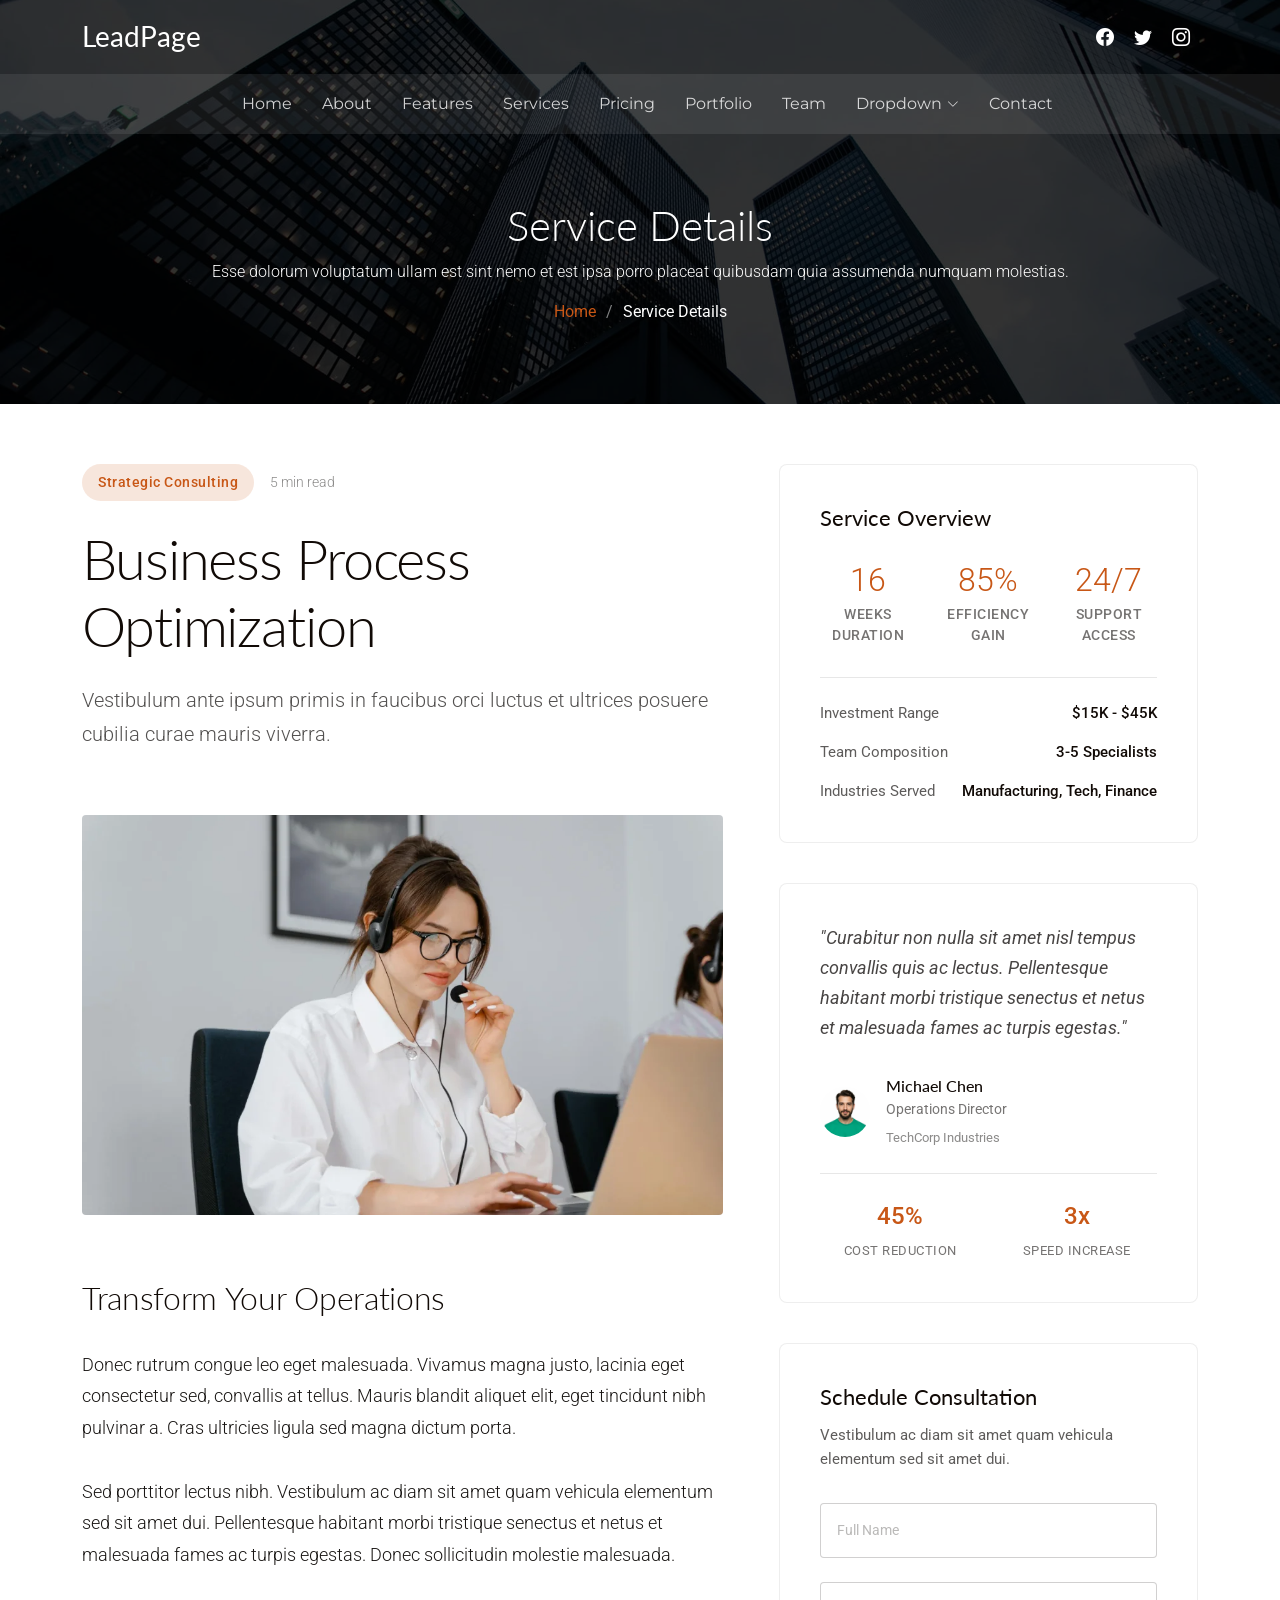
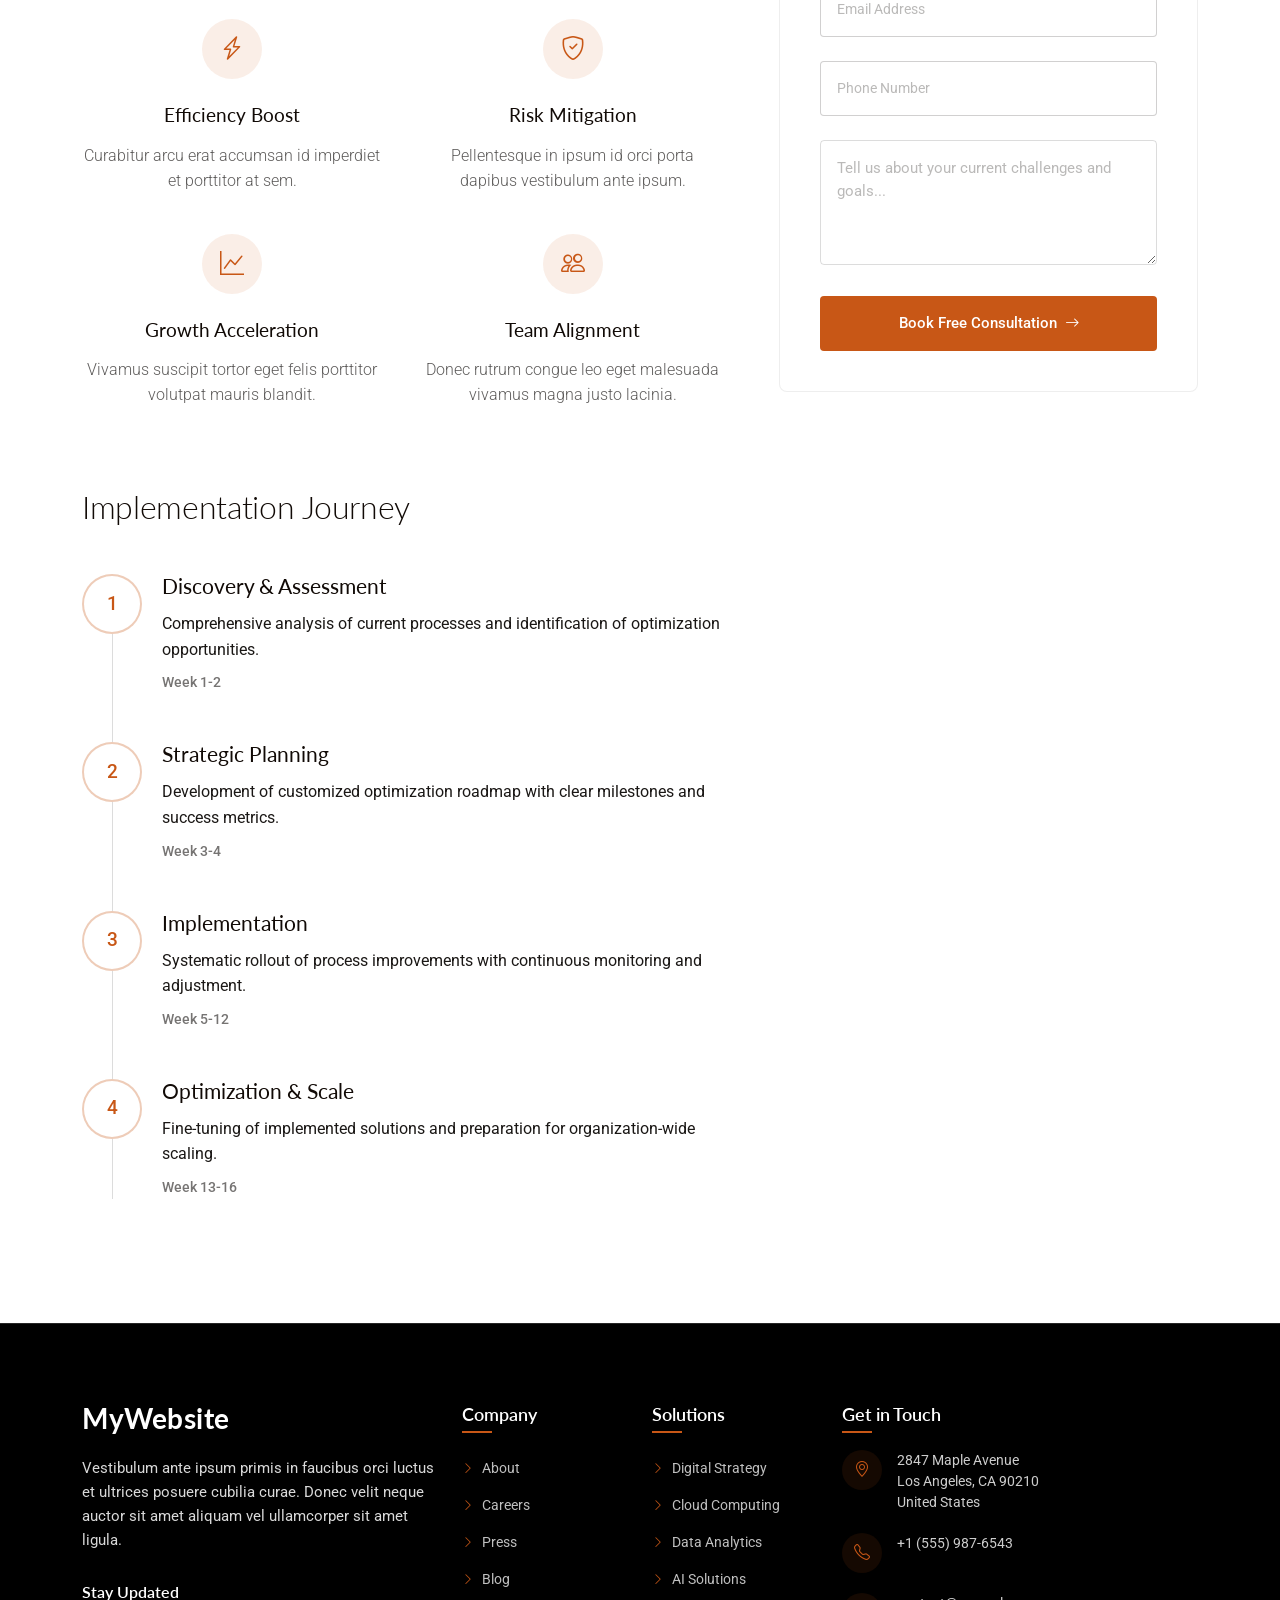
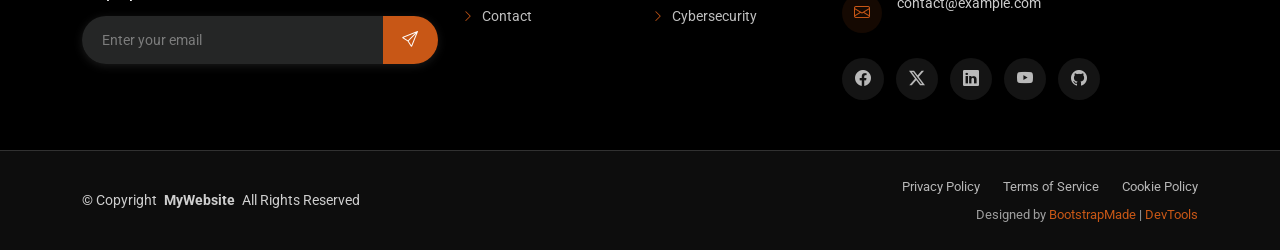
<file: service-details.html>
<!DOCTYPE html>
<html lang="en">

<head>
  <meta charset="utf-8">
  <meta content="width=device-width, initial-scale=1.0" name="viewport">
  <title>Service Details - LeadPage Bootstrap Template</title>
  <meta name="description" content="">
  <meta name="keywords" content="">

  <!-- Favicons -->
  <link href="assets/img/favicon.png" rel="icon">
  <link href="assets/img/apple-touch-icon.png" rel="apple-touch-icon">

  <!-- Fonts -->
  <link href="https://fonts.googleapis.com" rel="preconnect">
  <link href="https://fonts.gstatic.com" rel="preconnect" crossorigin>
  <link href="https://fonts.googleapis.com/css2?family=Roboto:ital,wght@0,100;0,300;0,400;0,500;0,700;0,900;1,100;1,300;1,400;1,500;1,700;1,900&family=Montserrat:ital,wght@0,100;0,200;0,300;0,400;0,500;0,600;0,700;0,800;0,900;1,100;1,200;1,300;1,400;1,500;1,600;1,700;1,800;1,900&family=Lato:ital,wght@0,100;0,300;0,400;0,700;0,900;1,100;1,300;1,400;1,700;1,900&display=swap" rel="stylesheet">

  <!-- Vendor CSS Files -->
  <link href="assets/vendor/bootstrap/css/bootstrap.min.css" rel="stylesheet">
  <link href="assets/vendor/bootstrap-icons/bootstrap-icons.css" rel="stylesheet">
  <link href="assets/vendor/aos/aos.css" rel="stylesheet">
  <link href="assets/vendor/swiper/swiper-bundle.min.css" rel="stylesheet">
  <link href="assets/vendor/glightbox/css/glightbox.min.css" rel="stylesheet">

  <!-- Main CSS File -->
  <link href="assets/css/main.css" rel="stylesheet">

  <!-- =======================================================
  * Template Name: LeadPage
  * Template URL: https://bootstrapmade.com/leadpage-bootstrap-landing-page-template/
  * Updated: Nov 19 2026 with Bootstrap v5.3.9
  * Author: BootstrapMade.com
  * License: https://bootstrapmade.com/license/
  ======================================================== -->
</head>

<body class="service-details-page">

  <header id="header" class="header fixed-top">
    <div class="container-fluid container-xl position-relative">

      <div class="top-row d-flex align-items-center justify-content-between">
        <a href="index.html" class="logo d-flex align-items-center">
          <!-- Uncomment the line below if you also wish to use an image logo -->
          <!-- <img src="assets/img/logo.webp" alt=""> -->
          <h1 class="sitename">LeadPage</h1>
        </a>

        <div class="d-flex align-items-center">
          <div class="social-links">
            <a href="#" class="facebook"><i class="bi bi-facebook"></i></a>
            <a href="#" class="twitter"><i class="bi bi-twitter"></i></a>
            <a href="#" class="instagram"><i class="bi bi-instagram"></i></a>
          </div>
        </div>
      </div>

    </div>

    <div class="nav-wrap">
      <div class="container d-flex justify-content-center position-relative">
        <nav id="navmenu" class="navmenu">
          <ul>
            <li><a href="#hero">Home</a></li>
            <li><a href="#about">About</a></li>
            <li><a href="#features">Features</a></li>
            <li><a href="#services">Services</a></li>
            <li><a href="#pricing">Pricing</a></li>
            <li><a href="#portfolio">Portfolio</a></li>
            <li><a href="#team">Team</a></li>
            <li class="dropdown"><a href="#"><span>Dropdown</span> <i class="bi bi-chevron-down toggle-dropdown"></i></a>
              <ul>
                <li><a href="#">Dropdown 1</a></li>
                <li class="dropdown"><a href="#"><span>Deep Dropdown</span> <i class="bi bi-chevron-down toggle-dropdown"></i></a>
                  <ul>
                    <li><a href="#">Deep Dropdown 1</a></li>
                    <li><a href="#">Deep Dropdown 2</a></li>
                    <li><a href="#">Deep Dropdown 3</a></li>
                    <li><a href="#">Deep Dropdown 4</a></li>
                    <li><a href="#">Deep Dropdown 5</a></li>
                  </ul>
                </li>
                <li><a href="#">Dropdown 2</a></li>
                <li><a href="#">Dropdown 3</a></li>
                <li><a href="#">Dropdown 4</a></li>
              </ul>
            </li>
            <li><a href="#contact">Contact</a></li>
          </ul>
          <i class="mobile-nav-toggle d-xl-none bi bi-list"></i>
        </nav>
      </div>
    </div>

  </header>

  <main class="main">

    <!-- Page Title -->
    <div class="page-title dark-background" data-aos="fade" style="background-image: url(assets/img/bg/bg-2.webp);">
      <div class="container position-relative">
        <h1>Service Details</h1>
        <p>Esse dolorum voluptatum ullam est sint nemo et est ipsa porro placeat quibusdam quia assumenda numquam molestias.</p>
        <nav class="breadcrumbs">
          <ol>
            <li><a href="index.html">Home</a></li>
            <li class="current">Service Details</li>
          </ol>
        </nav>
      </div>
    </div><!-- End Page Title -->

    <!-- Service Details Section -->
    <section id="service-details" class="service-details section">

      <div class="container" data-aos="fade-up" data-aos-delay="100">

        <div class="row">

          <!-- Main Content Area -->
          <div class="col-lg-7">

            <!-- Hero Service Introduction -->
            <div class="service-hero" data-aos="fade-up" data-aos-delay="100">
              <div class="service-meta">
                <span class="service-category">Strategic Consulting</span>
                <span class="reading-time">5 min read</span>
              </div>
              <h1>Business Process Optimization</h1>
              <p class="service-description">Vestibulum ante ipsum primis in faucibus orci luctus et ultrices posuere cubilia curae mauris viverra.</p>
            </div>

            <!-- Service Visual -->
            <div class="service-visual" data-aos="zoom-in" data-aos-delay="200">
              <img src="assets/img/services/services-7.webp" alt="Business Process Optimization" class="img-fluid">
            </div>

            <!-- Service Content -->
            <div class="service-narrative" data-aos="fade-up" data-aos-delay="300">
              <h3>Transform Your Operations</h3>
              <p>Donec rutrum congue leo eget malesuada. Vivamus magna justo, lacinia eget consectetur sed, convallis at tellus. Mauris blandit aliquet elit, eget tincidunt nibh pulvinar a. Cras ultricies ligula sed magna dictum porta.</p>

              <p>Sed porttitor lectus nibh. Vestibulum ac diam sit amet quam vehicula elementum sed sit amet dui. Pellentesque habitant morbi tristique senectus et netus et malesuada fames ac turpis egestas. Donec sollicitudin molestie malesuada.</p>

              <!-- Key Benefits Grid -->
              <div class="benefits-grid" data-aos="fade-up" data-aos-delay="400">
                <div class="benefit-card">
                  <div class="benefit-icon">
                    <i class="bi bi-lightning-charge"></i>
                  </div>
                  <h4>Efficiency Boost</h4>
                  <p>Curabitur arcu erat accumsan id imperdiet et porttitor at sem.</p>
                </div>

                <div class="benefit-card">
                  <div class="benefit-icon">
                    <i class="bi bi-shield-check"></i>
                  </div>
                  <h4>Risk Mitigation</h4>
                  <p>Pellentesque in ipsum id orci porta dapibus vestibulum ante ipsum.</p>
                </div>

                <div class="benefit-card">
                  <div class="benefit-icon">
                    <i class="bi bi-graph-up"></i>
                  </div>
                  <h4>Growth Acceleration</h4>
                  <p>Vivamus suscipit tortor eget felis porttitor volutpat mauris blandit.</p>
                </div>

                <div class="benefit-card">
                  <div class="benefit-icon">
                    <i class="bi bi-people"></i>
                  </div>
                  <h4>Team Alignment</h4>
                  <p>Donec rutrum congue leo eget malesuada vivamus magna justo lacinia.</p>
                </div>
              </div>

            </div>

            <!-- Implementation Timeline -->
            <div class="timeline-section" data-aos="fade-up" data-aos-delay="500">
              <h3>Implementation Journey</h3>
              <div class="timeline">
                <div class="timeline-item">
                  <div class="timeline-marker">
                    <span>1</span>
                  </div>
                  <div class="timeline-content">
                    <h4>Discovery &amp; Assessment</h4>
                    <p>Comprehensive analysis of current processes and identification of optimization opportunities.</p>
                    <small>Week 1-2</small>
                  </div>
                </div>

                <div class="timeline-item">
                  <div class="timeline-marker">
                    <span>2</span>
                  </div>
                  <div class="timeline-content">
                    <h4>Strategic Planning</h4>
                    <p>Development of customized optimization roadmap with clear milestones and success metrics.</p>
                    <small>Week 3-4</small>
                  </div>
                </div>

                <div class="timeline-item">
                  <div class="timeline-marker">
                    <span>3</span>
                  </div>
                  <div class="timeline-content">
                    <h4>Implementation</h4>
                    <p>Systematic rollout of process improvements with continuous monitoring and adjustment.</p>
                    <small>Week 5-12</small>
                  </div>
                </div>

                <div class="timeline-item">
                  <div class="timeline-marker">
                    <span>4</span>
                  </div>
                  <div class="timeline-content">
                    <h4>Optimization &amp; Scale</h4>
                    <p>Fine-tuning of implemented solutions and preparation for organization-wide scaling.</p>
                    <small>Week 13-16</small>
                  </div>
                </div>
              </div>
            </div>

          </div><!-- End Main Content -->

          <!-- Service Sidebar -->
          <div class="col-lg-5">
            <div class="service-sidebar" data-aos="fade-up" data-aos-delay="200">

              <!-- Service Overview Card -->
              <div class="overview-card">
                <div class="overview-header">
                  <h4>Service Overview</h4>
                </div>
                <div class="overview-stats">
                  <div class="stat-item">
                    <div class="stat-number">16</div>
                    <div class="stat-label">Weeks Duration</div>
                  </div>
                  <div class="stat-item">
                    <div class="stat-number">85%</div>
                    <div class="stat-label">Efficiency Gain</div>
                  </div>
                  <div class="stat-item">
                    <div class="stat-number">24/7</div>
                    <div class="stat-label">Support Access</div>
                  </div>
                </div>

                <div class="overview-details">
                  <div class="detail-row">
                    <span class="detail-label">Investment Range</span>
                    <span class="detail-value">$15K - $45K</span>
                  </div>
                  <div class="detail-row">
                    <span class="detail-label">Team Composition</span>
                    <span class="detail-value">3-5 Specialists</span>
                  </div>
                  <div class="detail-row">
                    <span class="detail-label">Industries Served</span>
                    <span class="detail-value">Manufacturing, Tech, Finance</span>
                  </div>
                </div>
              </div>

              <!-- Client Success Story -->
              <div class="success-story">
                <div class="story-quote">
                  <p>"Curabitur non nulla sit amet nisl tempus convallis quis ac lectus. Pellentesque habitant morbi tristique senectus et netus et malesuada fames ac turpis egestas."</p>
                </div>
                <div class="story-author">
                  <img src="assets/img/person/person-m-8.webp" alt="Michael Chen" class="author-avatar">
                  <div class="author-details">
                    <h5>Michael Chen</h5>
                    <span>Operations Director</span>
                    <small>TechCorp Industries</small>
                  </div>
                </div>
                <div class="story-metrics">
                  <div class="metric">
                    <span class="metric-value">45%</span>
                    <span class="metric-label">Cost Reduction</span>
                  </div>
                  <div class="metric">
                    <span class="metric-value">3x</span>
                    <span class="metric-label">Speed Increase</span>
                  </div>
                </div>
              </div>

              <!-- Consultation Form -->
              <div class="consultation-form">
                <div class="form-header">
                  <h4>Schedule Consultation</h4>
                  <p>Vestibulum ac diam sit amet quam vehicula elementum sed sit amet dui.</p>
                </div>

                <form action="forms/consultation.php" method="post" class="php-email-form">
                  <div class="form-group">
                    <input type="text" name="name" class="form-input" placeholder="Full Name" required="">
                  </div>

                  <div class="form-group">
                    <input type="email" name="email" class="form-input" placeholder="Email Address" required="">
                  </div>

                  <div class="form-group">
                    <input type="tel" name="phone" class="form-input" placeholder="Phone Number">
                  </div>

                  <input type="hidden" name="subject" value="Business Process Optimization Consultation">

                  <div class="form-group">
                    <textarea name="message" class="form-input" rows="4" placeholder="Tell us about your current challenges and goals..." required=""></textarea>
                  </div>

                  <div class="loading">Loading</div>
                  <div class="error-message"></div>
                  <div class="sent-message">Your consultation request has been sent. Thank you!</div>

                  <button type="submit" class="btn-consultation">
                    <span>Book Free Consultation</span>
                    <i class="bi bi-arrow-right"></i>
                  </button>
                </form>
              </div>

            </div>
          </div><!-- End Sidebar -->

        </div>

      </div>

    </section><!-- /Service Details Section -->

  </main>

  <footer id="footer" class="footer dark-background">

    <div class="container">
      <div class="row gy-5">

        <div class="col-lg-4">
          <div class="footer-content">
            <a href="index.html" class="logo d-flex align-items-center mb-4">
              <span class="sitename">MyWebsite</span>
            </a>
            <p class="mb-4">Vestibulum ante ipsum primis in faucibus orci luctus et ultrices posuere cubilia curae. Donec velit neque auctor sit amet aliquam vel ullamcorper sit amet ligula.</p>

            <div class="newsletter-form">
              <h5>Stay Updated</h5>
              <form action="forms/newsletter.php" method="post" class="php-email-form">
                <div class="input-group">
                  <input type="email" name="email" class="form-control" placeholder="Enter your email" required="">
                  <button type="submit" class="btn-subscribe">
                    <i class="bi bi-send"></i>
                  </button>
                </div>
                <div class="loading">Loading</div>
                <div class="error-message"></div>
                <div class="sent-message">Thank you for subscribing!</div>
              </form>
            </div>
          </div>
        </div>

        <div class="col-lg-2 col-6">
          <div class="footer-links">
            <h4>Company</h4>
            <ul>
              <li><a href="#"><i class="bi bi-chevron-right"></i> About</a></li>
              <li><a href="#"><i class="bi bi-chevron-right"></i> Careers</a></li>
              <li><a href="#"><i class="bi bi-chevron-right"></i> Press</a></li>
              <li><a href="#"><i class="bi bi-chevron-right"></i> Blog</a></li>
              <li><a href="#"><i class="bi bi-chevron-right"></i> Contact</a></li>
            </ul>
          </div>
        </div>

        <div class="col-lg-2 col-6">
          <div class="footer-links">
            <h4>Solutions</h4>
            <ul>
              <li><a href="#"><i class="bi bi-chevron-right"></i> Digital Strategy</a></li>
              <li><a href="#"><i class="bi bi-chevron-right"></i> Cloud Computing</a></li>
              <li><a href="#"><i class="bi bi-chevron-right"></i> Data Analytics</a></li>
              <li><a href="#"><i class="bi bi-chevron-right"></i> AI Solutions</a></li>
              <li><a href="#"><i class="bi bi-chevron-right"></i> Cybersecurity</a></li>
            </ul>
          </div>
        </div>

        <div class="col-lg-4">
          <div class="footer-contact">
            <h4>Get in Touch</h4>
            <div class="contact-item">
              <div class="contact-icon">
                <i class="bi bi-geo-alt"></i>
              </div>
              <div class="contact-info">
                <p>2847 Maple Avenue<br>Los Angeles, CA 90210<br>United States</p>
              </div>
            </div>

            <div class="contact-item">
              <div class="contact-icon">
                <i class="bi bi-telephone"></i>
              </div>
              <div class="contact-info">
                <p>+1 (555) 987-6543</p>
              </div>
            </div>

            <div class="contact-item">
              <div class="contact-icon">
                <i class="bi bi-envelope"></i>
              </div>
              <div class="contact-info">
                <p>contact@example.com</p>
              </div>
            </div>

            <div class="social-links">
              <a href="#"><i class="bi bi-facebook"></i></a>
              <a href="#"><i class="bi bi-twitter-x"></i></a>
              <a href="#"><i class="bi bi-linkedin"></i></a>
              <a href="#"><i class="bi bi-youtube"></i></a>
              <a href="#"><i class="bi bi-github"></i></a>
            </div>
          </div>
        </div>

      </div>
    </div>

    <div class="footer-bottom">
      <div class="container">
        <div class="row align-items-center">
          <div class="col-lg-6">
            <div class="copyright">
              <p>© <span>Copyright</span> <strong class="px-1 sitename">MyWebsite</strong> <span>All Rights Reserved</span></p>
            </div>
          </div>
          <div class="col-lg-6">
            <div class="footer-bottom-links">
              <a href="#">Privacy Policy</a>
              <a href="#">Terms of Service</a>
              <a href="#">Cookie Policy</a>
            </div>
            <div class="credits">
              <!-- All the links in the footer should remain intact. -->
              <!-- You can delete the links only if you've purchased the pro version. -->
              <!-- Licensing information: https://bootstrapmade.com/license/ -->
              <!-- Purchase the pro version with working PHP/AJAX contact form: [buy-url] -->
              Designed by <a href="https://bootstrapmade.com/">BootstrapMade</a> | <a href="https://bootstrapmade.com/tools/">DevTools</a>
            </div>
          </div>
        </div>
      </div>
    </div>

  </footer>

  <!-- Scroll Top -->
  <a href="#" id="scroll-top" class="scroll-top d-flex align-items-center justify-content-center"><i class="bi bi-arrow-up-short"></i></a>

  <!-- Preloader -->
  <div id="preloader"></div>

  <!-- Vendor JS Files -->
  <script src="assets/vendor/bootstrap/js/bootstrap.bundle.min.js"></script>
  <script src="assets/vendor/php-email-form/validate.js"></script>
  <script src="assets/vendor/aos/aos.js"></script>
  <script src="assets/vendor/purecounter/purecounter_vanilla.js"></script>
  <script src="assets/vendor/swiper/swiper-bundle.min.js"></script>
  <script src="assets/vendor/imagesloaded/imagesloaded.pkgd.min.js"></script>
  <script src="assets/vendor/isotope-layout/isotope.pkgd.min.js"></script>
  <script src="assets/vendor/glightbox/js/glightbox.min.js"></script>

  <!-- Main JS File -->
  <script src="assets/js/main.js"></script>

</body>

</html>
</file>
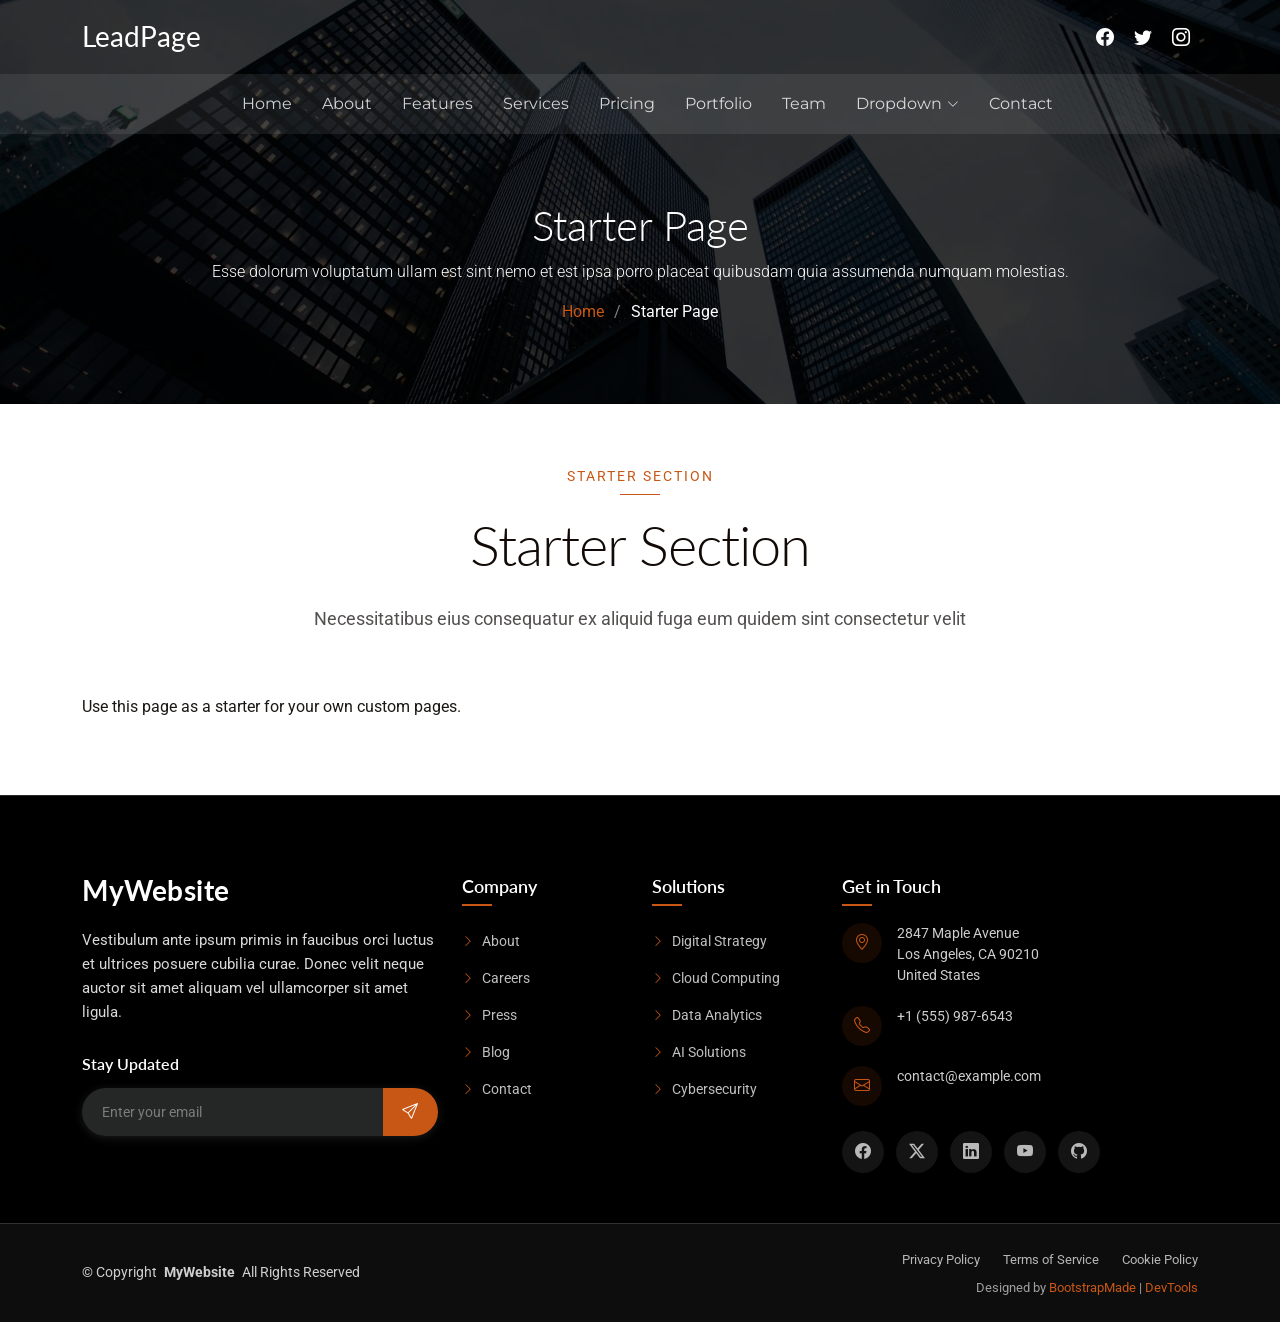
<file: starter-page.html>
<!DOCTYPE html>
<html lang="en">

<head>
  <meta charset="utf-8">
  <meta content="width=device-width, initial-scale=1.0" name="viewport">
  <title>Starter Page - LeadPage Bootstrap Template</title>
  <meta name="description" content="">
  <meta name="keywords" content="">

  <!-- Favicons -->
  <link href="assets/img/favicon.png" rel="icon">
  <link href="assets/img/apple-touch-icon.png" rel="apple-touch-icon">

  <!-- Fonts -->
  <link href="https://fonts.googleapis.com" rel="preconnect">
  <link href="https://fonts.gstatic.com" rel="preconnect" crossorigin>
  <link href="https://fonts.googleapis.com/css2?family=Roboto:ital,wght@0,100;0,300;0,400;0,500;0,700;0,900;1,100;1,300;1,400;1,500;1,700;1,900&family=Montserrat:ital,wght@0,100;0,200;0,300;0,400;0,500;0,600;0,700;0,800;0,900;1,100;1,200;1,300;1,400;1,500;1,600;1,700;1,800;1,900&family=Lato:ital,wght@0,100;0,300;0,400;0,700;0,900;1,100;1,300;1,400;1,700;1,900&display=swap" rel="stylesheet">

  <!-- Vendor CSS Files -->
  <link href="assets/vendor/bootstrap/css/bootstrap.min.css" rel="stylesheet">
  <link href="assets/vendor/bootstrap-icons/bootstrap-icons.css" rel="stylesheet">
  <link href="assets/vendor/aos/aos.css" rel="stylesheet">
  <link href="assets/vendor/swiper/swiper-bundle.min.css" rel="stylesheet">
  <link href="assets/vendor/glightbox/css/glightbox.min.css" rel="stylesheet">

  <!-- Main CSS File -->
  <link href="assets/css/main.css" rel="stylesheet">

  <!-- =======================================================
  * Template Name: LeadPage
  * Template URL: https://bootstrapmade.com/leadpage-bootstrap-landing-page-template/
  * Updated: Nov 19 2026 with Bootstrap v5.3.9
  * Author: BootstrapMade.com
  * License: https://bootstrapmade.com/license/
  ======================================================== -->
</head>

<body class="starter-page-page">

  <header id="header" class="header fixed-top">
    <div class="container-fluid container-xl position-relative">

      <div class="top-row d-flex align-items-center justify-content-between">
        <a href="index.html" class="logo d-flex align-items-center">
          <!-- Uncomment the line below if you also wish to use an image logo -->
          <!-- <img src="assets/img/logo.webp" alt=""> -->
          <h1 class="sitename">LeadPage</h1>
        </a>

        <div class="d-flex align-items-center">
          <div class="social-links">
            <a href="#" class="facebook"><i class="bi bi-facebook"></i></a>
            <a href="#" class="twitter"><i class="bi bi-twitter"></i></a>
            <a href="#" class="instagram"><i class="bi bi-instagram"></i></a>
          </div>
        </div>
      </div>

    </div>

    <div class="nav-wrap">
      <div class="container d-flex justify-content-center position-relative">
        <nav id="navmenu" class="navmenu">
          <ul>
            <li><a href="#hero">Home</a></li>
            <li><a href="#about">About</a></li>
            <li><a href="#features">Features</a></li>
            <li><a href="#services">Services</a></li>
            <li><a href="#pricing">Pricing</a></li>
            <li><a href="#portfolio">Portfolio</a></li>
            <li><a href="#team">Team</a></li>
            <li class="dropdown"><a href="#"><span>Dropdown</span> <i class="bi bi-chevron-down toggle-dropdown"></i></a>
              <ul>
                <li><a href="#">Dropdown 1</a></li>
                <li class="dropdown"><a href="#"><span>Deep Dropdown</span> <i class="bi bi-chevron-down toggle-dropdown"></i></a>
                  <ul>
                    <li><a href="#">Deep Dropdown 1</a></li>
                    <li><a href="#">Deep Dropdown 2</a></li>
                    <li><a href="#">Deep Dropdown 3</a></li>
                    <li><a href="#">Deep Dropdown 4</a></li>
                    <li><a href="#">Deep Dropdown 5</a></li>
                  </ul>
                </li>
                <li><a href="#">Dropdown 2</a></li>
                <li><a href="#">Dropdown 3</a></li>
                <li><a href="#">Dropdown 4</a></li>
              </ul>
            </li>
            <li><a href="#contact">Contact</a></li>
          </ul>
          <i class="mobile-nav-toggle d-xl-none bi bi-list"></i>
        </nav>
      </div>
    </div>

  </header>

  <main class="main">

    <!-- Page Title -->
    <div class="page-title dark-background" data-aos="fade" style="background-image: url(assets/img/bg/bg-2.webp);">
      <div class="container position-relative">
        <h1>Starter Page</h1>
        <p>Esse dolorum voluptatum ullam est sint nemo et est ipsa porro placeat quibusdam quia assumenda numquam molestias.</p>
        <nav class="breadcrumbs">
          <ol>
            <li><a href="index.html">Home</a></li>
            <li class="current">Starter Page</li>
          </ol>
        </nav>
      </div>
    </div><!-- End Page Title -->

    <!-- Starter Section Section -->
    <section id="starter-section" class="starter-section section">

      <!-- Section Title -->
      <div class="container section-title" data-aos="fade-up">
        <span class="subtitle">Starter Section</span>
        <h2>Starter Section</h2>
        <p>Necessitatibus eius consequatur ex aliquid fuga eum quidem sint consectetur velit</p>
      </div><!-- End Section Title -->

      <div class="container" data-aos="fade-up">
        <p>Use this page as a starter for your own custom pages.</p>
      </div>

    </section><!-- /Starter Section Section -->

  </main>

  <footer id="footer" class="footer dark-background">

    <div class="container">
      <div class="row gy-5">

        <div class="col-lg-4">
          <div class="footer-content">
            <a href="index.html" class="logo d-flex align-items-center mb-4">
              <span class="sitename">MyWebsite</span>
            </a>
            <p class="mb-4">Vestibulum ante ipsum primis in faucibus orci luctus et ultrices posuere cubilia curae. Donec velit neque auctor sit amet aliquam vel ullamcorper sit amet ligula.</p>

            <div class="newsletter-form">
              <h5>Stay Updated</h5>
              <form action="forms/newsletter.php" method="post" class="php-email-form">
                <div class="input-group">
                  <input type="email" name="email" class="form-control" placeholder="Enter your email" required="">
                  <button type="submit" class="btn-subscribe">
                    <i class="bi bi-send"></i>
                  </button>
                </div>
                <div class="loading">Loading</div>
                <div class="error-message"></div>
                <div class="sent-message">Thank you for subscribing!</div>
              </form>
            </div>
          </div>
        </div>

        <div class="col-lg-2 col-6">
          <div class="footer-links">
            <h4>Company</h4>
            <ul>
              <li><a href="#"><i class="bi bi-chevron-right"></i> About</a></li>
              <li><a href="#"><i class="bi bi-chevron-right"></i> Careers</a></li>
              <li><a href="#"><i class="bi bi-chevron-right"></i> Press</a></li>
              <li><a href="#"><i class="bi bi-chevron-right"></i> Blog</a></li>
              <li><a href="#"><i class="bi bi-chevron-right"></i> Contact</a></li>
            </ul>
          </div>
        </div>

        <div class="col-lg-2 col-6">
          <div class="footer-links">
            <h4>Solutions</h4>
            <ul>
              <li><a href="#"><i class="bi bi-chevron-right"></i> Digital Strategy</a></li>
              <li><a href="#"><i class="bi bi-chevron-right"></i> Cloud Computing</a></li>
              <li><a href="#"><i class="bi bi-chevron-right"></i> Data Analytics</a></li>
              <li><a href="#"><i class="bi bi-chevron-right"></i> AI Solutions</a></li>
              <li><a href="#"><i class="bi bi-chevron-right"></i> Cybersecurity</a></li>
            </ul>
          </div>
        </div>

        <div class="col-lg-4">
          <div class="footer-contact">
            <h4>Get in Touch</h4>
            <div class="contact-item">
              <div class="contact-icon">
                <i class="bi bi-geo-alt"></i>
              </div>
              <div class="contact-info">
                <p>2847 Maple Avenue<br>Los Angeles, CA 90210<br>United States</p>
              </div>
            </div>

            <div class="contact-item">
              <div class="contact-icon">
                <i class="bi bi-telephone"></i>
              </div>
              <div class="contact-info">
                <p>+1 (555) 987-6543</p>
              </div>
            </div>

            <div class="contact-item">
              <div class="contact-icon">
                <i class="bi bi-envelope"></i>
              </div>
              <div class="contact-info">
                <p>contact@example.com</p>
              </div>
            </div>

            <div class="social-links">
              <a href="#"><i class="bi bi-facebook"></i></a>
              <a href="#"><i class="bi bi-twitter-x"></i></a>
              <a href="#"><i class="bi bi-linkedin"></i></a>
              <a href="#"><i class="bi bi-youtube"></i></a>
              <a href="#"><i class="bi bi-github"></i></a>
            </div>
          </div>
        </div>

      </div>
    </div>

    <div class="footer-bottom">
      <div class="container">
        <div class="row align-items-center">
          <div class="col-lg-6">
            <div class="copyright">
              <p>© <span>Copyright</span> <strong class="px-1 sitename">MyWebsite</strong> <span>All Rights Reserved</span></p>
            </div>
          </div>
          <div class="col-lg-6">
            <div class="footer-bottom-links">
              <a href="#">Privacy Policy</a>
              <a href="#">Terms of Service</a>
              <a href="#">Cookie Policy</a>
            </div>
            <div class="credits">
              <!-- All the links in the footer should remain intact. -->
              <!-- You can delete the links only if you've purchased the pro version. -->
              <!-- Licensing information: https://bootstrapmade.com/license/ -->
              <!-- Purchase the pro version with working PHP/AJAX contact form: [buy-url] -->
              Designed by <a href="https://bootstrapmade.com/">BootstrapMade</a> | <a href="https://bootstrapmade.com/tools/">DevTools</a>
            </div>
          </div>
        </div>
      </div>
    </div>

  </footer>

  <!-- Scroll Top -->
  <a href="#" id="scroll-top" class="scroll-top d-flex align-items-center justify-content-center"><i class="bi bi-arrow-up-short"></i></a>

  <!-- Preloader -->
  <div id="preloader"></div>

  <!-- Vendor JS Files -->
  <script src="assets/vendor/bootstrap/js/bootstrap.bundle.min.js"></script>
  <script src="assets/vendor/php-email-form/validate.js"></script>
  <script src="assets/vendor/aos/aos.js"></script>
  <script src="assets/vendor/purecounter/purecounter_vanilla.js"></script>
  <script src="assets/vendor/swiper/swiper-bundle.min.js"></script>
  <script src="assets/vendor/imagesloaded/imagesloaded.pkgd.min.js"></script>
  <script src="assets/vendor/isotope-layout/isotope.pkgd.min.js"></script>
  <script src="assets/vendor/glightbox/js/glightbox.min.js"></script>

  <!-- Main JS File -->
  <script src="assets/js/main.js"></script>

</body>

</html>
</file>
<file: assets/css/main.css>
/**
* Template Name: LeadPage
* Template URL: https://bootstrapmade.com/leadpage-bootstrap-landing-page-template/
* Updated: Aug 12 2025 with Bootstrap v5.3.7
* Author: BootstrapMade.com
* License: https://bootstrapmade.com/license/
*/

/*--------------------------------------------------------------
# Font & Color Variables
# Help: https://bootstrapmade.com/color-system/
--------------------------------------------------------------*/
/* Fonts */
:root {
  --default-font: "Roboto",  system-ui, -apple-system, "Segoe UI", Roboto, "Helvetica Neue", Arial, "Noto Sans", "Liberation Sans", sans-serif, "Apple Color Emoji", "Segoe UI Emoji", "Segoe UI Symbol", "Noto Color Emoji";
  --heading-font: "Lato",  sans-serif;
  --nav-font: "Montserrat",  sans-serif;
}

/* Global Colors - The following color variables are used throughout the website. Updating them here will change the color scheme of the entire website */
:root { 
  --background-color: #ffffff; /* Background color for the entire website, including individual sections */
  --default-color: #1a1715; /* Default color used for the majority of the text content across the entire website */
  --heading-color: #110a06; /* Color for headings, subheadings and title throughout the website */
  --accent-color: #c85716; /* Accent color that represents your brand on the website. It's used for buttons, links, and other elements that need to stand out */
  --surface-color: #ffffff; /* The surface color is used as a background of boxed elements within sections, such as cards, icon boxes, or other elements that require a visual separation from the global background. */
  --contrast-color: #ffffff; /* Contrast color for text, ensuring readability against backgrounds of accent, heading, or default colors. */
}

/* Nav Menu Colors - The following color variables are used specifically for the navigation menu. They are separate from the global colors to allow for more customization options */
:root {
  --nav-color: rgba(255, 255, 255, 0.8);  /* The default color of the main navmenu links */
  --nav-hover-color: #c85716; /* Applied to main navmenu links when they are hovered over or active */
  --nav-mobile-background-color: #ffffff; /* Used as the background color for mobile navigation menu */
  --nav-dropdown-background-color: #ffffff; /* Used as the background color for dropdown items that appear when hovering over primary navigation items */
  --nav-dropdown-color: #1a1715; /* Used for navigation links of the dropdown items in the navigation menu. */
  --nav-dropdown-hover-color: #c85716; /* Similar to --nav-hover-color, this color is applied to dropdown navigation links when they are hovered over. */
}

/* Color Presets - These classes override global colors when applied to any section or element, providing reuse of the sam color scheme. */

.light-background {
  --background-color: #fffaf2;
  --surface-color: #ffffff;
}

.dark-background {
  --background-color: #000000;
  --default-color: #ffffff;
  --heading-color: #ffffff;
  --surface-color: #252626;
  --contrast-color: #ffffff;
}

/* Smooth scroll */
:root {
  scroll-behavior: smooth;
}

/*--------------------------------------------------------------
# General Styling & Shared Classes
--------------------------------------------------------------*/
body {
  color: var(--default-color);
  background-color: var(--background-color);
  font-family: var(--default-font);
}

a {
  color: var(--accent-color);
  text-decoration: none;
  transition: 0.3s;
}

a:hover {
  color: color-mix(in srgb, var(--accent-color), transparent 25%);
  text-decoration: none;
}

h1,
h2,
h3,
h4,
h5,
h6 {
  color: var(--heading-color);
  font-family: var(--heading-font);
}

/* PHP Email Form Messages
------------------------------*/
.php-email-form .error-message {
  display: none;
  background: #df1529;
  color: #ffffff;
  text-align: left;
  padding: 15px;
  margin-bottom: 24px;
  font-weight: 600;
}

.php-email-form .sent-message {
  display: none;
  color: #ffffff;
  background: #059652;
  text-align: center;
  padding: 15px;
  margin-bottom: 24px;
  font-weight: 600;
}

.php-email-form .loading {
  display: none;
  background: var(--surface-color);
  text-align: center;
  padding: 15px;
  margin-bottom: 24px;
}

.php-email-form .loading:before {
  content: "";
  display: inline-block;
  border-radius: 50%;
  width: 24px;
  height: 24px;
  margin: 0 10px -6px 0;
  border: 3px solid var(--accent-color);
  border-top-color: var(--surface-color);
  animation: php-email-form-loading 1s linear infinite;
}

@keyframes php-email-form-loading {
  0% {
    transform: rotate(0deg);
  }

  100% {
    transform: rotate(360deg);
  }
}

/*--------------------------------------------------------------
# Global Header
--------------------------------------------------------------*/
.header {
  --background-color: rgba(255, 255, 255, 0);
  --default-color: #ffffff;
  --heading-color: #ffffff;
  color: var(--default-color);
  background-color: var(--background-color);
  transition: all 0.5s;
  z-index: 997;
  padding: 20px 0 0 0;
}

.header .top-row {
  padding-bottom: 10px;
}

.header .top-row .logo {
  text-decoration: none;
}

.header .top-row .logo img {
  max-height: 40px;
  margin-right: 10px;
}

.header .top-row .logo .sitename {
  font-size: 28px;
  font-weight: 400;
  color: var(--heading-color);
  font-family: var(--heading-font);
  margin: 0;
}

.header .social-links a {
  color: var(--heading-color);
  padding: 0 8px;
  display: inline-block;
  font-size: 18px;
  transition: 0.3s;
}

.header .social-links a:hover {
  color: var(--accent-color);
}

@media (max-width: 1200px) {
  .header .social-links {
    padding-right: 40px;
  }
}

.header .nav-wrap {
  background-color: color-mix(in srgb, var(--default-color), transparent 92%);
  margin-top: 10px;
  display: flex;
  justify-content: center;
}

.header .mobile-nav-toggle {
  position: fixed;
  top: 20px;
  right: 5px;
}

/* Global Header on Scroll
------------------------------*/
.scrolled .header {
  --background-color: #1a1715;
}

/*--------------------------------------------------------------
# Navigation Menu
--------------------------------------------------------------*/
/* Navmenu - Desktop */
@media (min-width: 1200px) {
  .navmenu {
    padding: 0;
  }

  .navmenu ul {
    margin: 0;
    padding: 0;
    display: flex;
    list-style: none;
    align-items: center;
  }

  .navmenu li {
    position: relative;
  }

  .navmenu a,
  .navmenu a:focus {
    color: var(--nav-color);
    padding: 18px 15px;
    font-size: 16px;
    font-family: var(--nav-font);
    font-weight: 400;
    display: flex;
    align-items: center;
    justify-content: space-between;
    white-space: nowrap;
    transition: 0.3s;
  }

  .navmenu a i,
  .navmenu a:focus i {
    font-size: 12px;
    line-height: 0;
    margin-left: 5px;
    transition: 0.3s;
  }

  .navmenu li:last-child a {
    padding-right: 0;
  }

  .navmenu li:hover>a,
  .navmenu .active,
  .navmenu .active:focus {
    color: var(--nav-hover-color);
  }

  .navmenu .dropdown ul {
    margin: 0;
    padding: 10px 0;
    background: var(--nav-dropdown-background-color);
    display: block;
    position: absolute;
    visibility: hidden;
    left: 14px;
    top: 130%;
    opacity: 0;
    transition: 0.3s;
    border-radius: 4px;
    z-index: 99;
    box-shadow: 0px 0px 30px rgba(0, 0, 0, 0.1);
  }

  .navmenu .dropdown ul li {
    min-width: 200px;
  }

  .navmenu .dropdown ul a {
    padding: 10px 20px;
    font-size: 15px;
    text-transform: none;
    color: var(--nav-dropdown-color);
  }

  .navmenu .dropdown ul a i {
    font-size: 12px;
  }

  .navmenu .dropdown ul a:hover,
  .navmenu .dropdown ul .active:hover,
  .navmenu .dropdown ul li:hover>a {
    color: var(--nav-dropdown-hover-color);
  }

  .navmenu .dropdown:hover>ul {
    opacity: 1;
    top: 100%;
    visibility: visible;
  }

  .navmenu .dropdown .dropdown ul {
    top: 0;
    left: -90%;
    visibility: hidden;
  }

  .navmenu .dropdown .dropdown:hover>ul {
    opacity: 1;
    top: 0;
    left: -100%;
    visibility: visible;
  }
}

/* Navmenu - Mobile */
@media (max-width: 1199px) {
  .mobile-nav-toggle {
    color: var(--nav-color);
    font-size: 28px;
    line-height: 0;
    margin-right: 10px;
    cursor: pointer;
    transition: color 0.3s;
  }

  .navmenu {
    padding: 0;
    z-index: 9997;
  }

  .navmenu ul {
    display: none;
    list-style: none;
    position: absolute;
    inset: 60px 20px 20px 20px;
    padding: 10px 0;
    margin: 0;
    border-radius: 6px;
    background-color: var(--nav-mobile-background-color);
    overflow-y: auto;
    transition: 0.3s;
    z-index: 9998;
    box-shadow: 0px 0px 30px rgba(0, 0, 0, 0.1);
  }

  .navmenu a,
  .navmenu a:focus {
    color: var(--nav-dropdown-color);
    padding: 10px 20px;
    font-family: var(--nav-font);
    font-size: 17px;
    font-weight: 500;
    display: flex;
    align-items: center;
    justify-content: space-between;
    white-space: nowrap;
    transition: 0.3s;
  }

  .navmenu a i,
  .navmenu a:focus i {
    font-size: 12px;
    line-height: 0;
    margin-left: 5px;
    width: 30px;
    height: 30px;
    display: flex;
    align-items: center;
    justify-content: center;
    border-radius: 50%;
    transition: 0.3s;
    background-color: color-mix(in srgb, var(--accent-color), transparent 90%);
  }

  .navmenu a i:hover,
  .navmenu a:focus i:hover {
    background-color: var(--accent-color);
    color: var(--contrast-color);
  }

  .navmenu a:hover,
  .navmenu .active,
  .navmenu .active:focus {
    color: var(--nav-dropdown-hover-color);
  }

  .navmenu .active i,
  .navmenu .active:focus i {
    background-color: var(--accent-color);
    color: var(--contrast-color);
    transform: rotate(180deg);
  }

  .navmenu .dropdown ul {
    position: static;
    display: none;
    z-index: 99;
    padding: 10px 0;
    margin: 10px 20px;
    background-color: var(--nav-dropdown-background-color);
    border: 1px solid color-mix(in srgb, var(--default-color), transparent 90%);
    box-shadow: none;
    transition: all 0.5s ease-in-out;
  }

  .navmenu .dropdown ul ul {
    background-color: rgba(33, 37, 41, 0.1);
  }

  .navmenu .dropdown>.dropdown-active {
    display: block;
    background-color: rgba(33, 37, 41, 0.03);
  }

  .mobile-nav-active {
    overflow: hidden;
  }

  .mobile-nav-active .mobile-nav-toggle {
    color: #fff;
    position: absolute;
    font-size: 32px;
    top: 15px;
    right: 15px;
    margin-right: 0;
    z-index: 9999;
  }

  .mobile-nav-active .navmenu {
    position: fixed;
    overflow: hidden;
    inset: 0;
    background: rgba(33, 37, 41, 0.8);
    transition: 0.3s;
  }

  .mobile-nav-active .navmenu>ul {
    display: block;
  }
}

/*--------------------------------------------------------------
# Global Footer
--------------------------------------------------------------*/
.footer {
  color: var(--default-color);
  background: var(--background-color);
  font-size: 14px;
  padding: 80px 0 0;
  position: relative;
  border-top: 1px solid color-mix(in srgb, var(--default-color), transparent 85%);
}

.footer .footer-content .logo {
  line-height: 1;
}

.footer .footer-content .logo span {
  color: var(--heading-color);
  font-size: 28px;
  font-weight: 700;
  letter-spacing: 0.5px;
  font-family: var(--heading-font);
}

.footer .footer-content p {
  font-size: 15px;
  line-height: 1.6;
  color: color-mix(in srgb, var(--default-color), transparent 15%);
}

.footer .newsletter-form {
  margin-top: 30px;
}

.footer .newsletter-form h5 {
  color: var(--heading-color);
  font-size: 16px;
  font-weight: 600;
  margin-bottom: 15px;
  font-family: var(--heading-font);
}

.footer .newsletter-form .input-group {
  position: relative;
  display: flex;
  border-radius: 50px;
  overflow: hidden;
  box-shadow: 0 2px 10px color-mix(in srgb, var(--default-color), transparent 90%);
}

.footer .newsletter-form input[type=email] {
  flex: 1;
  padding: 12px 20px;
  border: none;
  background-color: var(--surface-color);
  color: var(--default-color);
  font-size: 14px;
}

.footer .newsletter-form input[type=email]:focus {
  outline: none;
  box-shadow: none;
}

.footer .newsletter-form input[type=email]::placeholder {
  color: color-mix(in srgb, var(--default-color), transparent 60%);
}

.footer .newsletter-form .btn-subscribe {
  background-color: var(--accent-color);
  color: var(--contrast-color);
  border: none;
  padding: 12px 20px;
  cursor: pointer;
  transition: 0.3s;
}

.footer .newsletter-form .btn-subscribe:hover {
  background-color: color-mix(in srgb, var(--accent-color), black 10%);
}

.footer .newsletter-form .btn-subscribe i {
  font-size: 16px;
}

.footer .newsletter-form .loading,
.footer .newsletter-form .error-message,
.footer .newsletter-form .sent-message {
  font-size: 13px;
  margin-top: 8px;
}

.footer h4 {
  color: var(--heading-color);
  font-size: 18px;
  font-weight: 600;
  margin-bottom: 25px;
  position: relative;
  font-family: var(--heading-font);
}

.footer h4:after {
  content: "";
  position: absolute;
  left: 0;
  bottom: -8px;
  width: 30px;
  height: 2px;
  background-color: var(--accent-color);
}

.footer .footer-links ul {
  list-style: none;
  padding: 0;
  margin: 0;
}

.footer .footer-links ul li {
  padding: 8px 0;
  display: flex;
  align-items: center;
  transition: 0.3s;
}

.footer .footer-links ul li:hover {
  transform: translateX(5px);
}

.footer .footer-links ul a {
  color: color-mix(in srgb, var(--default-color), transparent 25%);
  text-decoration: none;
  display: flex;
  align-items: center;
  font-size: 14px;
  transition: 0.3s;
}

.footer .footer-links ul a:hover {
  color: var(--accent-color);
}

.footer .footer-links ul a i {
  margin-right: 8px;
  font-size: 12px;
  color: var(--accent-color);
}

.footer .footer-contact .contact-item {
  display: flex;
  align-items: flex-start;
  margin-bottom: 20px;
}

.footer .footer-contact .contact-item .contact-icon {
  width: 40px;
  height: 40px;
  background-color: color-mix(in srgb, var(--accent-color), transparent 90%);
  border-radius: 50%;
  display: flex;
  align-items: center;
  justify-content: center;
  margin-right: 15px;
  flex-shrink: 0;
}

.footer .footer-contact .contact-item .contact-icon i {
  color: var(--accent-color);
  font-size: 16px;
}

.footer .footer-contact .contact-item .contact-info p {
  margin: 0;
  color: color-mix(in srgb, var(--default-color), transparent 20%);
  font-size: 14px;
  line-height: 1.5;
}

.footer .social-links {
  display: flex;
  gap: 12px;
  margin-top: 25px;
}

.footer .social-links a {
  width: 42px;
  height: 42px;
  background-color: color-mix(in srgb, var(--default-color), transparent 92%);
  color: color-mix(in srgb, var(--default-color), transparent 30%);
  display: flex;
  align-items: center;
  justify-content: center;
  border-radius: 50%;
  transition: 0.3s;
  text-decoration: none;
}

.footer .social-links a:hover {
  background-color: var(--accent-color);
  color: var(--contrast-color);
  transform: translateY(-3px);
}

.footer .social-links a i {
  font-size: 16px;
}

.footer .footer-bottom {
  margin-top: 50px;
  padding: 25px 0;
  background-color: color-mix(in srgb, var(--default-color), transparent 95%);
  border-top: 1px solid color-mix(in srgb, var(--default-color), transparent 85%);
}

.footer .footer-bottom .copyright p {
  margin: 0;
  font-size: 14px;
  color: color-mix(in srgb, var(--default-color), transparent 20%);
}

@media (max-width: 991px) {
  .footer .footer-bottom .copyright p {
    text-align: center;
    margin-bottom: 15px;
  }
}

.footer .footer-bottom .footer-bottom-links {
  text-align: right;
  margin-bottom: 8px;
}

@media (max-width: 991px) {
  .footer .footer-bottom .footer-bottom-links {
    text-align: center;
    margin-bottom: 10px;
  }
}

.footer .footer-bottom .footer-bottom-links a {
  color: color-mix(in srgb, var(--default-color), transparent 30%);
  font-size: 13px;
  margin-left: 20px;
  text-decoration: none;
}

.footer .footer-bottom .footer-bottom-links a:first-child {
  margin-left: 0;
}

.footer .footer-bottom .footer-bottom-links a:hover {
  color: var(--accent-color);
}

@media (max-width: 991px) {
  .footer .footer-bottom .footer-bottom-links a {
    margin: 0 10px;
  }
}

.footer .footer-bottom .credits {
  text-align: right;
  font-size: 13px;
  color: color-mix(in srgb, var(--default-color), transparent 40%);
}

@media (max-width: 991px) {
  .footer .footer-bottom .credits {
    text-align: center;
  }
}

.footer .footer-bottom .credits a {
  color: var(--accent-color);
  text-decoration: none;
}

.footer .footer-bottom .credits a:hover {
  text-decoration: underline;
}

@media (max-width: 768px) {
  .footer {
    padding: 60px 0 0;
  }

  .footer .footer-content {
    text-align: center;
    margin-bottom: 40px;
  }

  .footer .footer-links,
  .footer .footer-contact {
    margin-bottom: 40px;
  }
}

input[type=text],
input[type=email],
textarea {
  color: var(--default-color);
  background-color: var(--surface-color);
  font-size: 14px;
  border-color: color-mix(in srgb, var(--default-color), transparent 80%);
}

input[type=text]:focus,
input[type=email]:focus,
textarea:focus {
  border-color: var(--accent-color);
}

input[type=text]::placeholder,
input[type=email]::placeholder,
textarea::placeholder {
  color: color-mix(in srgb, var(--default-color), transparent 70%);
}

/*--------------------------------------------------------------
# Preloader
--------------------------------------------------------------*/
#preloader {
  position: fixed;
  inset: 0;
  z-index: 999999;
  overflow: hidden;
  background: var(--background-color);
  transition: all 0.6s ease-out;
}

#preloader:before {
  content: "";
  position: fixed;
  top: calc(50% - 30px);
  left: calc(50% - 30px);
  border: 6px solid #ffffff;
  border-color: var(--accent-color) transparent var(--accent-color) transparent;
  border-radius: 50%;
  width: 60px;
  height: 60px;
  animation: animate-preloader 1.5s linear infinite;
}

@keyframes animate-preloader {
  0% {
    transform: rotate(0deg);
  }

  100% {
    transform: rotate(360deg);
  }
}

/*--------------------------------------------------------------
# Scroll Top Button
--------------------------------------------------------------*/
.scroll-top {
  position: fixed;
  visibility: hidden;
  opacity: 0;
  right: 15px;
  bottom: 15px;
  z-index: 99999;
  background-color: var(--accent-color);
  width: 40px;
  height: 40px;
  border-radius: 4px;
  transition: all 0.4s;
}

.scroll-top i {
  font-size: 24px;
  color: var(--contrast-color);
  line-height: 0;
}

.scroll-top:hover {
  background-color: color-mix(in srgb, var(--accent-color), transparent 20%);
  color: var(--contrast-color);
}

.scroll-top.active {
  visibility: visible;
  opacity: 1;
}

/*--------------------------------------------------------------
# Disable aos animation delay on mobile devices
--------------------------------------------------------------*/
@media screen and (max-width: 768px) {
  [data-aos-delay] {
    transition-delay: 0 !important;
  }
}

/*--------------------------------------------------------------
# Global Page Titles & Breadcrumbs
--------------------------------------------------------------*/
.page-title {
  color: var(--default-color);
  background-color: var(--background-color);
  background-size: cover;
  background-position: center;
  background-repeat: no-repeat;
  padding: 200px 0 80px 0;
  text-align: center;
  position: relative;
}

.page-title:before {
  content: "";
  background-color: color-mix(in srgb, var(--background-color), transparent 20%);
  position: absolute;
  inset: 0;
}

.page-title h1 {
  font-size: 42px;
  font-weight: 300;
  margin-bottom: 10px;
}

.page-title p {
  font-weight: 300;
}

.page-title .breadcrumbs ol {
  display: flex;
  flex-wrap: wrap;
  list-style: none;
  justify-content: center;
  padding: 0;
  margin: 0;
  font-size: 16px;
  font-weight: 400;
}

.page-title .breadcrumbs ol li+li {
  padding-left: 10px;
}

.page-title .breadcrumbs ol li+li::before {
  content: "/";
  display: inline-block;
  padding-right: 10px;
  color: color-mix(in srgb, var(--default-color), transparent 50%);
}

/*--------------------------------------------------------------
# Global Sections
--------------------------------------------------------------*/
section,
.section {
  color: var(--default-color);
  background-color: var(--background-color);
  padding: 60px 0;
  scroll-margin-top: 133px;
  overflow: clip;
}

@media (max-width: 1199px) {

  section,
  .section {
    scroll-margin-top: 73px;
  }
}

/*--------------------------------------------------------------
# Global Section Titles
--------------------------------------------------------------*/
.section-title {
  text-align: center;
  padding-bottom: 60px;
  position: relative;
}

.section-title h2 {
  font-size: 3.5rem;
  font-weight: 300;
  line-height: 1.2;
  color: var(--heading-color);
  margin-bottom: 1.5rem;
  letter-spacing: -1px;
}

@media (max-width: 768px) {
  .section-title h2 {
    font-size: 2.5rem;
  }
}

.section-title .subtitle {
  display: inline-block;
  font-size: 0.875rem;
  font-weight: 400;
  color: var(--accent-color);
  text-transform: uppercase;
  letter-spacing: 2px;
  margin-bottom: 1.5rem;
  position: relative;
}

.section-title .subtitle::after {
  content: "";
  position: absolute;
  bottom: -8px;
  left: 50%;
  transform: translateX(-50%);
  width: 40px;
  height: 1px;
  background: var(--accent-color);
}

.section-title p {
  font-size: 1.125rem;
  line-height: 1.8;
  color: color-mix(in srgb, var(--default-color), transparent 25%);
  max-width: 900px;
  margin: 0 auto;
  text-wrap: balance;
}

/*--------------------------------------------------------------
# Hero Section
--------------------------------------------------------------*/
.hero {
  padding: 120px 0 60px 0;
  min-height: 100vh;
  position: relative;
  display: flex;
  align-items: center;
  overflow: hidden;
}

.hero .hero-content {
  width: 100%;
  position: relative;
  display: flex;
  align-items: center;
  z-index: 3;
}

.hero .video-background {
  position: absolute;
  top: 0;
  left: 0;
  width: 100%;
  height: 100%;
  z-index: 1;
}

.hero .video-background video {
  width: 100%;
  height: 100%;
  object-fit: cover;
}

.hero .video-overlay {
  position: absolute;
  top: 0;
  left: 0;
  width: 100%;
  height: 100%;
  background: color-mix(in srgb, var(--background-color), transparent 20%);
  z-index: 2;
}

.hero h1 {
  font-size: 3.5rem;
  font-weight: 700;
  margin-bottom: 1.5rem;
  line-height: 1.2;
}

@media (max-width: 768px) {
  .hero h1 {
    font-size: 2.5rem;
  }
}

@media (max-width: 576px) {
  .hero h1 {
    font-size: 2rem;
  }
}

.hero p {
  font-size: 1.25rem;
  margin-bottom: 2.5rem;
  color: color-mix(in srgb, var(--default-color), transparent 30%);
  line-height: 1.6;
}

@media (max-width: 768px) {
  .hero p {
    font-size: 1.1rem;
    margin-bottom: 2rem;
  }
}

.hero .hero-buttons {
  display: flex;
  gap: 1rem;
  justify-content: center;
  flex-wrap: wrap;
}

.hero .hero-buttons .btn {
  padding: 0.875rem 2rem;
  font-weight: 600;
  border-radius: 50px;
  transition: all 0.3s ease;
  text-decoration: none;
  border: 2px solid transparent;
  font-size: 1rem;
}

.hero .hero-buttons .btn.btn-primary {
  background-color: var(--accent-color);
  color: var(--contrast-color);
  border-color: var(--accent-color);
}

.hero .hero-buttons .btn.btn-primary:hover {
  background-color: color-mix(in srgb, var(--accent-color), black 15%);
  border-color: color-mix(in srgb, var(--accent-color), black 15%);
  transform: translateY(-2px);
}

.hero .hero-buttons .btn.btn-outline {
  background-color: transparent;
  color: color-mix(in srgb, var(--default-color), transparent 20%);
  border-color: color-mix(in srgb, var(--default-color), transparent 50%);
}

.hero .hero-buttons .btn.btn-outline:hover {
  transform: translateY(-2px);
  border-color: var(--accent-color);
  color: var(--accent-color);
}

@media (max-width: 576px) {
  .hero .hero-buttons .btn {
    padding: 0.75rem 1.5rem;
    font-size: 0.9rem;
  }
}

@media (max-width: 992px) {
  .hero {
    padding: 80px 0;
    min-height: 80vh;
  }

  .hero .hero-content {
    min-height: 80vh;
  }
}

/*--------------------------------------------------------------
# About Section
--------------------------------------------------------------*/
.about {
  padding-top: 60px;
  background-color: var(--background-color);
  padding-bottom: 20px;
}

.about .content h2 {
  font-family: var(--heading-font);
  font-size: 2.5rem;
  font-weight: 300;
  line-height: 1.3;
  color: var(--heading-color);
  margin-bottom: 2rem;
  letter-spacing: -0.02em;
}

@media (max-width: 768px) {
  .about .content h2 {
    font-size: 2rem;
  }
}

.about .content p {
  font-size: 1.125rem;
  line-height: 1.8;
  color: var(--default-color);
  margin-bottom: 2rem;
}

.about .content p.lead {
  font-size: 1.25rem;
  font-weight: 300;
  color: color-mix(in srgb, var(--default-color), transparent 10%);
  margin-bottom: 2.5rem;
}

.about .stats-wrapper {
  display: flex;
  gap: 3rem;
  margin: 3rem 0;
  padding: 2.5rem 0;
  border-top: 1px solid color-mix(in srgb, var(--default-color), transparent 90%);
  border-bottom: 1px solid color-mix(in srgb, var(--default-color), transparent 90%);
}

@media (max-width: 576px) {
  .about .stats-wrapper {
    flex-direction: column;
    gap: 2rem;
    text-align: center;
  }
}

.about .stats-wrapper .stat-item {
  display: flex;
  flex-direction: column;
}

.about .stats-wrapper .stat-item .number {
  font-size: 3rem;
  font-weight: 200;
  color: var(--accent-color);
  line-height: 1;
  margin-bottom: 0.5rem;
}

.about .stats-wrapper .stat-item .label {
  font-size: 0.875rem;
  color: color-mix(in srgb, var(--default-color), transparent 30%);
  text-transform: uppercase;
  letter-spacing: 0.1em;
  font-weight: 500;
}

.about .cta-wrapper {
  margin-top: 2.5rem;
}

.about .cta-wrapper .btn-link {
  display: inline-flex;
  align-items: center;
  gap: 0.5rem;
  font-size: 1.125rem;
  color: var(--accent-color);
  text-decoration: none;
  font-weight: 400;
  transition: all 0.3s ease;
}

.about .cta-wrapper .btn-link i {
  transition: transform 0.3s ease;
}

.about .cta-wrapper .btn-link:hover {
  color: color-mix(in srgb, var(--accent-color), transparent 20%);
}

.about .cta-wrapper .btn-link:hover i {
  transform: translateX(4px);
}

.about .image-wrapper {
  position: relative;
  padding-left: 2rem;
}

@media (max-width: 992px) {
  .about .image-wrapper {
    padding-left: 0;
    margin-top: 3rem;
  }
}

.about .image-wrapper img {
  border-radius: 8px;
  box-shadow: 0 20px 60px color-mix(in srgb, var(--default-color), transparent 85%);
}

.about .image-wrapper .floating-element {
  position: absolute;
  bottom: -2rem;
  left: -2rem;
  background-color: var(--surface-color);
  padding: 2rem;
  border-radius: 12px;
  max-width: 320px;
  box-shadow: 0 20px 60px color-mix(in srgb, var(--default-color), transparent 80%);
}

@media (max-width: 992px) {
  .about .image-wrapper .floating-element {
    position: static;
    margin-top: 2rem;
    max-width: none;
  }
}

.about .image-wrapper .floating-element .quote-content blockquote {
  font-size: 1rem;
  line-height: 1.6;
  color: var(--default-color);
  margin-bottom: 1rem;
  font-style: italic;
  font-weight: 300;
}

.about .image-wrapper .floating-element .quote-content cite {
  font-size: 0.875rem;
  color: color-mix(in srgb, var(--default-color), transparent 40%);
  font-style: normal;
  font-weight: 500;
}

@media (max-width: 992px) {
  .about {
    padding: 80px 0;
  }
}

@media (max-width: 576px) {
  .about {
    padding: 60px 0;
  }
}

/*--------------------------------------------------------------
# Clients Section
--------------------------------------------------------------*/
.clients {
  padding-top: 30px;
  padding-bottom: 60px;
}

.clients .client-item {
  padding: 1.5rem;
  text-align: center;
  height: 100%;
  background-color: var(--surface-color);
  border-radius: 8px;
  border: 1px solid color-mix(in srgb, var(--default-color), transparent 90%);
  transition: all 0.3s ease-in-out;
  display: flex;
  align-items: center;
  justify-content: center;
}

.clients .client-item img {
  max-width: 100%;
  transition: all 0.3s ease-in-out;
  filter: grayscale(100);
  opacity: 0.8;
}

.clients .client-item:hover {
  transform: translateY(-5px);
  border-color: var(--accent-color);
}

.clients .client-item:hover img {
  filter: grayscale(0);
  opacity: 1;
}

@media (max-width: 1199px) {
  .clients .client-item {
    padding: 1.25rem;
  }
}

@media (max-width: 767px) {
  .clients .client-item {
    padding: 1rem;
  }
}

/*--------------------------------------------------------------
# Features Section
--------------------------------------------------------------*/
.features .tabs-wrapper {
  max-width: 1100px;
  margin: 0 auto;
}

.features .tabs-header {
  margin-bottom: 80px;
}

@media (max-width: 768px) {
  .features .tabs-header {
    margin-bottom: 60px;
  }
}

.features .tabs-header .nav-tabs {
  border: none;
  justify-content: center;
  gap: 0;
  background: var(--surface-color);
  border-radius: 8px;
  padding: 8px;
  box-shadow: 0 2px 20px color-mix(in srgb, var(--default-color), transparent 94%);
}

@media (max-width: 768px) {
  .features .tabs-header .nav-tabs {
    flex-direction: column;
    gap: 4px;
  }
}

.features .tabs-header .nav-tabs .nav-item {
  flex: 1;
  cursor: pointer;
}

@media (max-width: 768px) {
  .features .tabs-header .nav-tabs .nav-item {
    flex: none;
    width: 100%;
  }
}

.features .tabs-header .nav-tabs .nav-link {
  border: none;
  background: transparent;
  padding: 0;
  border-radius: 6px;
  transition: all 0.3s ease;
  position: relative;
  overflow: hidden;
}

.features .tabs-header .nav-tabs .nav-link.active {
  background: var(--accent-color);
}

.features .tabs-header .nav-tabs .nav-link.active .tab-content-preview .tab-number {
  color: var(--contrast-color);
  background: color-mix(in srgb, var(--contrast-color), transparent 85%);
}

.features .tabs-header .nav-tabs .nav-link.active .tab-content-preview .tab-text h6,
.features .tabs-header .nav-tabs .nav-link.active .tab-content-preview .tab-text small {
  color: var(--contrast-color);
}

.features .tabs-header .nav-tabs .nav-link:hover:not(.active) {
  background: color-mix(in srgb, var(--accent-color), transparent 95%);
}

.features .tabs-header .nav-tabs .nav-link:hover:not(.active) .tab-content-preview .tab-number {
  background: color-mix(in srgb, var(--accent-color), transparent 85%);
  color: var(--accent-color);
}

.features .tabs-header .nav-tabs .nav-link .tab-content-preview {
  display: flex;
  align-items: center;
  gap: 16px;
  padding: 20px 24px;
}

@media (max-width: 768px) {
  .features .tabs-header .nav-tabs .nav-link .tab-content-preview {
    padding: 16px 20px;
    gap: 12px;
  }
}

.features .tabs-header .nav-tabs .nav-link .tab-content-preview .tab-number {
  width: 36px;
  height: 36px;
  border-radius: 50%;
  background: color-mix(in srgb, var(--default-color), transparent 92%);
  color: color-mix(in srgb, var(--default-color), transparent 30%);
  display: flex;
  align-items: center;
  justify-content: center;
  font-size: 13px;
  font-weight: 600;
  transition: all 0.3s ease;
  flex-shrink: 0;
}

@media (max-width: 768px) {
  .features .tabs-header .nav-tabs .nav-link .tab-content-preview .tab-number {
    width: 32px;
    height: 32px;
    font-size: 12px;
  }
}

.features .tabs-header .nav-tabs .nav-link .tab-content-preview .tab-text {
  text-align: left;
}

@media (max-width: 768px) {
  .features .tabs-header .nav-tabs .nav-link .tab-content-preview .tab-text {
    flex: 1;
  }
}

.features .tabs-header .nav-tabs .nav-link .tab-content-preview .tab-text h6 {
  margin: 0 0 2px 0;
  font-size: 14px;
  font-weight: 500;
  color: var(--heading-color);
  transition: all 0.3s ease;
}

@media (max-width: 768px) {
  .features .tabs-header .nav-tabs .nav-link .tab-content-preview .tab-text h6 {
    font-size: 13px;
  }
}

.features .tabs-header .nav-tabs .nav-link .tab-content-preview .tab-text small {
  font-size: 11px;
  color: color-mix(in srgb, var(--default-color), transparent 40%);
  transition: all 0.3s ease;
  display: block;
  line-height: 1;
}

.features .tab-content .tab-pane {
  animation: fadeInContent 0.5s ease-in-out;
}

.features .tab-content .content-area {
  padding-right: 40px;
}

@media (max-width: 992px) {
  .features .tab-content .content-area {
    padding-right: 0;
    margin-bottom: 50px;
  }
}

.features .tab-content .content-area .content-badge {
  display: inline-flex;
  align-items: center;
  gap: 8px;
  background: color-mix(in srgb, var(--accent-color), transparent 92%);
  color: var(--accent-color);
  padding: 8px 16px;
  border-radius: 50px;
  font-size: 12px;
  font-weight: 500;
  margin-bottom: 24px;
}

.features .tab-content .content-area .content-badge i {
  font-size: 14px;
}

.features .tab-content .content-area h3 {
  font-size: 36px;
  font-weight: 300;
  line-height: 1.2;
  margin-bottom: 24px;
}

@media (max-width: 768px) {
  .features .tab-content .content-area h3 {
    font-size: 28px;
  }
}

@media (max-width: 576px) {
  .features .tab-content .content-area h3 {
    font-size: 24px;
  }
}

.features .tab-content .content-area p {
  font-size: 16px;
  line-height: 1.7;
  color: color-mix(in srgb, var(--default-color), transparent 25%);
  margin-bottom: 40px;
}

@media (max-width: 768px) {
  .features .tab-content .content-area p {
    font-size: 15px;
  }
}

.features .tab-content .content-area .highlight-stats {
  display: flex;
  gap: 40px;
  margin-bottom: 40px;
}

@media (max-width: 576px) {
  .features .tab-content .content-area .highlight-stats {
    gap: 24px;
  }
}

.features .tab-content .content-area .highlight-stats .stat-item .stat-value {
  display: block;
  font-size: 28px;
  font-weight: 300;
  color: var(--accent-color);
  line-height: 1;
  margin-bottom: 4px;
}

@media (max-width: 768px) {
  .features .tab-content .content-area .highlight-stats .stat-item .stat-value {
    font-size: 24px;
  }
}

.features .tab-content .content-area .highlight-stats .stat-item .stat-label {
  font-size: 12px;
  color: color-mix(in srgb, var(--default-color), transparent 40%);
  text-transform: uppercase;
  letter-spacing: 0.5px;
}

.features .tab-content .content-area .feature-points {
  margin-bottom: 40px;
}

.features .tab-content .content-area .feature-points .point-item {
  display: flex;
  align-items: flex-start;
  gap: 12px;
  margin-bottom: 16px;
}

.features .tab-content .content-area .feature-points .point-item:last-child {
  margin-bottom: 0;
}

.features .tab-content .content-area .feature-points .point-item i {
  font-size: 12px;
  color: var(--accent-color);
  margin-top: 4px;
  flex-shrink: 0;
}

.features .tab-content .content-area .feature-points .point-item span {
  font-size: 14px;
  line-height: 1.6;
  color: var(--default-color);
}

.features .tab-content .content-area .explore-link {
  display: inline-flex;
  align-items: center;
  gap: 8px;
  color: var(--accent-color);
  text-decoration: none;
  font-size: 14px;
  font-weight: 500;
  transition: all 0.3s ease;
}

.features .tab-content .content-area .explore-link:hover {
  gap: 12px;
  color: var(--accent-color);
}

.features .tab-content .content-area .explore-link:hover i {
  transform: translate(2px, -2px);
}

.features .tab-content .content-area .explore-link i {
  font-size: 16px;
  transition: all 0.3s ease;
}

.features .tab-content .visual-content {
  position: relative;
  padding-left: 40px;
}

@media (max-width: 992px) {
  .features .tab-content .visual-content {
    padding-left: 0;
  }
}

.features .tab-content .visual-content img {
  width: 100%;
  border-radius: 8px;
}

.features .tab-content .visual-content .floating-element {
  position: absolute;
  bottom: 20px;
  right: 20px;
}

@media (max-width: 768px) {
  .features .tab-content .visual-content .floating-element {
    bottom: 15px;
    right: 15px;
  }
}

.features .tab-content .visual-content .floating-element .floating-card {
  background: var(--surface-color);
  backdrop-filter: blur(10px);
  border-radius: 12px;
  padding: 16px 20px;
  display: flex;
  align-items: center;
  gap: 12px;
  box-shadow: 0 8px 30px color-mix(in srgb, var(--default-color), transparent 85%);
  border: 1px solid color-mix(in srgb, var(--default-color), transparent 90%);
  animation: floatAnimation 3s ease-in-out infinite;
}

@media (max-width: 768px) {
  .features .tab-content .visual-content .floating-element .floating-card {
    padding: 12px 16px;
    gap: 10px;
  }
}

.features .tab-content .visual-content .floating-element .floating-card i {
  font-size: 20px;
  color: var(--accent-color);
}

@media (max-width: 768px) {
  .features .tab-content .visual-content .floating-element .floating-card i {
    font-size: 18px;
  }
}

.features .tab-content .visual-content .floating-element .floating-card .card-info span {
  display: block;
  font-size: 10px;
  color: color-mix(in srgb, var(--default-color), transparent 40%);
  text-transform: uppercase;
  letter-spacing: 0.5px;
  margin-bottom: 2px;
}

.features .tab-content .visual-content .floating-element .floating-card .card-info strong {
  display: block;
  font-size: 13px;
  font-weight: 600;
  color: var(--heading-color);
}

@media (max-width: 768px) {
  .features .tab-content .visual-content .floating-element .floating-card .card-info strong {
    font-size: 12px;
  }
}

@keyframes fadeInContent {
  from {
    opacity: 0;
    transform: translateY(20px);
  }

  to {
    opacity: 1;
    transform: translateY(0);
  }
}

@keyframes floatAnimation {

  0%,
  100% {
    transform: translateY(0px);
  }

  50% {
    transform: translateY(-8px);
  }
}

/*--------------------------------------------------------------
# Features Cards Section
--------------------------------------------------------------*/
.features-cards .feature-card {
  height: 100%;
  background-color: var(--surface-color);
  border-radius: 16px;
  padding: 2.5rem;
  box-shadow: 0 10px 30px color-mix(in srgb, var(--default-color), transparent 94%);
  position: relative;
  overflow: hidden;
  transition: 0.3s;
}

.features-cards .feature-card:hover {
  transform: translateY(-10px);
  box-shadow: 0 15px 40px color-mix(in srgb, var(--default-color), transparent 90%);
}

.features-cards .feature-card.highlighted {
  background: linear-gradient(135deg, color-mix(in srgb, var(--accent-color), transparent 85%), var(--surface-color));
  border: 1px solid color-mix(in srgb, var(--accent-color), transparent 75%);
}

.features-cards .feature-icon {
  display: inline-flex;
  align-items: center;
  justify-content: center;
  width: 65px;
  height: 65px;
  border-radius: 18px;
  margin-bottom: 1.5rem;
  background: linear-gradient(135deg, var(--accent-color), color-mix(in srgb, var(--accent-color), transparent 40%));
  color: var(--contrast-color);
}

.features-cards .feature-icon i {
  font-size: 1.75rem;
}

.features-cards h3 {
  font-size: 1.5rem;
  font-weight: 700;
  margin-bottom: 1rem;
}

.features-cards p {
  color: color-mix(in srgb, var(--default-color), transparent 25%);
  font-size: 1rem;
  line-height: 1.6;
  margin-bottom: 1.5rem;
}

.features-cards .feature-benefits {
  list-style: none;
  padding: 0;
  margin-bottom: 2rem;
}

.features-cards .feature-benefits li {
  display: flex;
  align-items: center;
  gap: 0.75rem;
  margin-bottom: 0.75rem;
  color: var(--heading-color);
}

.features-cards .feature-benefits li i {
  color: var(--accent-color);
  font-size: 1rem;
}

.features-cards .feature-image {
  border-radius: 12px;
  overflow: hidden;
  box-shadow: 0 10px 20px color-mix(in srgb, var(--default-color), transparent 92%);
}

.features-cards .feature-image img {
  width: 100%;
  height: auto;
  transition: transform 0.5s ease;
}

.features-cards .feature-image img:hover {
  transform: scale(1.05);
}

.features-cards .feature-testimonial {
  margin-top: 4rem;
  background-color: var(--surface-color);
  border-radius: 16px;
  box-shadow: 0 15px 40px color-mix(in srgb, var(--default-color), transparent 94%);
  overflow: hidden;
}

.features-cards .testimonial-image {
  height: 100%;
}

.features-cards .testimonial-image img {
  height: 100%;
  object-fit: cover;
}

.features-cards .testimonial-content {
  padding: 3rem;
}

.features-cards .testimonial-content .quote-icon {
  width: 60px;
  height: 60px;
  display: flex;
  align-items: center;
  justify-content: center;
  background-color: color-mix(in srgb, var(--accent-color), transparent 90%);
  color: var(--accent-color);
  font-size: 1.75rem;
  border-radius: 50%;
  margin-bottom: 1.5rem;
}

.features-cards .testimonial-content p {
  font-size: 1.25rem;
  font-style: italic;
  line-height: 1.7;
  margin-bottom: 2rem;
  color: var(--heading-color);
}

.features-cards .testimonial-content .testimonial-author h4 {
  font-size: 1.2rem;
  font-weight: 700;
  margin-bottom: 0.25rem;
}

.features-cards .testimonial-content .testimonial-author span {
  color: color-mix(in srgb, var(--default-color), transparent 30%);
  font-size: 0.95rem;
}

@media (max-width: 991px) {
  .features-cards .feature-card {
    margin-bottom: 1.5rem;
    padding: 2rem;
  }

  .features-cards .testimonial-content {
    padding: 2rem;
    text-align: center;
  }

  .features-cards .testimonial-content .quote-icon {
    margin-left: auto;
    margin-right: auto;
  }
}

@media (max-width: 767px) {
  .features-cards .feature-testimonial {
    margin-top: 2rem;
  }

  .features-cards .testimonial-image {
    max-height: 300px;
    overflow: hidden;
  }

  .features-cards .testimonial-image img {
    width: 100%;
    height: 300px;
    object-fit: cover;
  }

  .features-cards .testimonial-content {
    padding: 1.5rem;
  }

  .features-cards .testimonial-content p {
    font-size: 1.1rem;
  }
}

/*--------------------------------------------------------------
# Call To Action Section
--------------------------------------------------------------*/
.call-to-action {
  padding: 0;
}

.call-to-action .container {
  padding: 80px;
  background: color-mix(in srgb, var(--default-color), transparent 96%);
  border-radius: 15px;
}

@media (max-width: 992px) {
  .call-to-action .container {
    padding: 60px;
  }
}

.call-to-action .content h3 {
  font-size: 48px;
  font-weight: 700;
}

.call-to-action .content h3 em {
  font-style: normal;
  position: relative;
  z-index: 1;
}

.call-to-action .content h3 em:after {
  content: "";
  position: absolute;
  left: 0;
  right: 0;
  bottom: 10px;
  height: 10px;
  background: color-mix(in srgb, var(--accent-color), transparent 30%);
  z-index: -1;
}

.call-to-action .content p {
  color: color-mix(in srgb, var(--default-color), transparent 20%);
  font-weight: 400;
  font-size: 18px;
}

.call-to-action .content .cta-btn {
  color: var(--contrast-color);
  font-weight: 500;
  font-size: 16px;
  display: inline-block;
  padding: 12px 40px;
  border-radius: 5px;
  transition: 0.5s;
  margin-top: 10px;
  background: var(--accent-color);
}

.call-to-action .content .cta-btn:hover {
  background: color-mix(in srgb, var(--accent-color) 90%, black 15%);
}

.call-to-action .img {
  position: relative;
}

.call-to-action .img:before {
  content: "";
  position: absolute;
  inset: 0;
  background: color-mix(in srgb, var(--contrast-color), transparent 20%);
  border-radius: 15px;
  transform: rotate(6deg);
  z-index: 2;
}

.call-to-action .img:after {
  content: "";
  position: absolute;
  inset: 0;
  background: color-mix(in srgb, var(--default-color), transparent 95%);
  border-radius: 15px;
  transform: rotate(12deg);
  z-index: 1;
}

.call-to-action .img img {
  position: relative;
  z-index: 3;
  border-radius: 15px;
  z-index: 3;
}

/*--------------------------------------------------------------
# Testimonials Section
--------------------------------------------------------------*/
.testimonials .testimonials-carousel,
.testimonials .testimonials-slider {
  overflow: hidden;
}

.testimonials .testimonial-item {
  box-sizing: content-box;
  min-height: 320px;
}

.testimonials .testimonial-item .testimonial-img {
  width: 90px;
  border-radius: 50%;
  margin: -40px 0 0 40px;
  position: relative;
  z-index: 2;
  border: 6px solid var(--background-color);
}

.testimonials .testimonial-item h3 {
  font-size: 18px;
  font-weight: bold;
  margin: 10px 0 5px 45px;
}

.testimonials .testimonial-item h4 {
  font-size: 14px;
  color: color-mix(in srgb, var(--default-color), transparent 20%);
  margin: 0 0 0 45px;
}

.testimonials .testimonial-item .quote-icon-left,
.testimonials .testimonial-item .quote-icon-right {
  color: color-mix(in srgb, var(--accent-color), transparent 50%);
  font-size: 26px;
  line-height: 0;
}

.testimonials .testimonial-item .quote-icon-left {
  display: inline-block;
  left: -5px;
  position: relative;
}

.testimonials .testimonial-item .quote-icon-right {
  display: inline-block;
  right: -5px;
  position: relative;
  top: 10px;
  transform: scale(-1, -1);
}

.testimonials .testimonial-item p {
  font-style: italic;
  margin: 0 15px 0 15px;
  padding: 20px 20px 60px 20px;
  background: color-mix(in srgb, var(--default-color), transparent 97%);
  position: relative;
  border-radius: 6px;
  position: relative;
  z-index: 1;
}

.testimonials .swiper-wrapper {
  height: auto;
}

.testimonials .swiper-pagination {
  margin-top: 20px;
  position: relative;
}

.testimonials .swiper-pagination .swiper-pagination-bullet {
  width: 12px;
  height: 12px;
  background-color: var(--background-color);
  opacity: 1;
  border: 1px solid var(--accent-color);
}

.testimonials .swiper-pagination .swiper-pagination-bullet-active {
  background-color: var(--accent-color);
}

/*--------------------------------------------------------------
# Services Section
--------------------------------------------------------------*/
.services .services-showcase {
  margin-bottom: 6rem;
}

.services .services-showcase .featured-service {
  position: relative;
  height: 600px;
  overflow: hidden;
}

.services .services-showcase .featured-service .service-image {
  position: absolute;
  top: 0;
  left: 0;
  width: 100%;
  height: 100%;
}

.services .services-showcase .featured-service .service-image img {
  width: 100%;
  height: 100%;
  object-fit: cover;
  transition: transform 0.6s ease;
}

.services .services-showcase .featured-service .service-overlay {
  position: absolute;
  top: 0;
  left: 0;
  width: 100%;
  height: 100%;
  background: linear-gradient(135deg, color-mix(in srgb, var(--heading-color), transparent 20%) 0%, color-mix(in srgb, var(--accent-color), transparent 30%) 100%);
  display: flex;
  align-items: center;
  justify-content: center;
  opacity: 0;
  transition: all 0.4s ease;
}

.services .services-showcase .featured-service .service-overlay .overlay-content {
  text-align: center;
  color: var(--contrast-color);
  padding: 2rem;
  transform: translateY(30px);
  transition: transform 0.4s ease;
}

.services .services-showcase .featured-service .service-overlay .overlay-content h3 {
  font-size: 2.5rem;
  font-weight: 300;
  margin-bottom: 1rem;
  color: var(--contrast-color);
}

.services .services-showcase .featured-service .service-overlay .overlay-content p {
  font-size: 1.1rem;
  line-height: 1.6;
  margin-bottom: 2rem;
  opacity: 0.9;
}

.services .services-showcase .featured-service .service-overlay .overlay-content .service-link {
  display: inline-flex;
  align-items: center;
  gap: 0.5rem;
  color: var(--contrast-color);
  text-decoration: none;
  font-weight: 400;
  border-bottom: 1px solid var(--contrast-color);
  padding-bottom: 4px;
  transition: all 0.3s ease;
}

.services .services-showcase .featured-service .service-overlay .overlay-content .service-link i {
  transition: transform 0.3s ease;
}

.services .services-showcase .featured-service .service-overlay .overlay-content .service-link:hover {
  color: var(--contrast-color);
  border-color: transparent;
}

.services .services-showcase .featured-service .service-overlay .overlay-content .service-link:hover i {
  transform: translateX(5px);
}

.services .services-showcase .featured-service:hover .service-overlay {
  opacity: 1;
}

.services .services-showcase .featured-service:hover .service-overlay .overlay-content {
  transform: translateY(0);
}

.services .services-showcase .featured-service:hover .service-image img {
  transform: scale(1.05);
}

.services .services-showcase .services-list {
  display: flex;
  flex-direction: column;
  height: 600px;
  background: var(--surface-color);
}

.services .services-showcase .services-list .service-item {
  flex: 1;
  display: flex;
  align-items: center;
  padding: 3rem 4rem;
  border-bottom: 1px solid color-mix(in srgb, var(--default-color), transparent 92%);
  transition: all 0.3s ease;
}

.services .services-showcase .services-list .service-item:last-child {
  border-bottom: none;
}

.services .services-showcase .services-list .service-item:hover {
  background: color-mix(in srgb, var(--accent-color), transparent 95%);
  transform: translateX(10px);
}

.services .services-showcase .services-list .service-item .service-icon {
  flex-shrink: 0;
  width: 60px;
  height: 60px;
  display: flex;
  align-items: center;
  justify-content: center;
  margin-right: 2rem;
}

.services .services-showcase .services-list .service-item .service-icon i {
  font-size: 1.5rem;
  color: var(--accent-color);
}

.services .services-showcase .services-list .service-item .service-content h4 {
  font-size: 1.25rem;
  font-weight: 400;
  margin-bottom: 0.5rem;
}

.services .services-showcase .services-list .service-item .service-content h4 a {
  color: var(--heading-color);
  text-decoration: none;
  transition: color 0.3s ease;
}

.services .services-showcase .services-list .service-item .service-content h4 a:hover {
  color: var(--accent-color);
}

.services .services-showcase .services-list .service-item .service-content p {
  font-size: 0.95rem;
  line-height: 1.6;
  color: color-mix(in srgb, var(--default-color), transparent 30%);
  margin: 0;
}

.services .additional-services .service-card {
  background: var(--surface-color);
  transition: all 0.4s ease;
  height: 100%;
}

.services .additional-services .service-card .card-image {
  overflow: hidden;
  height: 250px;
}

.services .additional-services .service-card .card-image img {
  width: 100%;
  height: 100%;
  object-fit: cover;
  transition: transform 0.4s ease;
}

.services .additional-services .service-card .card-body {
  padding: 2.5rem 2rem;
}

.services .additional-services .service-card .card-body h5 {
  font-size: 1.375rem;
  font-weight: 400;
  margin-bottom: 1rem;
}

.services .additional-services .service-card .card-body h5 a {
  color: var(--heading-color);
  text-decoration: none;
  transition: color 0.3s ease;
}

.services .additional-services .service-card .card-body h5 a:hover {
  color: var(--accent-color);
}

.services .additional-services .service-card .card-body p {
  font-size: 0.95rem;
  line-height: 1.7;
  color: color-mix(in srgb, var(--default-color), transparent 25%);
  margin-bottom: 2rem;
}

.services .additional-services .service-card .card-body .read-more {
  display: inline-flex;
  align-items: center;
  gap: 0.5rem;
  color: var(--accent-color);
  text-decoration: none;
  font-weight: 400;
  font-size: 0.9rem;
  transition: all 0.3s ease;
}

.services .additional-services .service-card .card-body .read-more i {
  transition: transform 0.3s ease;
}

.services .additional-services .service-card .card-body .read-more:hover {
  color: var(--heading-color);
}

.services .additional-services .service-card .card-body .read-more:hover i {
  transform: translateX(3px);
}

.services .additional-services .service-card:hover {
  transform: translateY(-5px);
  box-shadow: 0 20px 40px color-mix(in srgb, var(--default-color), transparent 85%);
}

.services .additional-services .service-card:hover .card-image img {
  transform: scale(1.05);
}

@media (max-width: 991px) {
  .services .services-showcase .featured-service {
    height: 400px;
    margin-bottom: 2rem;
  }

  .services .services-showcase .featured-service .service-overlay .overlay-content {
    padding: 1.5rem;
  }

  .services .services-showcase .featured-service .service-overlay .overlay-content h3 {
    font-size: 2rem;
  }

  .services .services-showcase .services-list .service-item {
    padding: 2rem;
  }
}

@media (max-width: 768px) {
  .services {
    padding: 80px 0;
  }

  .services .intro-content {
    margin-bottom: 3rem;
  }

  .services .services-showcase {
    margin-bottom: 4rem;
  }

  .services .services-showcase .services-list .service-item {
    padding: 1.5rem;
    flex-direction: column;
    text-align: center;
  }

  .services .services-showcase .services-list .service-item .service-icon {
    margin-right: 0;
    margin-bottom: 1rem;
  }

  .services .additional-services .service-card .card-body {
    padding: 2rem 1.5rem;
  }
}

/*--------------------------------------------------------------
# Pricing Section
--------------------------------------------------------------*/
.pricing .pricing-item {
  background-color: color-mix(in srgb, var(--accent-color), transparent 96%);
  padding: 40px 40px;
  height: 100%;
  border-radius: 15px;
}

.pricing h3 {
  font-weight: 600;
  margin-bottom: 15px;
  font-size: 20px;
}

.pricing h4 {
  color: var(--accent-color);
  font-size: 48px;
  font-weight: 700;
  font-family: var(--heading-font);
  margin-bottom: 0;
}

.pricing h4 sup {
  font-size: 28px;
}

.pricing h4 span {
  color: color-mix(in srgb, var(--default-color), transparent 50%);
  font-size: 18px;
  font-weight: 500;
}

.pricing .description {
  font-size: 14px;
}

.pricing .cta-btn {
  border: 1px solid var(--default-color);
  color: var(--default-color);
  display: block;
  text-align: center;
  padding: 10px 35px;
  border-radius: 5px;
  font-size: 16px;
  font-weight: 500;
  font-family: var(--heading-font);
  transition: 0.3s;
  margin-top: 20px;
  margin-bottom: 6px;
}

.pricing .cta-btn:hover {
  background: var(--accent-color);
  color: var(--contrast-color);
  border-color: var(--accent-color);
}

.pricing ul {
  padding: 0;
  list-style: none;
  color: color-mix(in srgb, var(--default-color), transparent 30%);
  text-align: left;
  line-height: 20px;
}

.pricing ul li {
  padding: 10px 0;
  display: flex;
  align-items: center;
}

.pricing ul li:last-child {
  padding-bottom: 0;
}

.pricing ul i {
  color: #059652;
  font-size: 24px;
  padding-right: 3px;
}

.pricing ul .na {
  color: color-mix(in srgb, var(--default-color), transparent 60%);
}

.pricing ul .na i {
  color: color-mix(in srgb, var(--default-color), transparent 60%);
}

.pricing ul .na span {
  text-decoration: line-through;
}

.pricing .featured {
  position: relative;
}

.pricing .featured .popular {
  position: absolute;
  top: 15px;
  right: 15px;
  background-color: var(--accent-color);
  color: var(--contrast-color);
  padding: 4px 15px 6px 15px;
  margin: 0;
  border-radius: 5px;
  font-size: 14px;
  font-weight: 500;
}

.pricing .featured .cta-btn {
  background: var(--accent-color);
  color: var(--contrast-color);
  border-color: var(--accent-color);
}

@media (max-width: 992px) {
  .pricing .box {
    max-width: 60%;
    margin: 0 auto 30px auto;
  }
}

@media (max-width: 767px) {
  .pricing .box {
    max-width: 80%;
    margin: 0 auto 30px auto;
  }
}

@media (max-width: 420px) {
  .pricing .box {
    max-width: 100%;
    margin: 0 auto 30px auto;
  }
}

/*--------------------------------------------------------------
# Faq Section
--------------------------------------------------------------*/
.faq .faq-item {
  margin-bottom: 0;
  border-bottom: 1px solid color-mix(in srgb, var(--default-color), transparent 90%);
  transition: all 0.4s cubic-bezier(0.25, 0.46, 0.45, 0.94);
}

.faq .faq-item:last-child {
  border-bottom: none;
}

.faq .faq-item.faq-active .faq-header .faq-number {
  color: var(--accent-color);
  font-weight: 500;
}

.faq .faq-item.faq-active .faq-header h4 {
  color: var(--accent-color);
}

.faq .faq-item.faq-active .faq-header .faq-toggle {
  color: var(--accent-color);
  transform: rotate(0deg);
}

.faq .faq-item.faq-active .faq-header .faq-toggle i.bi-plus {
  opacity: 0;
  transform: rotate(90deg);
}

.faq .faq-item.faq-active .faq-header .faq-toggle i.bi-dash {
  opacity: 1;
  transform: rotate(0deg);
}

.faq .faq-item.faq-active .faq-content {
  grid-template-rows: 1fr;
  visibility: visible;
  opacity: 1;
}

.faq .faq-item:not(.faq-active) .faq-header .faq-toggle i.bi-plus {
  opacity: 1;
  transform: rotate(0deg);
}

.faq .faq-item:not(.faq-active) .faq-header .faq-toggle i.bi-dash {
  opacity: 0;
  transform: rotate(-90deg);
}

.faq .faq-item .faq-header {
  display: flex;
  align-items: center;
  padding: 40px 0;
  cursor: pointer;
  gap: 0;
  transition: all 0.3s ease;
}

.faq .faq-item .faq-header:hover .faq-number {
  transform: scale(1.1);
}

.faq .faq-item .faq-header:hover .faq-toggle {
  transform: scale(1.1);
}

.faq .faq-item .faq-header .faq-number {
  flex-shrink: 0;
  width: 80px;
  font-family: var(--heading-font);
  font-size: 1.1rem;
  font-weight: 300;
  color: color-mix(in srgb, var(--default-color), transparent 50%);
  transition: all 0.3s ease;
  letter-spacing: -0.02em;
}

.faq .faq-item .faq-header h4 {
  flex: 1;
  margin: 0;
  font-family: var(--heading-font);
  font-size: 1.25rem;
  font-weight: 300;
  color: var(--heading-color);
  transition: all 0.3s ease;
  line-height: 1.5;
  letter-spacing: -0.01em;
  margin-right: 20px;
}

.faq .faq-item .faq-header .faq-toggle {
  flex-shrink: 0;
  width: 24px;
  height: 24px;
  display: flex;
  align-items: center;
  justify-content: center;
  color: color-mix(in srgb, var(--default-color), transparent 40%);
  font-size: 18px;
  transition: all 0.3s ease;
  position: relative;
}

.faq .faq-item .faq-header .faq-toggle i {
  position: absolute;
  transition: all 0.3s cubic-bezier(0.25, 0.46, 0.45, 0.94);
}

.faq .faq-item .faq-content {
  display: grid;
  grid-template-rows: 0fr;
  transition: 0.4s cubic-bezier(0.25, 0.46, 0.45, 0.94);
  visibility: hidden;
  opacity: 0;
}

.faq .faq-item .faq-content .content-inner {
  padding: 0 80px 40px 80px;
  overflow: hidden;
}

.faq .faq-item .faq-content .content-inner p {
  margin: 0;
  color: color-mix(in srgb, var(--default-color), transparent 25%);
  line-height: 1.8;
  font-size: 1rem;
  font-weight: 300;
}

@media (max-width: 768px) {
  .faq .faq-item .faq-header {
    padding: 30px 0;
  }

  .faq .faq-item .faq-header .faq-number {
    width: 60px;
    font-size: 1rem;
  }

  .faq .faq-item .faq-header h4 {
    font-size: 1.1rem;
    margin-right: 15px;
  }

  .faq .faq-item .faq-header .faq-toggle {
    width: 20px;
    height: 20px;
    font-size: 16px;
  }

  .faq .faq-item .faq-content .content-inner {
    padding: 0 60px 30px 60px;
  }

  .faq .faq-item .faq-content .content-inner p {
    font-size: 0.95rem;
  }
}

@media (max-width: 576px) {
  .faq .faq-item .faq-header {
    padding: 25px 0;
  }

  .faq .faq-item .faq-header .faq-number {
    width: 50px;
    font-size: 0.9rem;
  }

  .faq .faq-item .faq-header h4 {
    font-size: 1rem;
    margin-right: 10px;
  }

  .faq .faq-item .faq-content .content-inner {
    padding: 0 50px 25px 50px;
  }

  .faq .faq-item .faq-content .content-inner p {
    font-size: 0.9rem;
  }
}

/*--------------------------------------------------------------
# Portfolio Section
--------------------------------------------------------------*/
.portfolio .portfolio-filters-wrapper {
  text-align: center;
  margin-bottom: 80px;
}

.portfolio .portfolio-filters {
  display: inline-flex;
  align-items: center;
  gap: 40px;
  padding: 0;
  margin: 0;
  list-style: none;
  position: relative;
}

.portfolio .portfolio-filters::after {
  content: "";
  position: absolute;
  bottom: -8px;
  left: 0;
  width: 100%;
  height: 1px;
  background: color-mix(in srgb, var(--default-color), transparent 90%);
}

.portfolio .portfolio-filters li {
  position: relative;
  cursor: pointer;
  padding: 12px 0;
  font-size: 15px;
  font-weight: 400;
  color: color-mix(in srgb, var(--default-color), transparent 30%);
  transition: all 0.4s ease-out;
  letter-spacing: 0.5px;
}

.portfolio .portfolio-filters li::after {
  content: "";
  position: absolute;
  bottom: -8px;
  left: 50%;
  width: 0;
  height: 2px;
  background: var(--accent-color);
  transition: all 0.4s ease-out;
  transform: translateX(-50%);
}

.portfolio .portfolio-filters li:hover {
  color: var(--default-color);
}

.portfolio .portfolio-filters li.filter-active {
  color: var(--default-color);
}

.portfolio .portfolio-filters li.filter-active::after {
  width: 100%;
}

@media (max-width: 768px) {
  .portfolio .portfolio-filters {
    flex-wrap: wrap;
    gap: 20px;
    justify-content: center;
  }
}

.portfolio .portfolio-card {
  background: var(--surface-color);
  transition: all 0.4s ease-out;
  overflow: hidden;
}

.portfolio .portfolio-card:hover {
  transform: translateY(-8px);
}

.portfolio .portfolio-card:hover .image-container img {
  transform: scale(1.05);
}

.portfolio .portfolio-card:hover .overlay {
  opacity: 1;
  visibility: visible;
}

.portfolio .portfolio-card:hover .content h3 {
  color: var(--accent-color);
}

.portfolio .image-container {
  position: relative;
  overflow: hidden;
  aspect-ratio: 4/3;
  border-radius: 8px;
}

.portfolio .image-container img {
  width: 100%;
  height: 100%;
  object-fit: cover;
  transition: transform 0.6s ease-out;
}

.portfolio .image-container .overlay {
  position: absolute;
  top: 0;
  left: 0;
  right: 0;
  bottom: 0;
  background: color-mix(in srgb, var(--accent-color), transparent 50%);
  display: flex;
  align-items: center;
  justify-content: center;
  opacity: 0;
  visibility: hidden;
  transition: all 0.4s ease-out;
  backdrop-filter: blur(2px);
}

.portfolio .image-container .overlay-content {
  display: flex;
  gap: 20px;
  transform: translateY(20px);
  transition: transform 0.4s ease-out 0.1s;
}

.portfolio-card:hover .portfolio .image-container .overlay-content {
  transform: translateY(0);
}

.portfolio .image-container .overlay-content a {
  width: 50px;
  height: 50px;
  background: var(--surface-color);
  color: var(--heading-color);
  display: flex;
  align-items: center;
  justify-content: center;
  border-radius: 50%;
  transition: all 0.3s ease;
  font-size: 18px;
}

.portfolio .image-container .overlay-content a:hover {
  background: var(--accent-color);
  color: var(--contrast-color);
  transform: scale(1.1);
}

.portfolio .content {
  padding: 30px 0;
  text-align: center;
}

.portfolio .content h3 {
  font-size: 20px;
  font-weight: 400;
  margin-bottom: 8px;
  transition: color 0.3s ease;
  letter-spacing: 0.5px;
}

.portfolio .content p {
  color: color-mix(in srgb, var(--default-color), transparent 40%);
  font-size: 14px;
  line-height: 1.6;
  margin: 0;
  letter-spacing: 0.3px;
}

@media (min-width: 992px) {
  .portfolio .portfolio-grid {
    grid-template-columns: repeat(3, 1fr);
  }
}

@media (min-width: 1200px) {
  .portfolio .portfolio-grid {
    grid-template-columns: repeat(4, 1fr);
    gap: 50px;
  }
}

/*--------------------------------------------------------------
# Team Section
--------------------------------------------------------------*/
.team {
  padding-top: 60px;
  padding-bottom: 60px;
}

.team .member-card {
  background: var(--surface-color);
  border: 1px solid color-mix(in srgb, var(--default-color), transparent 88%);
  border-radius: 14px;
  overflow: hidden;
  display: flex;
  flex-direction: column;
  transition: transform 0.3s ease, box-shadow 0.3s ease, border-color 0.3s ease;
}

.team .member-card:hover {
  transform: translateY(-6px);
  box-shadow: 0 14px 30px color-mix(in srgb, var(--default-color), transparent 92%);
  border-color: color-mix(in srgb, var(--accent-color), transparent 60%);
}

.team .member-card:hover .member-media .social-list {
  opacity: 1;
  transform: translateY(0);
  pointer-events: auto;
}

.team .member-card .member-media {
  position: relative;
  aspect-ratio: 1/1;
  background: color-mix(in srgb, var(--accent-color), transparent 92%);
}

.team .member-card .member-media img {
  width: 100%;
  height: 100%;
  object-fit: cover;
  display: block;
}

.team .member-card .member-media .social-list {
  list-style: none;
  position: absolute;
  inset-inline: 12px;
  bottom: 12px;
  display: flex;
  gap: 10px;
  background: color-mix(in srgb, var(--background-color), var(--accent-color) 6%);
  border: 1px solid color-mix(in srgb, var(--default-color), transparent 85%);
  backdrop-filter: blur(4px);
  border-radius: 999px;
  padding: 8px 10px;
  justify-content: center;
  opacity: 0;
  transform: translateY(10px);
  transition: all 0.3s ease;
  pointer-events: none;
}

.team .member-card .member-media .social-list a {
  width: 34px;
  height: 34px;
  border-radius: 50%;
  display: grid;
  place-items: center;
  color: var(--default-color);
  background: var(--surface-color);
  border: 1px solid color-mix(in srgb, var(--default-color), transparent 85%);
  transition: background 0.3s ease, color 0.3s ease, transform 0.3s ease, border-color 0.3s ease;
}

.team .member-card .member-media .social-list a:hover {
  background: var(--accent-color);
  color: var(--contrast-color);
  border-color: color-mix(in srgb, var(--accent-color), transparent 30%);
  transform: translateY(-2px);
}

.team .member-card .member-content {
  padding: 18px 18px 22px;
}

.team .member-card .member-content .member-name {
  font-size: 1.05rem;
  margin: 0 0 4px 0;
}

.team .member-card .member-content .member-role {
  margin: 0 0 10px 0;
  font-size: 0.9rem;
  color: color-mix(in srgb, var(--default-color), transparent 35%);
}

.team .member-card .member-content .member-bio {
  margin: 0;
  font-size: 0.92rem;
  line-height: 1.55;
  color: color-mix(in srgb, var(--default-color), transparent 18%);
}

.team .team-highlight {
  background: linear-gradient(135deg, color-mix(in srgb, var(--accent-color), transparent 92%) 0%, color-mix(in srgb, var(--accent-color), transparent 96%) 100%);
  border: 1px solid color-mix(in srgb, var(--accent-color), transparent 70%);
  border-radius: 14px;
  padding: 22px 22px;
}

.team .team-highlight .icon-wrap {
  width: 52px;
  height: 52px;
  border-radius: 12px;
  display: grid;
  place-items: center;
  margin-right: 14px;
  color: var(--accent-color);
  background: color-mix(in srgb, var(--accent-color), transparent 90%);
  border: 1px solid color-mix(in srgb, var(--accent-color), transparent 70%);
}

.team .team-highlight .icon-wrap i {
  font-size: 1.25rem;
}

.team .team-highlight .title {
  margin: 0 0 6px 0;
  font-size: 1.1rem;
}

.team .team-highlight .desc {
  color: color-mix(in srgb, var(--default-color), transparent 18%);
}

.team .join-card {
  position: relative;
  border-radius: 14px;
  overflow: hidden;
  background: radial-gradient(1200px 300px at 20% -10%, color-mix(in srgb, var(--accent-color), transparent 82%), transparent 60%), radial-gradient(900px 300px at 120% 110%, color-mix(in srgb, var(--accent-color), transparent 86%), transparent 60%), var(--surface-color);
  border: 1px solid color-mix(in srgb, var(--accent-color), transparent 70%);
  display: flex;
}

.team .join-card .join-content {
  padding: 24px;
  position: relative;
  z-index: 2;
}

.team .join-card .join-content p {
  color: color-mix(in srgb, var(--default-color), transparent 20%);
}

.team .join-card .join-content .btn-join {
  display: inline-flex;
  align-items: center;
  gap: 6px;
  padding: 10px 14px;
  border-radius: 10px;
  background: var(--accent-color);
  color: var(--contrast-color);
  border: 1px solid color-mix(in srgb, var(--accent-color), transparent 25%);
  transition: transform 0.3s ease, box-shadow 0.3s ease, background 0.3s ease;
}

.team .join-card .join-content .btn-join:hover {
  transform: translateY(-2px);
  box-shadow: 0 10px 20px color-mix(in srgb, var(--accent-color), transparent 70%);
  background: color-mix(in srgb, var(--accent-color), white 10%);
  color: var(--contrast-color);
}

.team .swiper-wrapper {
  height: auto !important;
}

@media (max-width: 992px) {
  .team .team-highlight .icon-wrap {
    margin-right: 12px;
  }
}

@media (max-width: 768px) {
  .team .member-card .member-content {
    padding: 16px;
  }

  .team .member-card .member-content .member-bio {
    font-size: 0.9rem;
  }

  .team .join-card .join-content {
    padding: 20px;
  }
}

/*--------------------------------------------------------------
# Contact Section
--------------------------------------------------------------*/
.contact .contact-form-container {
  padding: 60px 0;
}

.contact .contact-form-container .form-intro {
  margin-bottom: 60px;
}

.contact .contact-form-container .form-intro h2 {
  font-size: 36px;
  font-weight: 300;
  line-height: 1.3;
  margin-bottom: 20px;
  color: var(--heading-color);
  letter-spacing: -0.5px;
}

@media (max-width: 768px) {
  .contact .contact-form-container .form-intro h2 {
    font-size: 28px;
  }
}

.contact .contact-form-container .form-intro p {
  font-size: 18px;
  line-height: 1.7;
  color: var(--default-color);
  margin-bottom: 0;
  opacity: 0.85;
}

.contact .contact-form-container .contact-form .row {
  margin-bottom: 40px;
}

.contact .contact-form-container .contact-form .row:last-of-type {
  margin-bottom: 0;
}

.contact .contact-form-container .contact-form .form-field {
  position: relative;
  margin-bottom: 40px;
}

.contact .contact-form-container .contact-form .form-field.message-field {
  margin-bottom: 50px;
}

.contact .contact-form-container .contact-form .form-field .field-label {
  position: absolute;
  top: -10px;
  left: 0;
  font-size: 13px;
  font-weight: 500;
  color: var(--heading-color);
  letter-spacing: 0.5px;
  text-transform: uppercase;
  opacity: 0.8;
}

.contact .contact-form-container .contact-form .form-field .form-input {
  width: 100%;
  border: none;
  border-bottom: 1px solid color-mix(in srgb, var(--default-color), transparent 80%);
  background: transparent;
  padding: 20px 0 15px 0;
  font-size: 16px;
  color: var(--default-color);
  transition: all 0.3s ease;
}

.contact .contact-form-container .contact-form .form-field .form-input:focus {
  outline: none;
  border-bottom-color: var(--accent-color);
  background: transparent;
}

.contact .contact-form-container .contact-form .form-field .form-input::placeholder {
  color: color-mix(in srgb, var(--default-color), transparent 60%);
  opacity: 1;
}

.contact .contact-form-container .contact-form .form-field .message-input {
  resize: vertical;
  min-height: 120px;
  font-family: inherit;
  padding-top: 25px;
}

.contact .contact-form-container .contact-form .send-button {
  background: transparent;
  border: 1px solid var(--accent-color);
  color: var(--accent-color);
  padding: 18px 40px;
  font-size: 14px;
  font-weight: 500;
  letter-spacing: 1px;
  text-transform: uppercase;
  display: inline-flex;
  align-items: center;
  gap: 15px;
  transition: all 0.3s ease;
  cursor: pointer;
}

.contact .contact-form-container .contact-form .send-button .button-arrow {
  font-size: 18px;
  transition: transform 0.3s ease;
}

.contact .contact-form-container .contact-form .send-button:hover {
  background: var(--accent-color);
  color: var(--contrast-color);
}

.contact .contact-form-container .contact-form .send-button:hover .button-arrow {
  transform: translateX(5px);
}

.contact .contact-sidebar {
  background: color-mix(in srgb, var(--accent-color), transparent 97%);
  height: 100%;
  padding: 60px 40px;
}

.contact .contact-sidebar .contact-header {
  margin-bottom: 60px;
}

.contact .contact-sidebar .contact-header h3 {
  font-size: 28px;
  font-weight: 300;
  margin-bottom: 20px;
  color: var(--heading-color);
  letter-spacing: -0.3px;
}

.contact .contact-sidebar .contact-header p {
  font-size: 16px;
  line-height: 1.7;
  color: var(--default-color);
  margin-bottom: 0;
  opacity: 0.85;
}

.contact .contact-sidebar .contact-methods {
  margin-bottom: 60px;
}

.contact .contact-sidebar .contact-method {
  display: flex;
  align-items: flex-start;
  gap: 20px;
  margin-bottom: 40px;
}

.contact .contact-sidebar .contact-method:last-child {
  margin-bottom: 0;
}

.contact .contact-sidebar .contact-method .contact-icon {
  width: 40px;
  height: 40px;
  flex-shrink: 0;
  display: flex;
  align-items: center;
  justify-content: center;
  color: var(--accent-color);
}

.contact .contact-sidebar .contact-method .contact-icon i {
  font-size: 20px;
}

.contact .contact-sidebar .contact-method .contact-details {
  flex: 1;
}

.contact .contact-sidebar .contact-method .contact-details .method-label {
  font-size: 12px;
  font-weight: 600;
  color: var(--accent-color);
  letter-spacing: 1px;
  text-transform: uppercase;
  display: block;
  margin-bottom: 8px;
}

.contact .contact-sidebar .contact-method .contact-details p {
  font-size: 15px;
  line-height: 1.6;
  color: var(--default-color);
  margin-bottom: 0;
}

.contact .contact-sidebar .connect-section {
  border-top: 1px solid color-mix(in srgb, var(--default-color), transparent 90%);
  padding-top: 40px;
}

.contact .contact-sidebar .connect-section .connect-label {
  font-size: 12px;
  font-weight: 600;
  color: var(--accent-color);
  letter-spacing: 1px;
  text-transform: uppercase;
  display: block;
  margin-bottom: 20px;
}

.contact .contact-sidebar .connect-section .social-links {
  display: flex;
  gap: 15px;
}

.contact .contact-sidebar .connect-section .social-links .social-link {
  display: flex;
  align-items: center;
  justify-content: center;
  width: 40px;
  height: 40px;
  color: var(--default-color);
  text-decoration: none;
  transition: all 0.3s ease;
}

.contact .contact-sidebar .connect-section .social-links .social-link i {
  font-size: 16px;
}

.contact .contact-sidebar .connect-section .social-links .social-link:hover {
  color: var(--accent-color);
  transform: translateY(-2px);
}

@media (max-width: 992px) {
  .contact .contact-form-container {
    padding: 40px 0;
  }

  .contact .contact-sidebar {
    padding: 40px 30px;
    margin-bottom: 40px;
  }
}

@media (max-width: 768px) {
  .contact .contact-form-container .form-intro {
    margin-bottom: 40px;
    text-align: center;
  }

  .contact .contact-form-container .contact-form .row {
    margin-bottom: 20px;
  }

  .contact .contact-form-container .contact-form .form-field {
    margin-bottom: 30px;
  }

  .contact .contact-sidebar {
    padding: 30px 25px;
  }

  .contact .contact-sidebar .contact-header,
  .contact .contact-sidebar .contact-methods {
    margin-bottom: 40px;
  }

  .contact .contact-sidebar .contact-method {
    margin-bottom: 30px;
  }
}

/*--------------------------------------------------------------
# Service Details Section
--------------------------------------------------------------*/
.service-details .service-hero {
  margin-bottom: 4rem;
}

.service-details .service-hero .service-meta {
  display: flex;
  align-items: center;
  gap: 1rem;
  margin-bottom: 1.5rem;
}

.service-details .service-hero .service-meta .service-category {
  background: color-mix(in srgb, var(--accent-color), transparent 85%);
  color: var(--accent-color);
  padding: 0.5rem 1rem;
  border-radius: 20px;
  font-size: 0.85rem;
  font-weight: 500;
  letter-spacing: 0.5px;
}

.service-details .service-hero .service-meta .reading-time {
  color: color-mix(in srgb, var(--default-color), transparent 50%);
  font-size: 0.9rem;
  font-weight: 300;
}

.service-details .service-hero h1 {
  font-size: 3.5rem;
  font-weight: 300;
  line-height: 1.2;
  margin-bottom: 1.5rem;
  color: var(--heading-color);
  letter-spacing: -0.02em;
}

.service-details .service-hero .service-description {
  font-size: 1.25rem;
  line-height: 1.7;
  color: color-mix(in srgb, var(--default-color), transparent 25%);
  font-weight: 300;
  margin: 0;
}

.service-details .service-visual {
  margin-bottom: 4rem;
  overflow: hidden;
  border-radius: 4px;
}

.service-details .service-visual img {
  width: 100%;
  height: 400px;
  object-fit: cover;
  transition: transform 0.5s ease;
}

.service-details .service-visual img:hover {
  transform: scale(1.02);
}

.service-details .service-narrative {
  margin-bottom: 5rem;
}

.service-details .service-narrative h3 {
  font-size: 2rem;
  font-weight: 300;
  margin-bottom: 2rem;
  color: var(--heading-color);
  letter-spacing: -0.01em;
}

.service-details .service-narrative p {
  font-size: 1.1rem;
  line-height: 1.8;
  margin-bottom: 2rem;
  color: var(--default-color);
  font-weight: 300;
}

.service-details .benefits-grid {
  display: grid;
  grid-template-columns: repeat(auto-fit, minmax(280px, 1fr));
  gap: 2.5rem;
  margin-top: 3rem;
}

.service-details .benefits-grid .benefit-card {
  text-align: center;
  padding: 0;
}

.service-details .benefits-grid .benefit-card .benefit-icon {
  width: 60px;
  height: 60px;
  background: color-mix(in srgb, var(--accent-color), transparent 90%);
  border-radius: 50%;
  display: flex;
  align-items: center;
  justify-content: center;
  margin: 0 auto 1.5rem;
  transition: all 0.3s ease;
}

.service-details .benefits-grid .benefit-card .benefit-icon i {
  font-size: 1.5rem;
  color: var(--accent-color);
}

.service-details .benefits-grid .benefit-card:hover .benefit-icon {
  background: var(--accent-color);
  transform: translateY(-2px);
}

.service-details .benefits-grid .benefit-card:hover .benefit-icon i {
  color: var(--contrast-color);
}

.service-details .benefits-grid .benefit-card h4 {
  font-size: 1.2rem;
  font-weight: 400;
  margin-bottom: 1rem;
  color: var(--heading-color);
}

.service-details .benefits-grid .benefit-card p {
  font-size: 1rem;
  line-height: 1.6;
  color: color-mix(in srgb, var(--default-color), transparent 30%);
  margin: 0;
}

.service-details .timeline-section {
  margin-bottom: 4rem;
}

.service-details .timeline-section h3 {
  font-size: 2rem;
  font-weight: 300;
  margin-bottom: 3rem;
  color: var(--heading-color);
  letter-spacing: -0.01em;
}

.service-details .timeline-section .timeline {
  position: relative;
}

.service-details .timeline-section .timeline::before {
  content: "";
  position: absolute;
  left: 30px;
  top: 0;
  bottom: 0;
  width: 1px;
  background: color-mix(in srgb, var(--default-color), transparent 85%);
}

.service-details .timeline-section .timeline .timeline-item {
  position: relative;
  padding-left: 80px;
  margin-bottom: 3rem;
}

.service-details .timeline-section .timeline .timeline-item:last-child {
  margin-bottom: 0;
}

.service-details .timeline-section .timeline .timeline-item .timeline-marker {
  position: absolute;
  left: 0;
  top: 0;
  width: 60px;
  height: 60px;
  background: var(--surface-color);
  border: 2px solid color-mix(in srgb, var(--accent-color), transparent 70%);
  border-radius: 50%;
  display: flex;
  align-items: center;
  justify-content: center;
  z-index: 1;
}

.service-details .timeline-section .timeline .timeline-item .timeline-marker span {
  font-size: 1.2rem;
  font-weight: 500;
  color: var(--accent-color);
}

.service-details .timeline-section .timeline .timeline-item .timeline-content h4 {
  font-size: 1.3rem;
  font-weight: 400;
  margin-bottom: 0.75rem;
  color: var(--heading-color);
}

.service-details .timeline-section .timeline .timeline-item .timeline-content p {
  font-size: 1rem;
  line-height: 1.6;
  margin-bottom: 0.5rem;
  color: var(--default-color);
}

.service-details .timeline-section .timeline .timeline-item .timeline-content small {
  color: color-mix(in srgb, var(--default-color), transparent 40%);
  font-size: 0.9rem;
  font-weight: 500;
}

.service-details .service-sidebar {
  padding-left: 2rem;
}

@media (max-width: 992px) {
  .service-details .service-sidebar {
    padding-left: 0;
    margin-top: 4rem;
  }
}

.service-details .overview-card,
.service-details .success-story,
.service-details .consultation-form {
  background: var(--surface-color);
  border-radius: 8px;
  padding: 2.5rem;
  margin-bottom: 2.5rem;
  border: 1px solid color-mix(in srgb, var(--default-color), transparent 93%);
  transition: all 0.3s ease;
}

.service-details .overview-card:hover,
.service-details .success-story:hover,
.service-details .consultation-form:hover {
  border-color: color-mix(in srgb, var(--accent-color), transparent 80%);
}

.service-details .overview-card .overview-header h4 {
  font-size: 1.4rem;
  font-weight: 400;
  margin-bottom: 2rem;
  color: var(--heading-color);
}

.service-details .overview-card .overview-stats {
  display: grid;
  grid-template-columns: repeat(3, 1fr);
  gap: 1.5rem;
  margin-bottom: 2rem;
}

.service-details .overview-card .overview-stats .stat-item {
  text-align: center;
}

.service-details .overview-card .overview-stats .stat-item .stat-number {
  font-size: 2rem;
  font-weight: 300;
  color: var(--accent-color);
  line-height: 1;
  margin-bottom: 0.5rem;
}

.service-details .overview-card .overview-stats .stat-item .stat-label {
  font-size: 0.85rem;
  color: color-mix(in srgb, var(--default-color), transparent 40%);
  font-weight: 500;
  text-transform: uppercase;
  letter-spacing: 0.5px;
}

.service-details .overview-card .overview-details {
  border-top: 1px solid color-mix(in srgb, var(--default-color), transparent 90%);
  padding-top: 1.5rem;
}

.service-details .overview-card .overview-details .detail-row {
  display: flex;
  justify-content: space-between;
  align-items: center;
  margin-bottom: 1rem;
}

.service-details .overview-card .overview-details .detail-row:last-child {
  margin-bottom: 0;
}

.service-details .overview-card .overview-details .detail-row .detail-label {
  font-size: 0.95rem;
  color: color-mix(in srgb, var(--default-color), transparent 30%);
  font-weight: 400;
}

.service-details .overview-card .overview-details .detail-row .detail-value {
  font-size: 0.95rem;
  color: var(--heading-color);
  font-weight: 500;
}

.service-details .success-story .story-quote p {
  font-size: 1.1rem;
  line-height: 1.7;
  color: color-mix(in srgb, var(--default-color), transparent 20%);
  font-style: italic;
  margin-bottom: 2rem;
}

.service-details .success-story .story-author {
  display: flex;
  align-items: center;
  gap: 1rem;
  margin-bottom: 1.5rem;
}

.service-details .success-story .story-author .author-avatar {
  width: 50px;
  height: 50px;
  border-radius: 50%;
  object-fit: cover;
}

.service-details .success-story .story-author .author-details h5 {
  font-size: 1rem;
  font-weight: 500;
  margin-bottom: 0.25rem;
  color: var(--heading-color);
}

.service-details .success-story .story-author .author-details span {
  display: block;
  font-size: 0.9rem;
  color: color-mix(in srgb, var(--default-color), transparent 40%);
  margin-bottom: 0.25rem;
}

.service-details .success-story .story-author .author-details small {
  font-size: 0.8rem;
  color: color-mix(in srgb, var(--default-color), transparent 50%);
}

.service-details .success-story .story-metrics {
  display: grid;
  grid-template-columns: repeat(2, 1fr);
  gap: 1rem;
  padding-top: 1.5rem;
  border-top: 1px solid color-mix(in srgb, var(--default-color), transparent 90%);
}

.service-details .success-story .story-metrics .metric {
  text-align: center;
}

.service-details .success-story .story-metrics .metric .metric-value {
  font-size: 1.5rem;
  font-weight: 500;
  color: var(--accent-color);
  display: block;
  margin-bottom: 0.25rem;
}

.service-details .success-story .story-metrics .metric .metric-label {
  font-size: 0.8rem;
  color: color-mix(in srgb, var(--default-color), transparent 40%);
  text-transform: uppercase;
  letter-spacing: 0.5px;
}

.service-details .consultation-form .form-header {
  margin-bottom: 2rem;
}

.service-details .consultation-form .form-header h4 {
  font-size: 1.4rem;
  font-weight: 400;
  margin-bottom: 0.75rem;
  color: var(--heading-color);
}

.service-details .consultation-form .form-header p {
  font-size: 0.95rem;
  line-height: 1.6;
  color: color-mix(in srgb, var(--default-color), transparent 30%);
  margin: 0;
}

.service-details .consultation-form .form-group {
  margin-bottom: 1.5rem;
}

.service-details .consultation-form .form-input {
  width: 100%;
  padding: 1rem;
  border: 1px solid color-mix(in srgb, var(--default-color), transparent 85%);
  border-radius: 4px;
  font-size: 0.95rem;
  transition: all 0.3s ease;
  background: transparent;
}

.service-details .consultation-form .form-input:focus {
  outline: none;
  border-color: var(--accent-color);
  box-shadow: 0 0 0 3px color-mix(in srgb, var(--accent-color), transparent 90%);
}

.service-details .consultation-form input[type=text],
.service-details .consultation-form input[type=email],
.service-details .consultation-form input[type=tel],
.service-details .consultation-form select,
.service-details .consultation-form textarea {
  color: var(--default-color);
  background-color: var(--surface-color);
  font-size: 14px;
  border-color: color-mix(in srgb, var(--default-color), transparent 80%);
}

.service-details .consultation-form input[type=text]:focus,
.service-details .consultation-form input[type=email]:focus,
.service-details .consultation-form input[type=tel]:focus,
.service-details .consultation-form select:focus,
.service-details .consultation-form textarea:focus {
  border-color: var(--accent-color);
}

.service-details .consultation-form input[type=text]::placeholder,
.service-details .consultation-form input[type=email]::placeholder,
.service-details .consultation-form input[type=tel]::placeholder,
.service-details .consultation-form select::placeholder,
.service-details .consultation-form textarea::placeholder {
  color: color-mix(in srgb, var(--default-color), transparent 70%);
}

.service-details .consultation-form .btn-consultation {
  background: var(--accent-color);
  color: var(--contrast-color);
  border: none;
  padding: 1rem 2rem;
  border-radius: 4px;
  font-size: 0.95rem;
  font-weight: 500;
  width: 100%;
  display: flex;
  align-items: center;
  justify-content: center;
  gap: 0.5rem;
  transition: all 0.3s ease;
  text-transform: none;
}

.service-details .consultation-form .btn-consultation:hover {
  background: color-mix(in srgb, var(--accent-color), transparent 10%);
  transform: translateY(-1px);
}

.service-details .consultation-form .btn-consultation i {
  font-size: 0.9rem;
}

@media (max-width: 768px) {
  .service-details .service-hero h1 {
    font-size: 2.5rem;
  }

  .service-details .service-hero .service-description {
    font-size: 1.1rem;
  }

  .service-details .service-visual img {
    height: 250px;
  }

  .service-details .benefits-grid {
    grid-template-columns: 1fr;
    gap: 2rem;
  }

  .service-details .timeline-section .timeline::before {
    left: 20px;
  }

  .service-details .timeline-section .timeline .timeline-item {
    padding-left: 60px;
  }

  .service-details .timeline-section .timeline .timeline-item .timeline-marker {
    width: 40px;
    height: 40px;
  }

  .service-details .timeline-section .timeline .timeline-item .timeline-marker span {
    font-size: 1rem;
  }

  .service-details .overview-card .overview-stats {
    grid-template-columns: 1fr;
    gap: 1rem;
  }
}

/*--------------------------------------------------------------
# Starter Section Section
--------------------------------------------------------------*/
.starter-section {
  /* Add your styles here */
}

/*--------------------------------------------------------------
# Portfolio Details Section
--------------------------------------------------------------*/
.portfolio-details {
  --section-spacing: 5rem;
  --content-spacing: 4rem;
  --subtle-border: 1px solid color-mix(in srgb, var(--default-color), transparent 92%);
}

.portfolio-details .project-hero {
  margin-bottom: var(--section-spacing);
}

.portfolio-details .project-hero .hero-content {
  text-align: center;
  max-width: 800px;
  margin: 0 auto 3rem;
}

.portfolio-details .project-hero .hero-content .project-category {
  font-size: 0.85rem;
  letter-spacing: 0.1em;
  text-transform: uppercase;
  color: var(--accent-color);
  margin-bottom: 1rem;
  font-weight: 500;
}

.portfolio-details .project-hero .hero-content .project-title {
  font-size: 3.5rem;
  font-weight: 300;
  line-height: 1.2;
  margin-bottom: 1.5rem;
  color: var(--heading-color);
  letter-spacing: -0.02em;
}

.portfolio-details .project-hero .hero-content .project-subtitle {
  font-size: 1.125rem;
  line-height: 1.7;
  color: color-mix(in srgb, var(--default-color), transparent 25%);
  font-weight: 400;
  margin-bottom: 0;
}

.portfolio-details .project-hero .project-meta-grid {
  display: grid;
  grid-template-columns: repeat(auto-fit, minmax(200px, 1fr));
  gap: 2rem;
  padding-top: 3rem;
  border-top: var(--subtle-border);
}

.portfolio-details .project-hero .project-meta-grid .meta-column {
  text-align: center;
}

.portfolio-details .project-hero .project-meta-grid .meta-column .meta-label {
  font-size: 0.8rem;
  text-transform: uppercase;
  letter-spacing: 0.1em;
  color: color-mix(in srgb, var(--default-color), transparent 50%);
  margin-bottom: 0.5rem;
}

.portfolio-details .project-hero .project-meta-grid .meta-column .meta-value {
  font-size: 1rem;
  font-weight: 500;
  color: var(--heading-color);
}

.portfolio-details .visual-showcase {
  margin-bottom: var(--section-spacing);
}

.portfolio-details .visual-showcase .main-visual {
  border-radius: 8px;
  overflow: hidden;
}

.portfolio-details .visual-showcase .main-visual .swiper-wrapper {
  height: auto !important;
}

.portfolio-details .visual-showcase .main-visual .swiper-slide img {
  width: 100%;
  height: 600px;
  object-fit: cover;
}

.portfolio-details .visual-showcase .main-visual .swiper-button-next,
.portfolio-details .visual-showcase .main-visual .swiper-button-prev {
  width: 50px;
  height: 50px;
  background-color: color-mix(in srgb, var(--contrast-color), transparent 10%);
  border-radius: 50%;
  color: var(--heading-color);
  font-size: 1.2rem;
  font-weight: 600;
  transition: all 0.3s ease;
}

.portfolio-details .visual-showcase .main-visual .swiper-button-next::after,
.portfolio-details .visual-showcase .main-visual .swiper-button-prev::after {
  font-size: 1rem;
  font-weight: 600;
}

.portfolio-details .visual-showcase .main-visual .swiper-button-next:hover,
.portfolio-details .visual-showcase .main-visual .swiper-button-prev:hover {
  background-color: var(--accent-color);
  color: var(--contrast-color);
  transform: scale(1.1);
}

.portfolio-details .visual-showcase .main-visual .swiper-button-prev {
  left: 30px;
}

.portfolio-details .visual-showcase .main-visual .swiper-button-next {
  right: 30px;
}

.portfolio-details .content-section {
  margin-bottom: var(--section-spacing);
}

.portfolio-details .content-section .project-overview {
  text-align: center;
}

.portfolio-details .content-section .project-overview h2 {
  font-size: 2.75rem;
  font-weight: 300;
  margin-bottom: 2rem;
  color: var(--heading-color);
  letter-spacing: -0.02em;
}

.portfolio-details .content-section .project-overview .overview-text {
  font-size: 1.125rem;
  line-height: 1.8;
  color: color-mix(in srgb, var(--default-color), transparent 15%);
  margin-bottom: 4rem;
}

.portfolio-details .content-section .project-overview .challenge-solution {
  display: grid;
  grid-template-columns: 1fr 1fr;
  gap: 4rem;
  text-align: left;
}

.portfolio-details .content-section .project-overview .challenge-solution .challenge-block h3,
.portfolio-details .content-section .project-overview .challenge-solution .solution-block h3 {
  font-size: 1.5rem;
  font-weight: 400;
  margin-bottom: 1rem;
  color: var(--heading-color);
}

.portfolio-details .content-section .project-overview .challenge-solution .challenge-block p,
.portfolio-details .content-section .project-overview .challenge-solution .solution-block p {
  color: color-mix(in srgb, var(--default-color), transparent 25%);
  line-height: 1.7;
}

.portfolio-details .metrics-showcase {
  padding: 4rem 0;
  background-color: color-mix(in srgb, var(--surface-color), transparent 50%);
  margin: var(--section-spacing) -15px;
  border-radius: 8px;
}

.portfolio-details .metrics-showcase .metrics-content h3 {
  font-size: 2.25rem;
  font-weight: 300;
  margin-bottom: 1rem;
  color: var(--heading-color);
}

.portfolio-details .metrics-showcase .metrics-content p {
  font-size: 1rem;
  color: color-mix(in srgb, var(--default-color), transparent 25%);
  line-height: 1.7;
}

.portfolio-details .metrics-showcase .metrics-grid {
  display: grid;
  grid-template-columns: 1fr 1fr;
  gap: 2rem;
}

.portfolio-details .metrics-showcase .metrics-grid .metric-item {
  text-align: center;
  padding: 1.5rem;
}

.portfolio-details .metrics-showcase .metrics-grid .metric-item .metric-number {
  font-size: 2.5rem;
  font-weight: 300;
  color: var(--accent-color);
  margin-bottom: 0.5rem;
  line-height: 1;
}

.portfolio-details .metrics-showcase .metrics-grid .metric-item .metric-label {
  font-size: 0.9rem;
  color: color-mix(in srgb, var(--default-color), transparent 40%);
  line-height: 1.4;
}

.portfolio-details .technology-stack {
  margin-bottom: var(--section-spacing);
  padding-top: 3rem;
  border-top: var(--subtle-border);
}

.portfolio-details .technology-stack h3 {
  font-size: 1.5rem;
  font-weight: 400;
  color: var(--heading-color);
  margin-bottom: 0;
}

.portfolio-details .technology-stack .tech-categories {
  display: flex;
  flex-direction: column;
  gap: 2rem;
}

.portfolio-details .technology-stack .tech-categories .tech-category .category-title {
  font-size: 1rem;
  font-weight: 500;
  color: var(--heading-color);
  margin-bottom: 1rem;
}

.portfolio-details .technology-stack .tech-categories .tech-category .tech-list {
  display: flex;
  flex-wrap: wrap;
  gap: 0.75rem;
}

.portfolio-details .technology-stack .tech-categories .tech-category .tech-list .tech-item {
  padding: 0.5rem 1rem;
  background-color: color-mix(in srgb, var(--accent-color), transparent 92%);
  color: var(--accent-color);
  border-radius: 20px;
  font-size: 0.85rem;
  font-weight: 500;
  transition: all 0.3s ease;
}

.portfolio-details .technology-stack .tech-categories .tech-category .tech-list .tech-item:hover {
  background-color: color-mix(in srgb, var(--accent-color), transparent 85%);
  transform: translateY(-2px);
}

.portfolio-details .process-gallery {
  margin-bottom: var(--section-spacing);
}

.portfolio-details .process-gallery h3 {
  font-size: 2.25rem;
  font-weight: 300;
  text-align: center;
  margin-bottom: 3rem;
  color: var(--heading-color);
}

.portfolio-details .process-gallery .gallery-masonry {
  display: grid;
  grid-template-columns: repeat(auto-fit, minmax(300px, 1fr));
  gap: 1.5rem;
}

.portfolio-details .process-gallery .gallery-masonry .gallery-item {
  position: relative;
  border-radius: 8px;
  overflow: hidden;
  transition: all 0.4s ease;
}

.portfolio-details .process-gallery .gallery-masonry .gallery-item.large {
  grid-row: span 2;
}

.portfolio-details .process-gallery .gallery-masonry .gallery-item img {
  width: 100%;
  height: 100%;
  object-fit: cover;
  transition: all 0.5s ease;
}

.portfolio-details .process-gallery .gallery-masonry .gallery-item .gallery-caption {
  position: absolute;
  bottom: 0;
  left: 0;
  right: 0;
  background: linear-gradient(transparent, rgba(0, 0, 0, 0.7));
  color: white;
  padding: 2rem 1.5rem 1.5rem;
  font-weight: 500;
  transform: translateY(100%);
  transition: all 0.3s ease;
}

.portfolio-details .process-gallery .gallery-masonry .gallery-item:hover {
  transform: translateY(-5px);
}

.portfolio-details .process-gallery .gallery-masonry .gallery-item:hover img {
  transform: scale(1.05);
}

.portfolio-details .process-gallery .gallery-masonry .gallery-item:hover .gallery-caption {
  transform: translateY(0);
}

.portfolio-details .key-features-section {
  margin-bottom: var(--section-spacing);
}

.portfolio-details .key-features-section .features-intro {
  padding-right: 2rem;
}

.portfolio-details .key-features-section .features-intro h3 {
  font-size: 2.25rem;
  font-weight: 300;
  margin-bottom: 1rem;
  color: var(--heading-color);
}

.portfolio-details .key-features-section .features-intro p {
  color: color-mix(in srgb, var(--default-color), transparent 25%);
  line-height: 1.7;
}

.portfolio-details .key-features-section .features-list .feature-row {
  display: flex;
  align-items: flex-start;
  gap: 1.5rem;
  margin-bottom: 2.5rem;
}

.portfolio-details .key-features-section .features-list .feature-row:last-child {
  margin-bottom: 0;
}

.portfolio-details .key-features-section .features-list .feature-row .feature-icon {
  width: 50px;
  height: 50px;
  border-radius: 50%;
  background-color: color-mix(in srgb, var(--accent-color), transparent 90%);
  display: flex;
  align-items: center;
  justify-content: center;
  flex-shrink: 0;
}

.portfolio-details .key-features-section .features-list .feature-row .feature-icon i {
  font-size: 1.2rem;
  color: var(--accent-color);
}

.portfolio-details .key-features-section .features-list .feature-row .feature-content h4 {
  font-size: 1.25rem;
  font-weight: 500;
  margin-bottom: 0.5rem;
  color: var(--heading-color);
}

.portfolio-details .key-features-section .features-list .feature-row .feature-content p {
  color: color-mix(in srgb, var(--default-color), transparent 25%);
  line-height: 1.7;
  margin-bottom: 0;
}

.portfolio-details .project-footer {
  padding-top: 3rem;
  border-top: var(--subtle-border);
}

.portfolio-details .project-footer .footer-navigation {
  display: flex;
  justify-content: space-between;
  align-items: center;
}

.portfolio-details .project-footer .footer-navigation .nav-link {
  display: flex;
  flex-direction: column;
  text-decoration: none;
  transition: all 0.3s ease;
}

.portfolio-details .project-footer .footer-navigation .nav-link.prev-project,
.portfolio-details .project-footer .footer-navigation .nav-link.next-project {
  color: var(--heading-color);
}

.portfolio-details .project-footer .footer-navigation .nav-link.prev-project .nav-direction,
.portfolio-details .project-footer .footer-navigation .nav-link.next-project .nav-direction {
  font-size: 0.8rem;
  text-transform: uppercase;
  letter-spacing: 0.1em;
  color: color-mix(in srgb, var(--default-color), transparent 50%);
  margin-bottom: 0.25rem;
}

.portfolio-details .project-footer .footer-navigation .nav-link.prev-project .nav-title,
.portfolio-details .project-footer .footer-navigation .nav-link.next-project .nav-title {
  font-size: 1.1rem;
  font-weight: 500;
}

.portfolio-details .project-footer .footer-navigation .nav-link.prev-project:hover,
.portfolio-details .project-footer .footer-navigation .nav-link.next-project:hover {
  color: var(--accent-color);
  transform: translateY(-3px);
}

.portfolio-details .project-footer .footer-navigation .nav-link.next-project {
  text-align: right;
}

.portfolio-details .project-footer .footer-navigation .nav-link.all-projects {
  display: flex;
  flex-direction: row;
  align-items: center;
  gap: 0.5rem;
  padding: 0.75rem 1.5rem;
  border: 2px solid color-mix(in srgb, var(--default-color), transparent 85%);
  border-radius: 25px;
  color: var(--heading-color);
  font-weight: 500;
  transition: all 0.3s ease;
}

.portfolio-details .project-footer .footer-navigation .nav-link.all-projects i {
  font-size: 1rem;
}

.portfolio-details .project-footer .footer-navigation .nav-link.all-projects:hover {
  background-color: var(--accent-color);
  border-color: var(--accent-color);
  color: var(--contrast-color);
  transform: translateY(-3px);
}

@media (max-width: 991px) {
  .portfolio-details .project-hero .hero-content .project-title {
    font-size: 3rem;
  }

  .portfolio-details .project-hero .project-meta-grid {
    grid-template-columns: repeat(2, 1fr);
  }

  .portfolio-details .content-section .project-overview .challenge-solution {
    grid-template-columns: 1fr;
    gap: 3rem;
  }

  .portfolio-details .content-section .project-overview h2 {
    font-size: 2.25rem;
  }

  .portfolio-details .metrics-showcase .metrics-grid {
    grid-template-columns: 1fr;
    gap: 1.5rem;
  }

  .portfolio-details .key-features-section .features-intro {
    margin-bottom: 2rem;
    padding-right: 0;
  }
}

@media (max-width: 768px) {
  .portfolio-details {
    --section-spacing: 3rem;
  }

  .portfolio-details .project-hero .hero-content .project-title {
    font-size: 2.5rem;
  }

  .portfolio-details .project-hero .project-meta-grid {
    grid-template-columns: 1fr;
    gap: 1.5rem;
  }

  .portfolio-details .visual-showcase .main-visual .swiper-slide img {
    height: 400px;
  }

  .portfolio-details .visual-showcase .main-visual .swiper-button-next,
  .portfolio-details .visual-showcase .main-visual .swiper-button-prev {
    width: 40px;
    height: 40px;
  }

  .portfolio-details .visual-showcase .main-visual .swiper-button-next::after,
  .portfolio-details .visual-showcase .main-visual .swiper-button-prev::after {
    font-size: 0.9rem;
  }

  .portfolio-details .visual-showcase .main-visual .swiper-button-prev {
    left: 15px;
  }

  .portfolio-details .visual-showcase .main-visual .swiper-button-next {
    right: 15px;
  }

  .portfolio-details .content-section .project-overview h2 {
    font-size: 2rem;
  }

  .portfolio-details .project-footer .footer-navigation {
    flex-direction: column;
    gap: 2rem;
    text-align: center;
  }

  .portfolio-details .project-footer .footer-navigation .nav-link.prev-project,
  .portfolio-details .project-footer .footer-navigation .nav-link.next-project {
    text-align: center;
  }

  .portfolio-details .project-footer .footer-navigation .nav-link.all-projects {
    order: -1;
  }

  .portfolio-details .technology-stack .tech-categories .tech-category .tech-list .tech-item {
    font-size: 0.8rem;
    padding: 0.4rem 0.8rem;
  }
}

@media (max-width: 576px) {
  .portfolio-details .gallery-masonry {
    grid-template-columns: 1fr !important;
  }

  .portfolio-details .gallery-masonry .gallery-item.large {
    grid-row: span 1;
  }

  .portfolio-details .metrics-showcase {
    margin-left: 0;
    margin-right: 0;
    border-radius: 0;
  }
}.logo img {
    max-height: 45px;
    width: auto;
    margin-right: 10px;
    object-fit: contain;
}

.logo .sitename {
    margin: 0;
    font-size: 32px;
}
</file>
